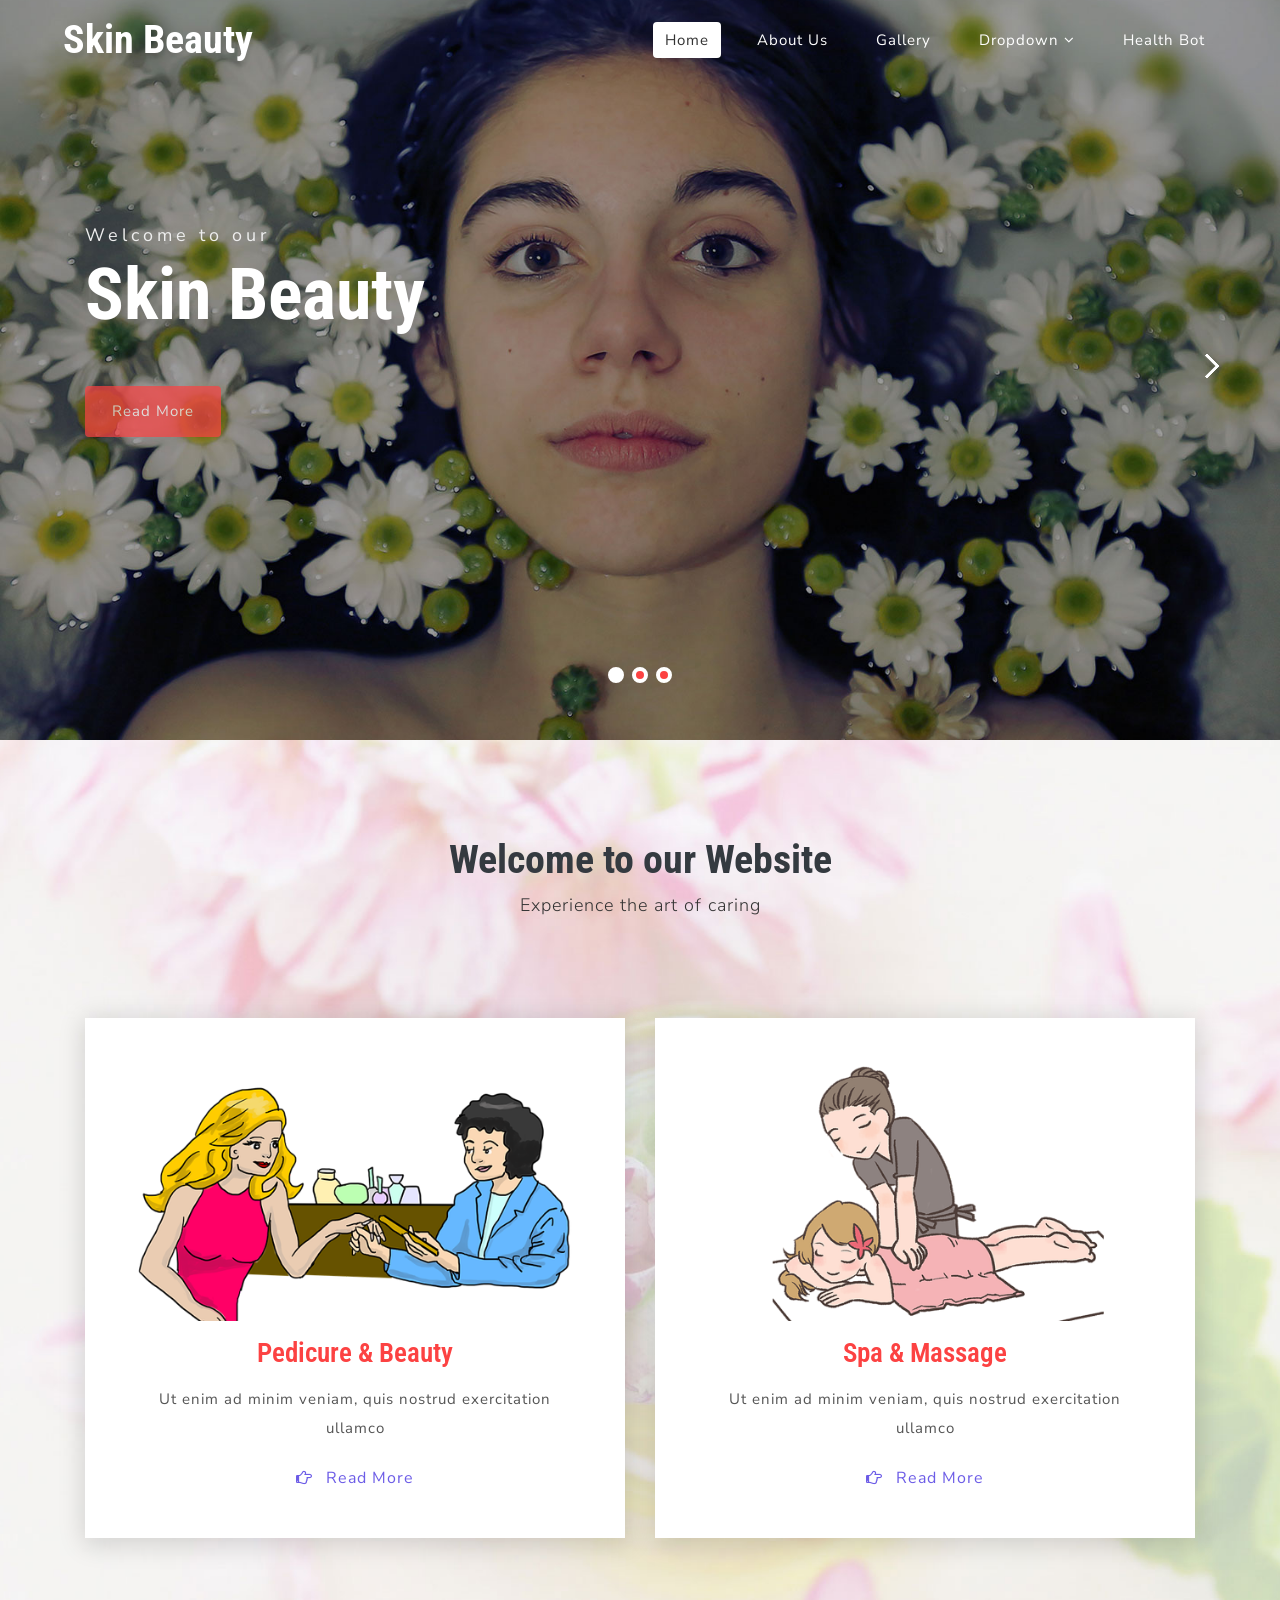
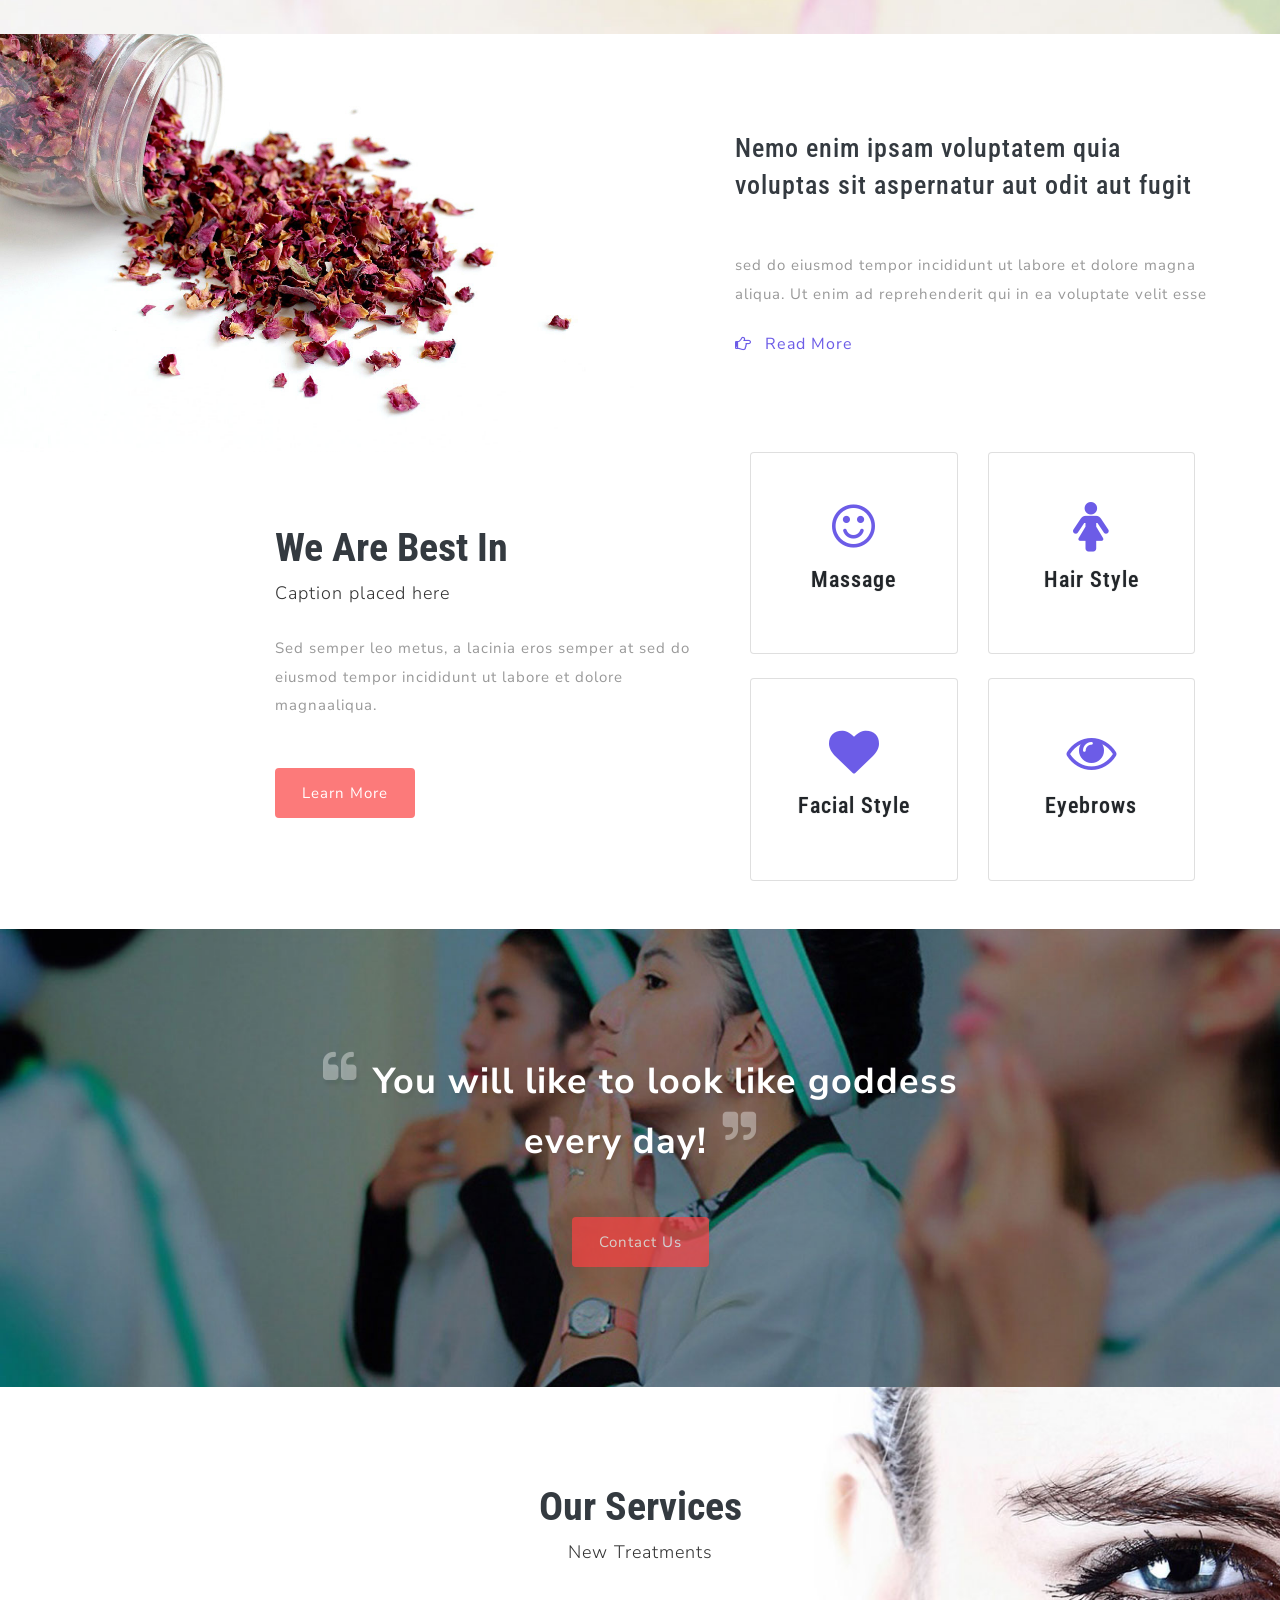
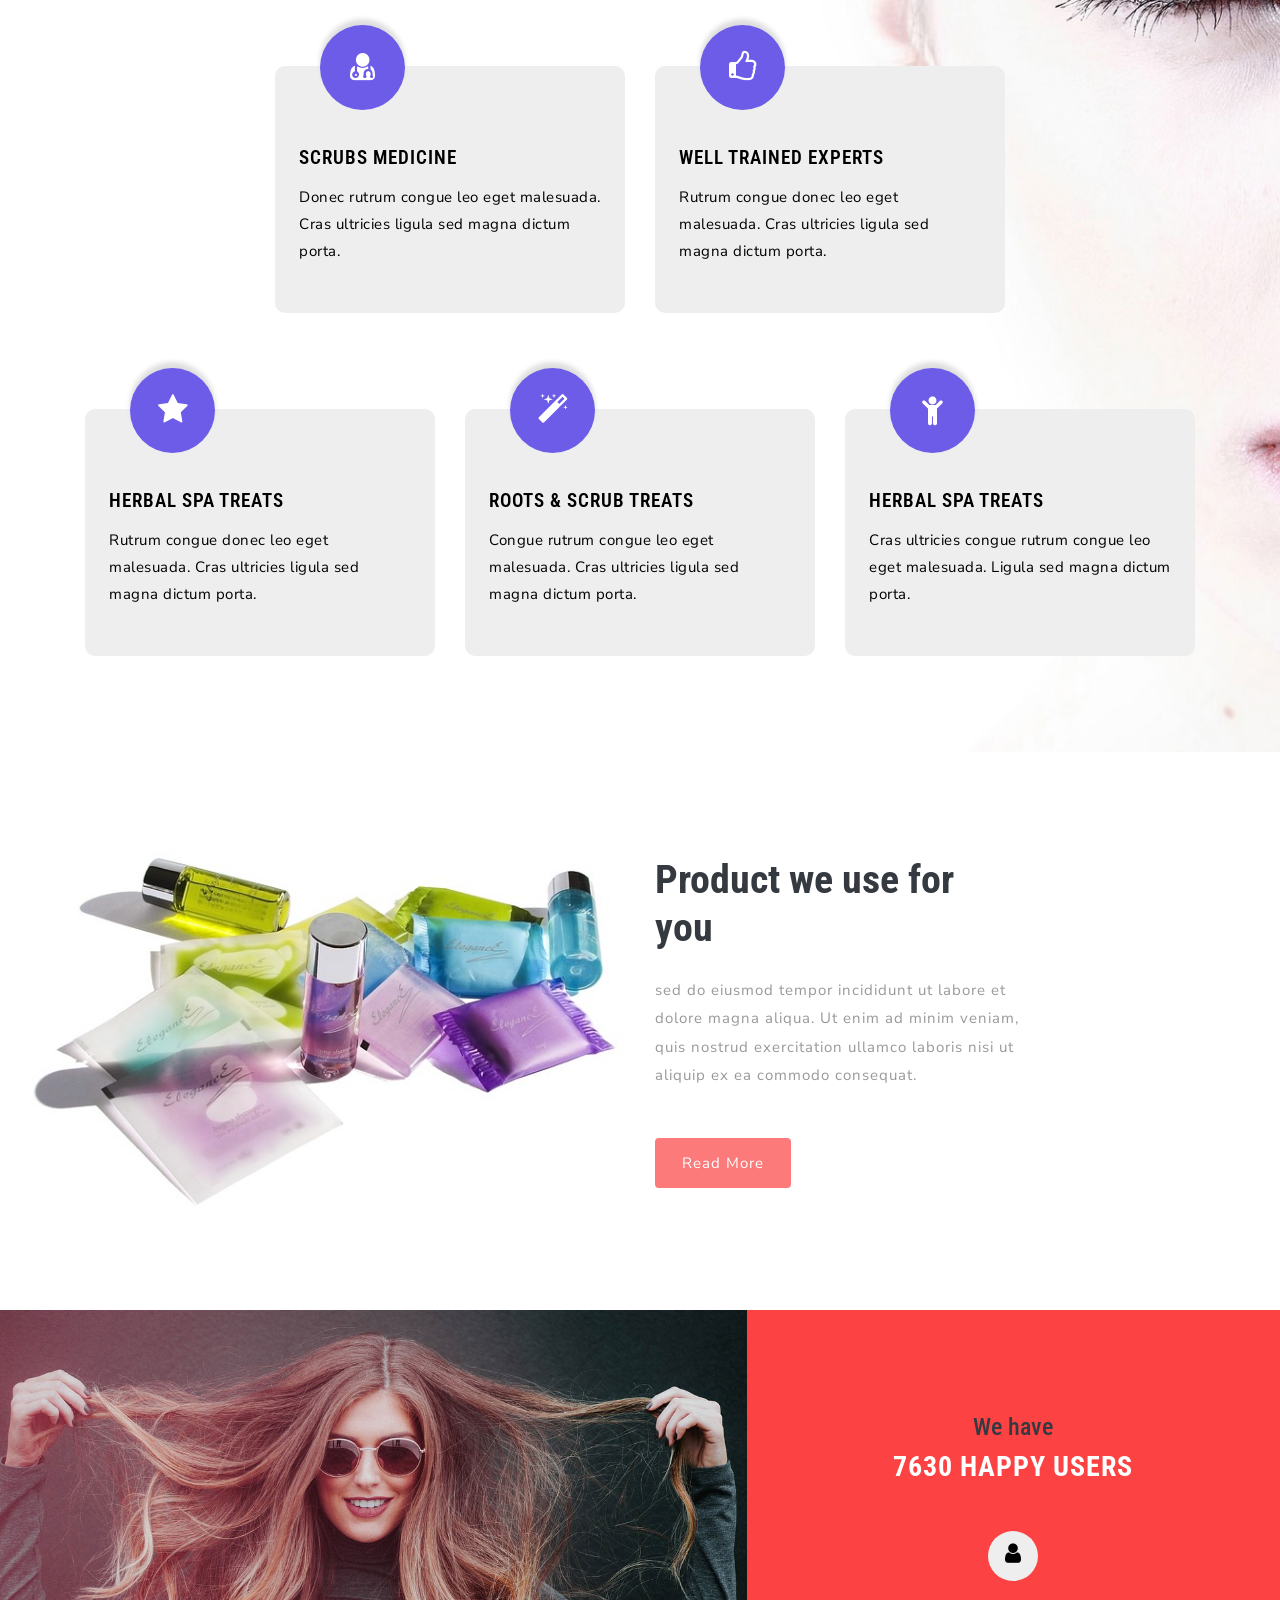
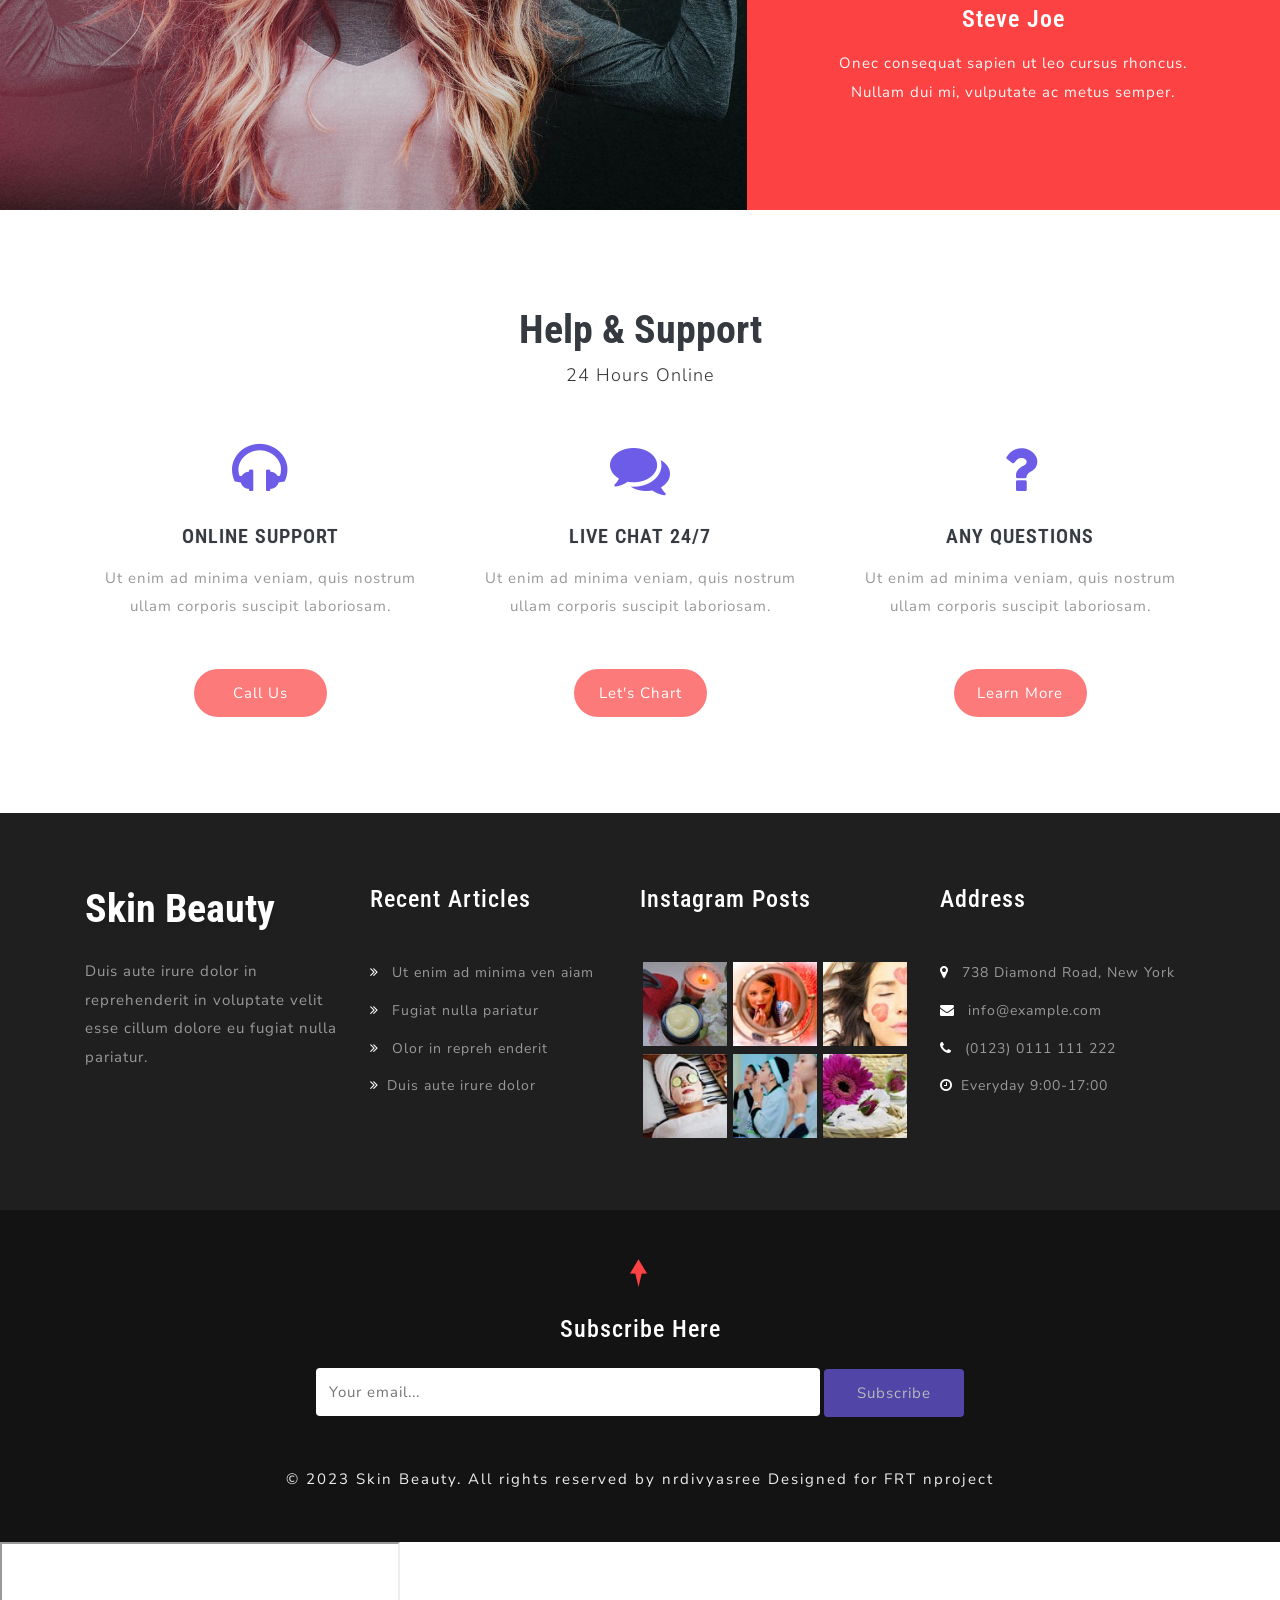
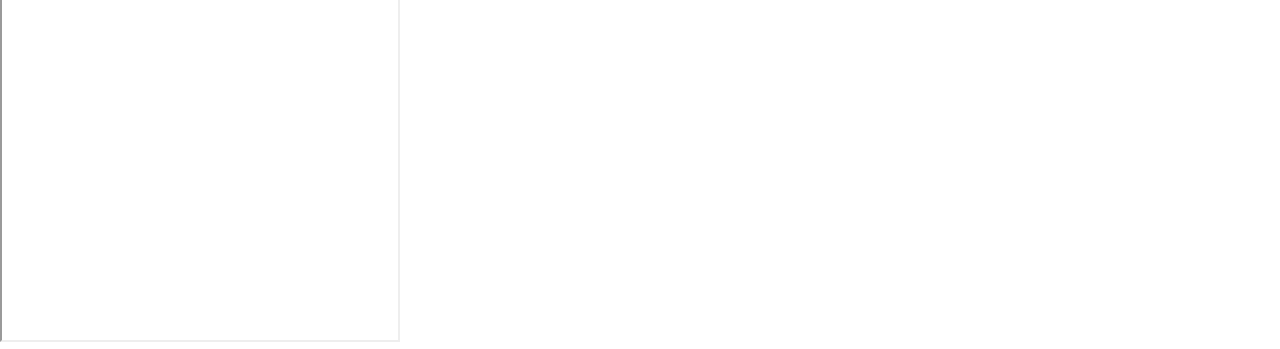
<file: index.html>
<!DOCTYPE html>
<html lang="zxx">

<head>
	<title>Skin Beauty Beauty & Spa Category Bootstrap Responsive Web Template | Home :: W3layouts</title>
	<!-- Meta tag Keywords -->
	<meta name="viewport" content="width=device-width, initial-scale=1">
	<meta charset="UTF-8" />
	<meta name="keywords" content="Skin Beauty Responsive web template, Bootstrap Web Templates, Flat Web Templates, Android Compatible web template, Smartphone Compatible web template, free webdesigns for Nokia, Samsung, LG, SonyEricsson, Motorola web design" />
	<script>
		addEventListener("load", function () {
			setTimeout(hideURLbar, 0);
		}, false);

		function hideURLbar() {
			window.scrollTo(0, 1);
		}
	</script>
	<!-- //Meta tag Keywords -->

	<!-- Custom-Files -->
	<link rel="stylesheet" href="css/bootstrap.css">
	<!-- Bootstrap-Core-CSS -->
	<link href="css/css_slider.css" type="text/css" rel="stylesheet" media="all">
	<!-- banner slider -->
	<link rel="stylesheet" href="css/style.css" type="text/css" media="all" />
	<!-- Style-CSS -->
	<link href="css/font-awesome.min.css" rel="stylesheet">
	<!-- Font-Awesome-Icons-CSS -->
	<!-- //Custom-Files -->

	<!-- Web-Fonts -->
	<link href="//fonts.googleapis.com/css?family=Nunito+Sans:200,200i,300,300i,400,400i,600,600i,700,700i,800,800i,900,900i&amp;subset=latin-ext,vietnamese"
	 rel="stylesheet">
	<link href="//fonts.googleapis.com/css?family=Roboto+Condensed:300,300i,400,400i,700,700i&amp;subset=cyrillic,cyrillic-ext,greek,greek-ext,latin-ext,vietnamese"
	 rel="stylesheet">
	<!-- //Web-Fonts -->
</head>

<body>
	<!-- main banner -->
	<div class="main-top" id="home">
		<!-- header -->
		<header>
			<div class="container-fluid">
				<div class="header d-md-flex justify-content-between align-items-center py-3 px-xl-5 px-lg-3 px-2">
					<!-- logo -->
					<div id="logo">
						<h1><a class="" href="index.html">Skin Beauty</a></h1>
					</div>
					<!-- //logo -->
					<!-- nav -->
					<div class="nav_w3ls">
						<nav>
							<label for="drop" class="toggle">Menu</label>
							<input type="checkbox" id="drop" />
							<ul class="menu">
								<li><a href="index.html" class="active">Home</a></li>
								<li class="mx-lg-4 mx-md-3 my-md-0 my-2"><a href="about.html">About Us</a></li>
								<li><a href="gallery.html">Gallery</a></li>
								<li class="mx-lg-4 mx-md-3 my-md-0 my-2">
									<!-- First Tier Drop Down -->
									<label for="drop-2" class="toggle toogle-2">Dropdown <span class="fa fa-angle-down" aria-hidden="true"></span>
									</label>
									<a href="#">Dropdown <span class="fa fa-angle-down" aria-hidden="true"></span></a>
									<input type="checkbox" id="drop-2" />
									<ul>
										<li><a href="#services" class="drop-text">Services</a></li>
										<li><a href="blog.html" class="drop-text">Blog</a></li>
										<li><a href="single.html" class="drop-text">Single Page</a></li>
										<li><a href="#testi" class="drop-text">Testimonials</a></li>
									</ul>
								</li>
								<li><a href="healthbot3.html">health bot</a></li>
							</ul>
						</nav>
					</div>
					<!-- //nav -->
				</div>
			</div>
		</header>
		<!-- //header -->

		<!-- banner -->
		<div class="banner_w3lspvt">
			<div class="csslider infinity" id="slider1">
				<input type="radio" name="slides" checked="checked" id="slides_1" />
				<input type="radio" name="slides" id="slides_2" />
				<input type="radio" name="slides" id="slides_3" />
				<ul class="banner_slide_bg">
					<li>
						<div class="container">
							<div class="w3ls_banner_txt">
								<p>Welcome to our</p>
								<h3 class="w3ls_pvt-title">Skin Beauty</h3>
								<a href="about.html" style="max-width: 150px;" class="btn button-style mt-sm-5 mt-4">Read More</a>
							</div>
						</div>
					</li>
					<li>
						<div class="container">
							<div class="w3ls_banner_txt text-center mx-auto">
								<p>We Are Full Service</p>
								<h3 class="w3ls_pvt-title">Beauty & Skin</h3>
								<a href="about.html" style="max-width: 150px;" class="btn button-style mt-sm-5 mt-4">Read More</a>
							</div>
						</div>
					</li>
					<li>
						<div class="container">
							<div class="w3ls_banner_txt text-right ml-auto">
								<p>We Have The Best</p>
								<h3 class="w3ls_pvt-title">Facial Spa</h3>
								<a href="about.html" style="max-width: 150px;" class="btn button-style mt-sm-5 mt-4">Read More</a>
							</div>
						</div>
					</li>
				</ul>
				<div class="arrows">
					<label for="slides_1"></label>
					<label for="slides_2"></label>
					<label for="slides_3"></label>
				</div>
				<div class="navigation">
					<div>
						<label for="slides_1"></label>
						<label for="slides_2"></label>
						<label for="slides_3"></label>
					</div>
				</div>
			</div>
		</div>
		<!-- //banner -->
	</div>
	<!-- //main banner -->

	<!-- about -->
	<div class="about py-5" id="about">
		<div class="container py-xl-5 py-lg-3">
			<h3 class="title text-center text-bl font-weight-bold mb-1">Welcome to our Website</h3>
			<p class="title-sub text-center mb-sm-5 mb-4">Experience the art of caring</p>
			<div class="row about-bottom-w3l text-center pt-xl-5">
				<div class="col-md-6">
					<div class="about-grid-main">
						<img src="images/a1.png" alt="" class="img-fluid">
						<h4 class="my-3">Pedicure & Beauty</h4>
						<p> Ut enim ad minim veniam, quis nostrud exercitation ullamco</p>
						<a href="about.html" class="button-w3ls mt-4"><span class="fa fa-hand-o-right mr-2" aria-hidden="true"></span>
							Read More
						</a>
					</div>
				</div>
				<div class="col-md-6 about-grid mt-md-0 mt-4">
					<div class="about-grid-main">
						<img src="images/a2.png" alt="" class="img-fluid">
						<h4 class="my-3">Spa & Massage</h4>
						<p>Ut enim ad minim veniam, quis nostrud exercitation ullamco</p>
						<a href="about.html" class="button-w3ls mt-4"><span class="fa fa-hand-o-right mr-2" aria-hidden="true"></span>
							Read More
						</a>
					</div>
				</div>
			</div>
		</div>
	</div>
	<!-- //about -->

	<!-- middle section one -->
	<div class="agile-wthree-works py-5" id="some">
		<div class="container py-xl-5 py-lg-3">
			<div class="row">
				<div class="grids-w3ls-right-2 offset-xl-7 offset-md-6">
					<h4 class="title text-dark mb-lg-5 mb-4">Nemo enim ipsam voluptatem quia voluptas sit aspernatur aut odit aut
						fugit</h4>
					<p class="mt-4">sed do eiusmod tempor incididunt ut labore et dolore magna aliqua. Ut enim ad reprehenderit qui in
						ea voluptate velit
						esse </p>
					<a href="blog.html" class="button-w3ls mt-4"><span class="fa fa-hand-o-right mr-2" aria-hidden="true"></span>
						Read More
					</a>
				</div>
			</div>
		</div>
	</div>
	<!-- //middle section one -->

	<!-- best in -->
	<div class="models-agile pb-5 py-xl-0 py-md-5">
		<div class="container pb-xl-5 pb-lg-3">
			<div class="row">
				<div class="offset-xl-2"></div>
				<div class="col-xl-5 col-md-6 left-models mt-lg-5 mt-md-3 pt-lg-4">
					<h3 class="title text-bl font-weight-bold mb-1">We Are Best In</h3>
					<p class="title-sub mb-sm-4 mb-3">Caption placed here</p>
					<p>Sed semper leo metus, a lacinia eros semper at sed do eiusmod tempor incididunt ut labore et dolore
						magnaaliqua.</p>
					<a href="about.html" style="max-width: 150px;" class="btn button-style button-style-3 mt-sm-5 mt-4">Learn More</a>
				</div>
				<div class="col-xl-5 col-md-6 right-models text-center mt-md-0 mt-5">
					<div class="row">
						<div class="col-6">
							<div class="card">
								<div class="card-body py-lg-5 py-4">
									<span class="fa fa-smile-o" aria-hidden="true"></span>
									<h5 class="card-title mt-3">Massage</h5>
								</div>
							</div>
						</div>
						<div class="col-6">
							<div class="card">
								<div class="card-body py-lg-5 py-4">
									<span class="fa fa-female" aria-hidden="true"></span>
									<h5 class="card-title mt-3">Hair Style</h5>
								</div>
							</div>
						</div>
					</div>
					<div class="row mt-4">
						<div class="col-6">
							<div class="card">
								<div class="card-body py-lg-5 py-4">
									<span class="fa fa-heart" aria-hidden="true"></span>
									<h5 class="card-title mt-3">Facial Style</h5>
								</div>
							</div>
						</div>
						<div class="col-6">
							<div class="card">
								<div class="card-body py-lg-5 py-4">
									<span class="fa fa-eye" aria-hidden="true"></span>
									<h5 class="card-title mt-3">Eyebrows</h5>
								</div>
							</div>
						</div>
					</div>
				</div>
			</div>
		</div>
	</div>
	<!-- //best in -->

	<!-- middle section two -->
	<div class="middle-w3l text-center py-5">
		<div class="container py-xl-5 py-lg-3">
			<div class="py-xl-4 py-lg-2">
				<p class="mx-auto font-weight-bold"><span class="fa fa-quote-left mr-3" aria-hidden="true"></span>You will like to
					look like goddess <br>every day!<span class="fa fa-quote-right ml-3" aria-hidden="true"></span></p>
				<a href="contact.html" style="max-width: 150px;" class="btn button-style mt-sm-5 mt-4">Contact Us</a>
			</div>
		</div>
	</div>
	<!-- //middle section two -->

	<!-- services -->
	<div class="services py-5" id="services">
		<div class="container py-xl-5 py-lg-3">
			<h3 class="title text-center text-bl font-weight-bold mb-1">Our Services</h3>
			<p class="title-sub text-center mb-sm-5 mb-4">New Treatments</p>
			<div class="ins-sec1">
				<div class="row">
					<div class="col-lg-8 mx-auto mt-lg-5">
						<div class="row">
							<div class="col-lg-6 my-lg-0 my-md-5">
								<div class="abt-block mt-sm-0">
									<div class="serv_abs  serv_bottom">
										<span class="fa fa-user-md"></span>
									</div>
									<h3>SCRUBS MEDICINE</h3>
									<p>Donec rutrum congue leo eget malesuada. Cras ultricies ligula sed magna
										dictum
										porta.
									</p>
								</div>
							</div>
							<div class="col-lg-6 mt-lg-0 mt-md-5">
								<div class="abt-block">
									<div class="serv_abs  serv_bottom">
										<span class="fa fa-thumbs-o-up"></span>
									</div>
									<h3>WELL TRAINED EXPERTS</h3>
									<p>Rutrum congue donec leo eget malesuada. Cras ultricies ligula sed magna
										dictum
										porta.
									</p>
								</div>
							</div>
						</div>
					</div>
				</div>
				<div class="row mt-md-5 pt-md-5">
					<div class="col-lg-4">
						<div class="abt-block mb-lg-0 mb-md-5">
							<div class="serv_abs serv_bottom">
								<span class="fa fa-star"></span>
							</div>
							<h3>HERBAL SPA TREATS</h3>
							<p>Rutrum congue donec leo eget malesuada. Cras ultricies ligula sed magna dictum
								porta.</p>
						</div>
					</div>
					<div class="col-lg-4 my-lg-0 my-md-5">
						<div class="abt-block">
							<div class="serv_abs serv_bottom">
								<span class="fa fa-magic"></span>
							</div>
							<h3>ROOTS & SCRUB TREATS</h3>
							<p>Congue rutrum congue leo eget malesuada. Cras ultricies ligula sed magna dictum
								porta.</p>
						</div>
					</div>
					<div class="col-lg-4 mt-lg-0 mt-md-5">
						<div class="abt-block">
							<div class="serv_abs serv_bottom">
								<span class="fa fa-child"></span>
							</div>
							<h3>HERBAL SPA TREATS</h3>
							<p>Cras ultricies congue rutrum congue leo eget malesuada. Ligula sed magna dictum
								porta.</p>
						</div>
					</div>
				</div>
			</div>
		</div>
	</div>
	<!-- //services -->

	<!-- product section -->
	<div class="product py-5" id="product">
		<div class="container-fluid py-xl-5 py-lg-3">
			<div class="row">
				<div class="col-lg-6 text-lg-left text-center mb-lg-0 mb-4">
					<img src="images/product.jpg" alt="" class="img-fluid">
				</div>
				<div class="col-xl-4 col-lg-6 mt-xl-2">
					<h3 class="title text-bl font-weight-bold mb-4">Product we use for <br>you</h3>
					<p>sed do eiusmod tempor incididunt ut labore et dolore magna aliqua.
						Ut enim ad minim veniam, quis nostrud exercitation ullamco laboris nisi ut aliquip ex ea commodo consequat.</p>
					<a href="about.html" style="max-width: 150px;" class="btn button-style button-style-3 mt-sm-5 mt-4">Read More</a>
				</div>
				<div class="col-xl-2"></div>
			</div>
		</div>
	</div>
	<!-- //product section -->

	<!-- testimonials -->
	<section id="testi">
		<div class="row no-gutters testi-bg-main">
			<div class="col-lg-7">
				<div class="testi-bg">
				</div>
			</div>
			<div class="col-lg-5 my-auto py-lg-0 py-5">
				<div class="title-section pb-lg-5 pb-4 text-center">
					<h4 class="text-bl mb-2">We have</h4>
					<h3 class="w3ls-title text-wh text-uppercase let font-weight-bold">7630 happy users</h3>
				</div>
				<div class="text-center  testi-cgrid">
					<div class="testi-icon">
						<span class="fa fa-user" aria-hidden="true"></span>
					</div>
					<h6 class="b-w3ltxt mt-4">Steve Joe</h6>
					<p class="mx-auto">Onec consequat sapien ut leo cursus
						rhoncus. Nullam dui mi, vulputate ac metus semper.</p>
				</div>
			</div>
		</div>
	</section>
	<!-- testimonials -->

	<!-- support -->
	<div class="serives-agile py-5" id="support">
		<div class="container py-xl-5 py-lg-3">
			<h3 class="title text-center text-bl font-weight-bold mb-1">Help & Support</h3>
			<p class="title-sub text-center mb-sm-5 mb-4">24 Hours Online</p>
			<div class="row support-bottom text-center">
				<div class="col-md-4 support-grid">
					<span class="fa fa-headphones"></span>
					<h5 class="text-dark text-uppercase mt-4 mb-3">Online Support</h5>
					<p>Ut enim ad minima veniam, quis nostrum ullam corporis suscipit laboriosam.</p>
					<a href="contact.html" class="btn button-style-2 mt-sm-5 mt-4">
						Call Us
					</a>
				</div>
				<div class="col-md-4 support-grid my-md-0 my-5">
					<span class="fa fa-comments"></span>
					<h5 class="text-dark text-uppercase mt-4 mb-3">Live Chat 24/7</h5>
					<p>Ut enim ad minima veniam, quis nostrum ullam corporis suscipit laboriosam.</p>
					<a href="contact.html" class="btn button-style-2 mt-sm-5 mt-4">
						Let's Chart
					</a>
				</div>
				<div class="col-md-4 support-grid">
					<span class="fa fa-question"></span>
					<h5 class="text-dark text-uppercase mt-4 mb-3">Any Questions</h5>
					<p>Ut enim ad minima veniam, quis nostrum ullam corporis suscipit laboriosam.</p>
					<a href="contact.html" class="btn button-style-2 mt-sm-5 mt-4">
						Learn More
					</a>
				</div>
			</div>
		</div>
	</div>
	<!-- support -->

	<!-- footer -->
	<footer class="footer-w3ls py-5">
		<div class="container py-sm-4">
			<div class="row">
				<div class="col-lg-3 col-sm-6 agileinfo_footer_grid">
					<!-- logo -->
					<div class="logo-2 mb-sm-4 mb-3">
						<h2><a href="index.html">Skin Beauty</a></h2>
					</div>
					<!-- //logo -->
					<p>Duis aute irure dolor in reprehenderit in voluptate velit esse cillum dolore eu fugiat nulla pariatur.</p>
				</div>
				<div class="col-lg-3 col-sm-6 agileinfo_footer_grid mt-sm-0 mt-5">
					<h4 class="mb-sm-5 mb-4">Recent Articles</h4>
					<ul class="list-unstyled">
						<li>
							<span class="fa fa-angle-double-right mr-2"></span> Ut enim ad minima ven aiam</li>
						<li>
							<span class="fa fa-angle-double-right mr-2"></span> Fugiat nulla pariatur
						</li>
						<li>
							<span class="fa fa-angle-double-right mr-2"></span> Olor in repreh enderit</li>
						<li>
							<span class="fa fa-angle-double-right mr-2"></span>Duis aute irure dolor</li>
					</ul>
				</div>
				<div class="col-lg-3 col-sm-6 agileinfo_footer_grid pl-lg-0 mt-lg-0 mt-5">
					<h4 class="mb-sm-5 mb-4">Instagram Posts</h4>
					<div class="d-flex">
						<div class="col-sm-4 col-3 agileinfo_footer_grid1">
							<a href="#">
								<img src="images/f1.jpg" alt=" " class="img-fluid">
							</a>
						</div>
						<div class="col-sm-4 col-3 agileinfo_footer_grid1">
							<a href="#">
								<img src="images/f2.jpg" alt=" " class="img-fluid">
							</a>
						</div>
						<div class="col-sm-4 col-3 agileinfo_footer_grid1">
							<a href="#">
								<img src="images/f3.jpg" alt=" " class="img-fluid">
							</a>
						</div>
					</div>
					<div class="d-flex mt-2">
						<div class="col-sm-4 col-3 agileinfo_footer_grid1">
							<a href="#">
								<img src="images/f4.jpg" alt=" " class="img-fluid">
							</a>
						</div>
						<div class="col-sm-4 col-3 agileinfo_footer_grid1">
							<a href="#">
								<img src="images/f5.jpg" alt=" " class="img-fluid">
							</a>
						</div>
						<div class="col-sm-4 col-3 agileinfo_footer_grid1">
							<a href="#">
								<img src="images/f6.jpg" alt=" " class="img-fluid">
							</a>
						</div>
					</div>
				</div>
				<div class="col-lg-3 col-sm-6 agileinfo_footer_grid mt-lg-0 mt-5">
					<h4 class="mb-sm-5 mb-4">Address</h4>
					<ul class="list-unstyled">
						<li>
							<span class="fa fa-map-marker mr-2"></span> 738 Diamond Road, New York</li>
						<li>
							<span class="fa fa-envelope mr-2"></span>
							<a href="mailto:info@example.com">info@example.com</a>
						</li>
						<li>
							<span class="fa fa-phone mr-2"></span> (0123) 0111 111 222</li>
						<li>
							<span class="fa fa-clock-o mr-2"></span>Everyday 9:00-17:00</li>
					</ul>
				</div>
			</div>
		</div>
	</footer>
	<!-- //footer -->

	<!-- footer last -->
	<div class="newsletter-main text-center py-md-5 py-4">
		<div class="container">
			<a href="#home" class="move-top text-center"></a>
			<!-- newsletter -->
			<div class="agileinfo_footer_grid mt-3">
				<h4 class="mb-4">Subscribe Here</h4>
				<form action="#" method="post" class="newsletter">
					<input class="email" type="email" name="email" placeholder="Your email..." required>
					<button type="submit" class="btn">Subscribe</button>
				</form>
				<div class="clearfix"> </div>
			</div>
			<!-- //newsletter -->
			<!-- copyright -->
			<div class="w3agile_footer_copy mt-sm-5 mt-4">
				<p>© 2023 Skin Beauty. All rights reserved by nrdivyasree Designed for FRT nproject
				</a></p>
			</div>
			<!-- //copyright -->
		</div>
	</div>
	<iframe src="https://webchat.botframework.com/embed/healthbot3-u6myipc?t=dKPupeCPuq0.2HyUvjtve8aKKkCHgwkPM1tEoNm-kxNu_xT6sMBIg0A" style="width: 400px; height: 400px;"></iframe>
	<!-- //footer last -->

</body>

</html>
</file>
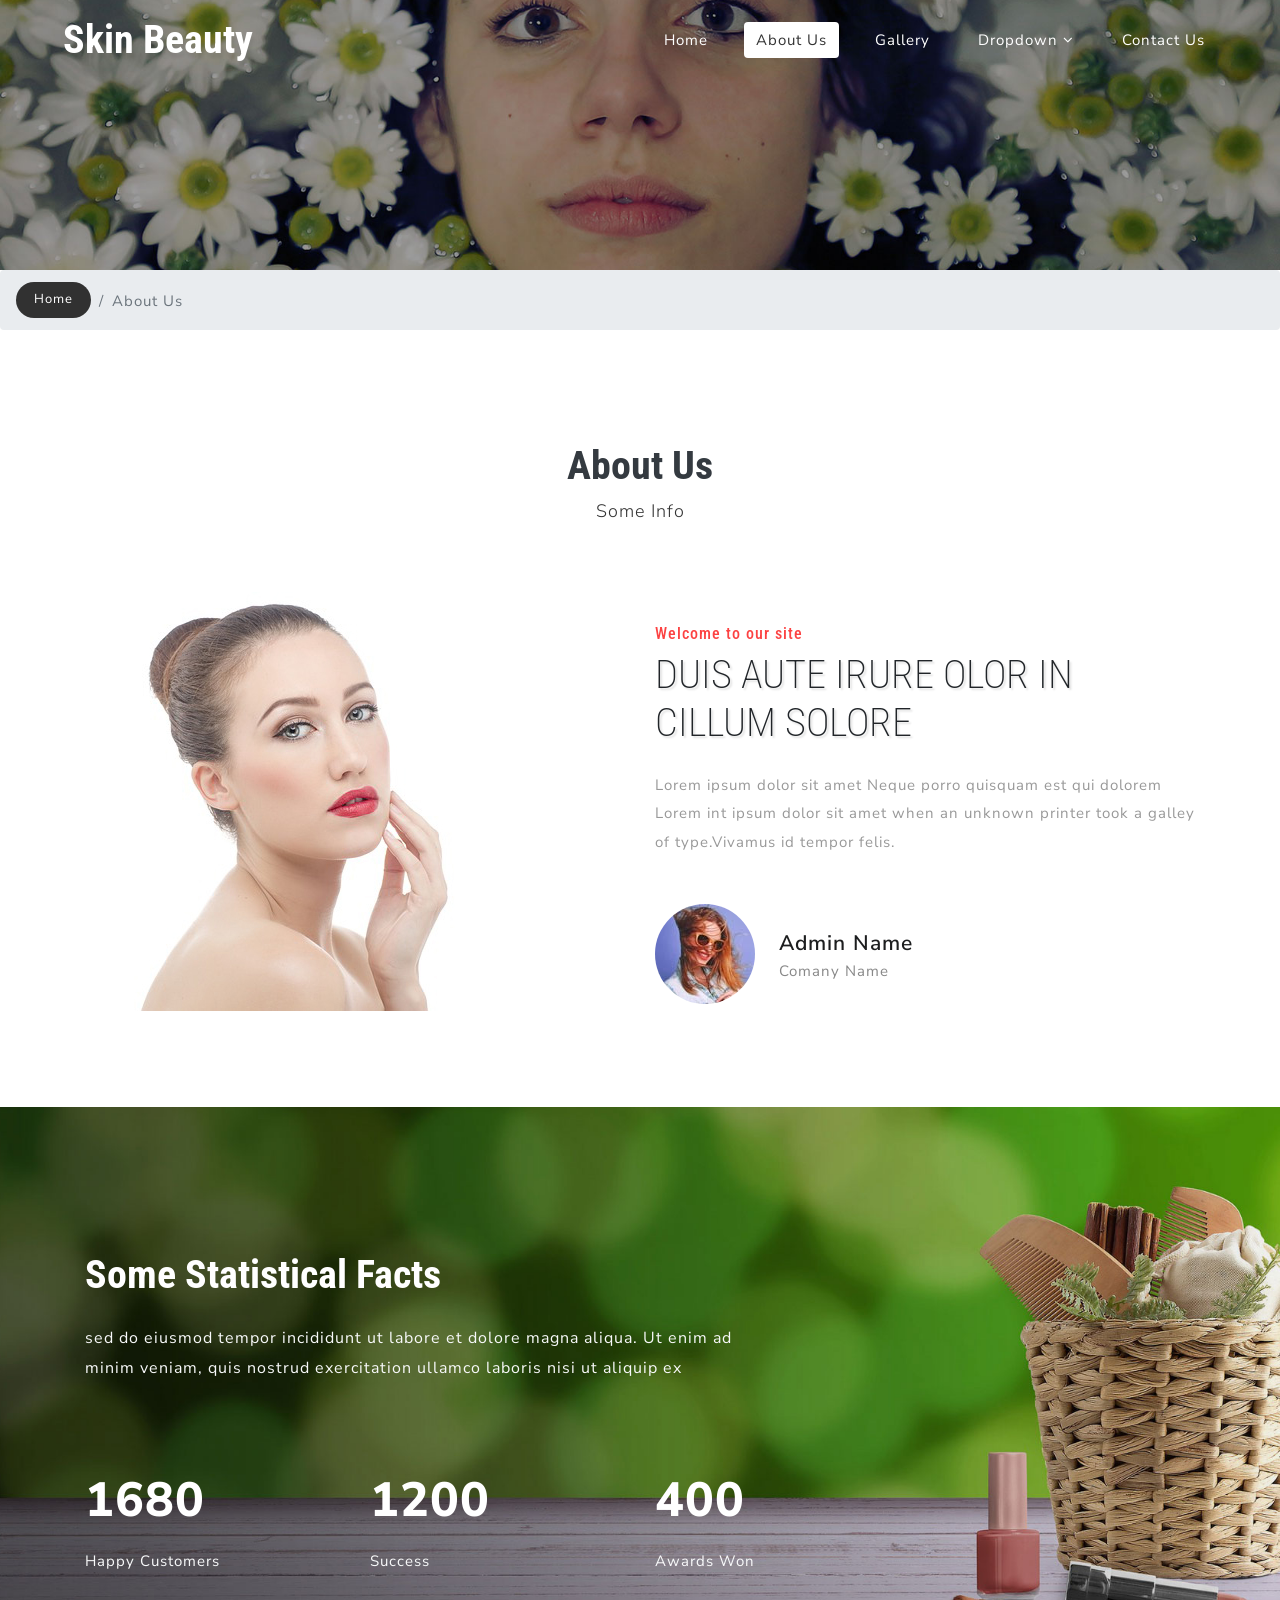
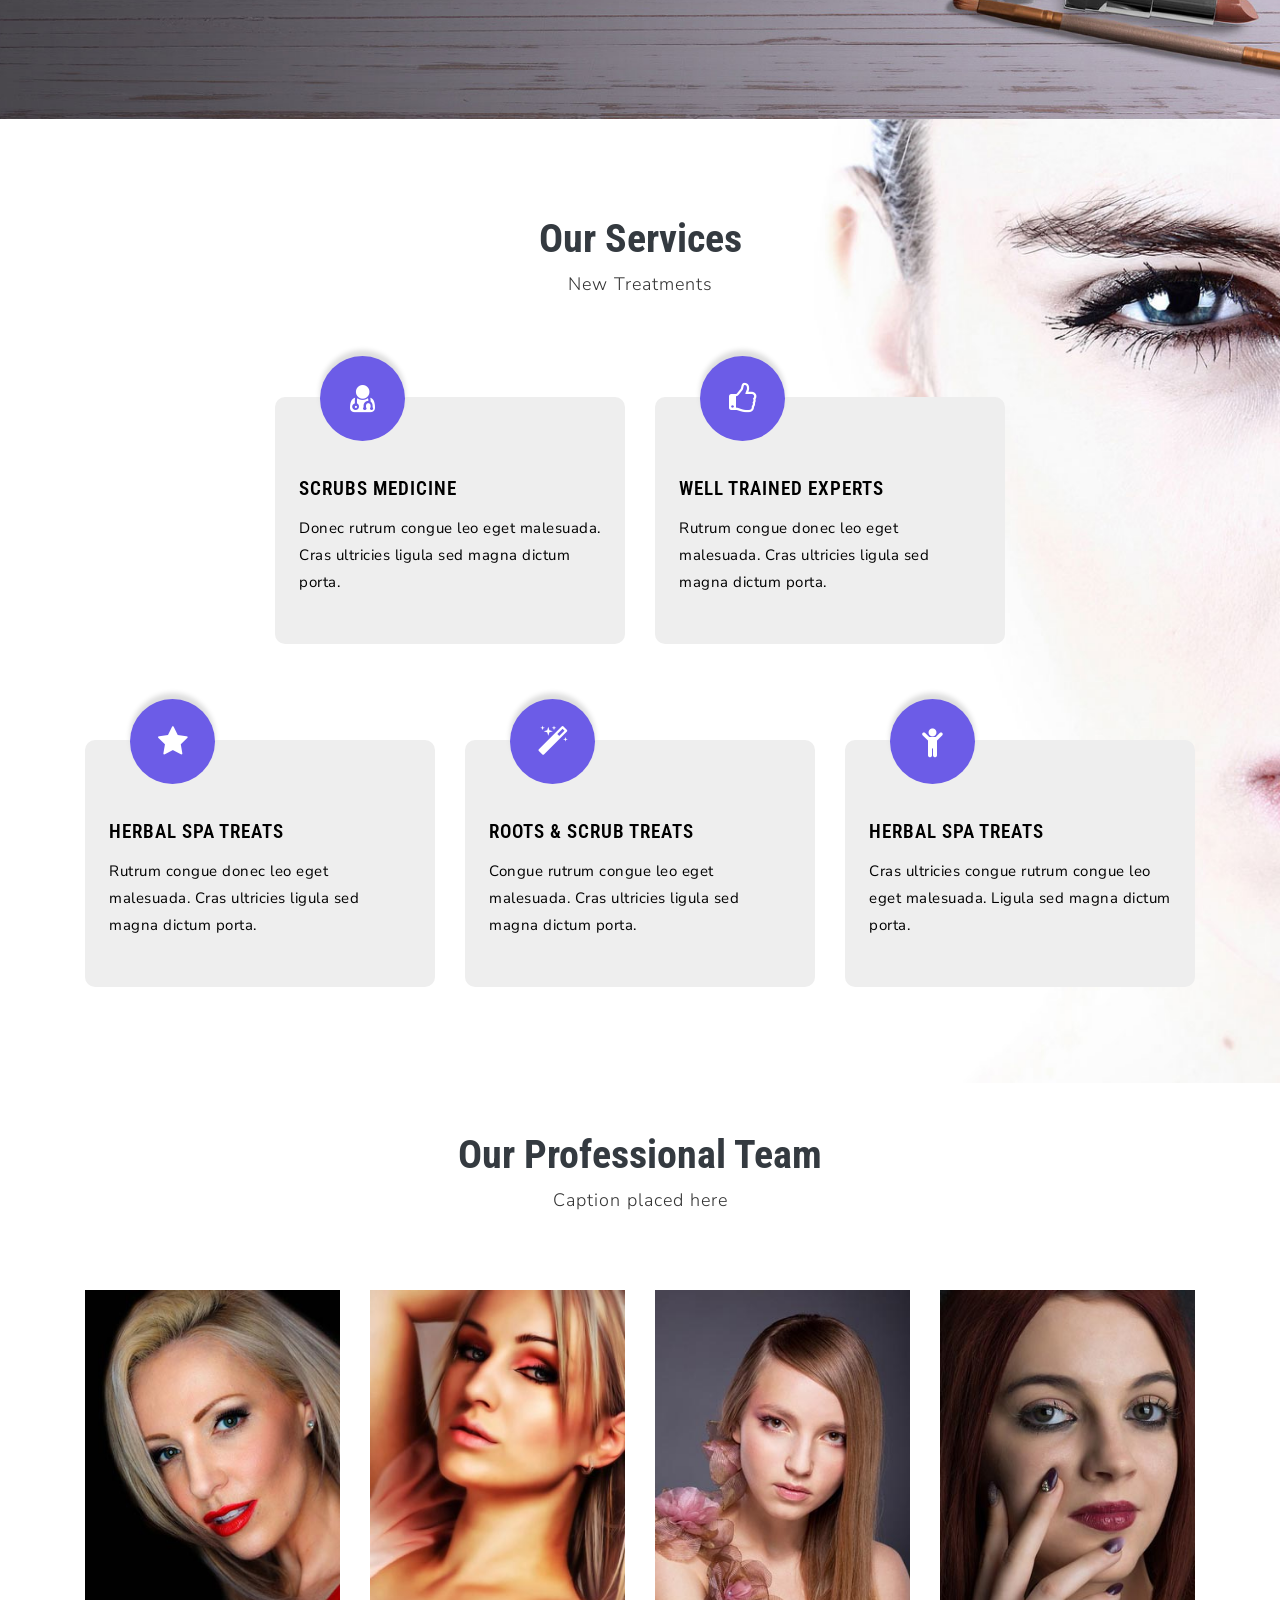
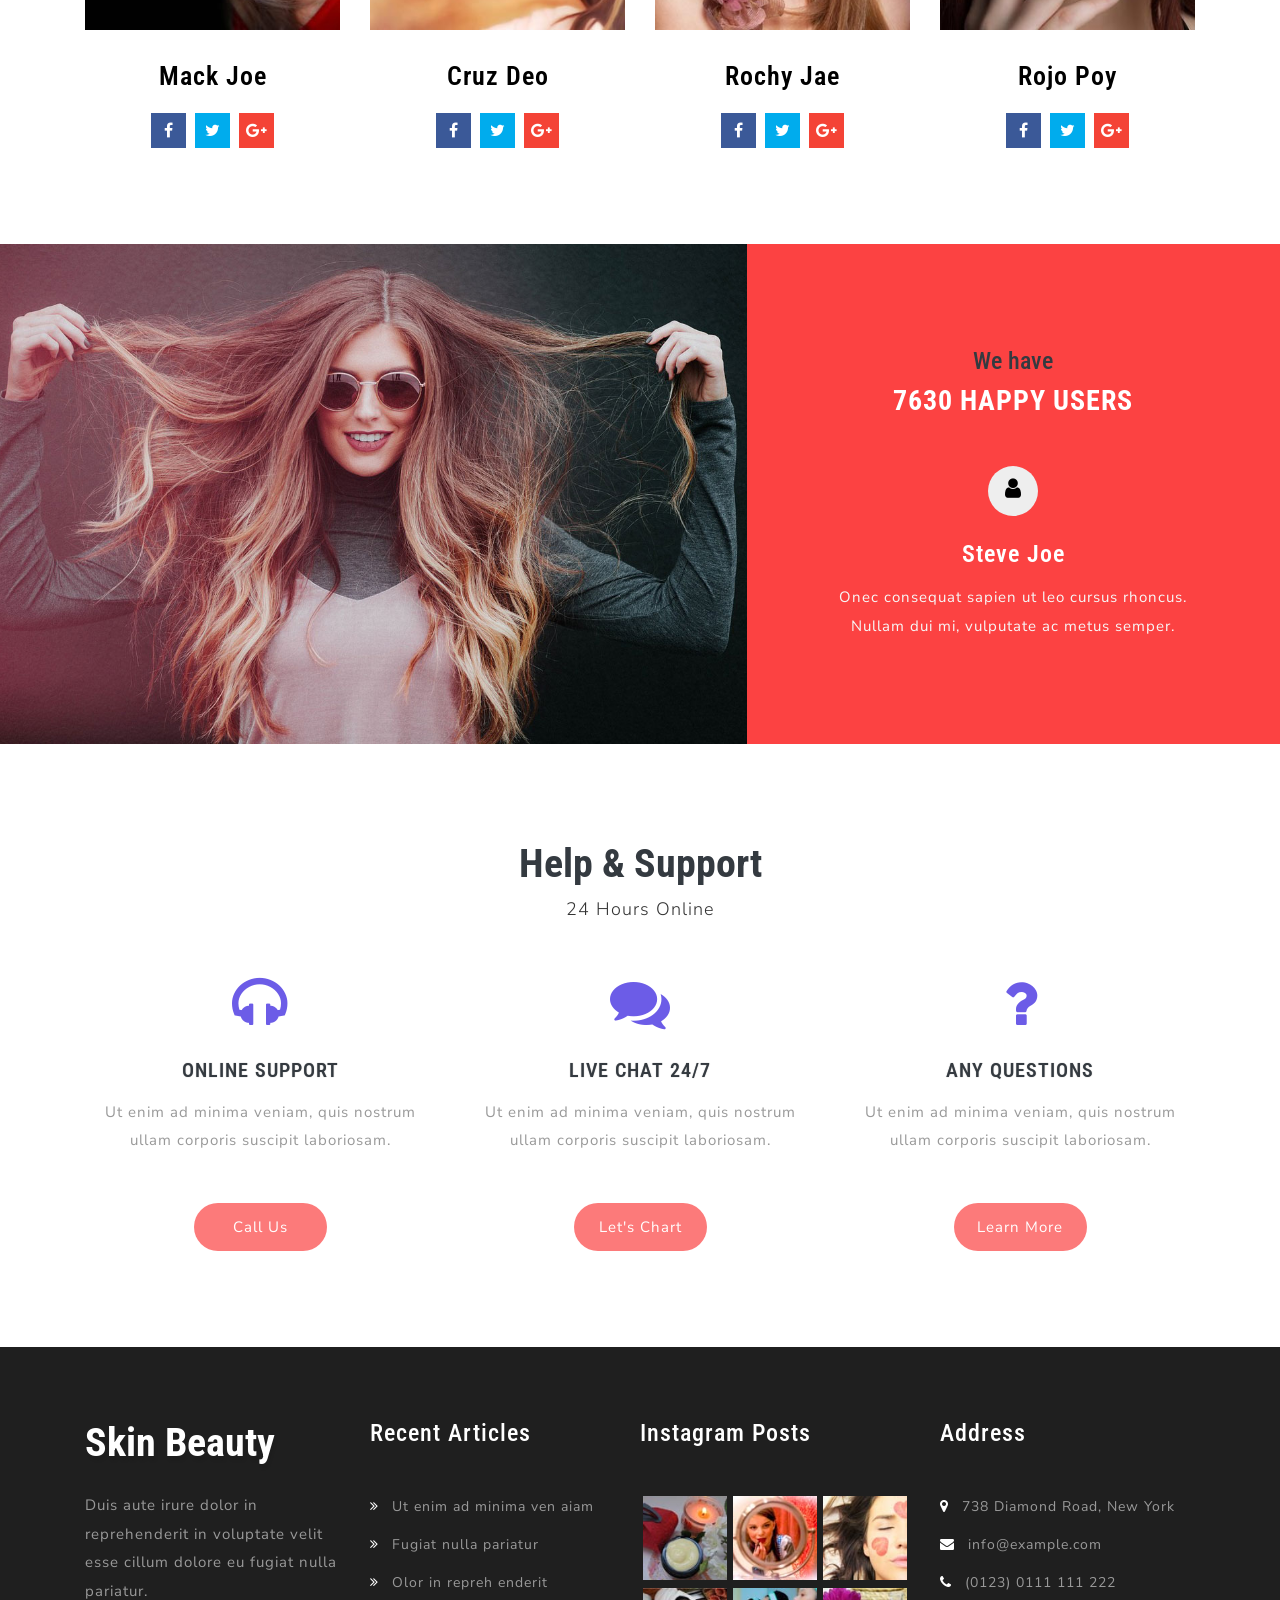
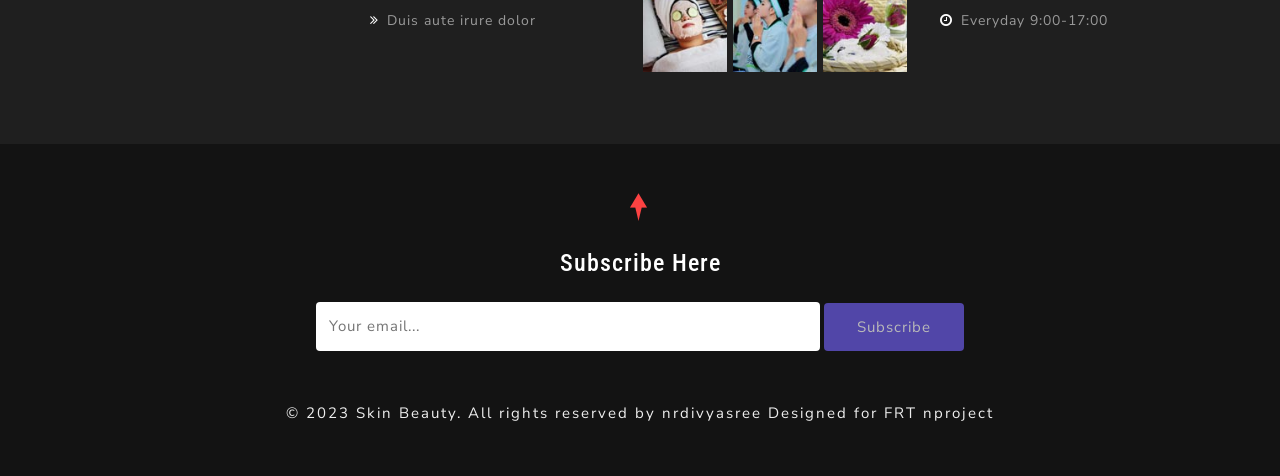
<file: about.html>
<!DOCTYPE html>
<html lang="zxx">

<head>
	<title>Skin Beauty Beauty & Spa Category Bootstrap Responsive Web Template | About Us :: W3layouts</title>
	<!-- Meta tag Keywords -->
	<meta name="viewport" content="width=device-width, initial-scale=1">
	<meta charset="UTF-8" />
	<meta name="keywords" content="Skin Beauty Responsive web template, Bootstrap Web Templates, Flat Web Templates, Android Compatible web template, Smartphone Compatible web template, free webdesigns for Nokia, Samsung, LG, SonyEricsson, Motorola web design" />
	<script>
		addEventListener("load", function () {
			setTimeout(hideURLbar, 0);
		}, false);

		function hideURLbar() {
			window.scrollTo(0, 1);
		}
	</script>
	<!-- //Meta tag Keywords -->

	<!-- Custom-Files -->
	<link rel="stylesheet" href="css/bootstrap.css">
	<!-- Bootstrap-Core-CSS -->
	<link rel="stylesheet" href="css/style.css" type="text/css" media="all" />
	<!-- Style-CSS -->
	<link href="css/font-awesome.min.css" rel="stylesheet">
	<!-- Font-Awesome-Icons-CSS -->
	<!-- //Custom-Files -->

	<!-- Web-Fonts -->
	<link href="//fonts.googleapis.com/css?family=Nunito+Sans:200,200i,300,300i,400,400i,600,600i,700,700i,800,800i,900,900i&amp;subset=latin-ext,vietnamese"
	 rel="stylesheet">
	<link href="//fonts.googleapis.com/css?family=Roboto+Condensed:300,300i,400,400i,700,700i&amp;subset=cyrillic,cyrillic-ext,greek,greek-ext,latin-ext,vietnamese"
	 rel="stylesheet">
	<!-- //Web-Fonts -->
</head>

<body>
	<!-- main banner -->
	<div class="main-top" id="home">
		<!-- header -->
		<header>
			<div class="container-fluid">
				<div class="header d-md-flex justify-content-between align-items-center py-3 px-xl-5 px-lg-3 px-2">
					<!-- logo -->
					<div id="logo">
						<h1><a class="" href="index.html">Skin Beauty</a></h1>
					</div>
					<!-- //logo -->
					<!-- nav -->
					<div class="nav_w3ls">
						<nav>
							<label for="drop" class="toggle">Menu</label>
							<input type="checkbox" id="drop" />
							<ul class="menu">
								<li><a href="index.html">Home</a></li>
								<li class="mx-lg-4 mx-md-3 my-md-0 my-2"><a href="about.html" class="active">About Us</a></li>
								<li><a href="gallery.html">Gallery</a></li>
								<li class="mx-lg-4 mx-md-3 my-md-0 my-2">
									<!-- First Tier Drop Down -->
									<label for="drop-2" class="toggle toogle-2">Dropdown <span class="fa fa-angle-down" aria-hidden="true"></span>
									</label>
									<a href="#">Dropdown <span class="fa fa-angle-down" aria-hidden="true"></span></a>
									<input type="checkbox" id="drop-2" />
									<ul>
										<li><a href="index.html" class="drop-text">Services</a></li>
										<li><a href="blog.html" class="drop-text">Blog</a></li>
										<li><a href="single.html" class="drop-text">Single Page</a></li>
										<li><a href="#testi" class="drop-text">Testimonials</a></li>
									</ul>
								</li>
								<li><a href="contact.html">Contact Us</a></li>
							</ul>
						</nav>
					</div>
					<!-- //nav -->
				</div>
			</div>
		</header>
		<!-- //header -->

		<!-- banner -->
		<div class="banner_w3lspvt-2">

		</div>
		<!-- //banner -->
	</div>
	<!-- //main banner -->
	<!-- page details -->
	<div class="breadcrumb-agile">
		<ol class="breadcrumb">
			<li class="breadcrumb-item">
				<a href="index.html">Home</a>
			</li>
			<li class="breadcrumb-item active" aria-current="page">About Us</li>
		</ol>
	</div>
	<!-- //page details -->

	<!-- about -->
	<section class="about-w3ls py-5" id="about">
		<div class="container py-xl-5 py-lg-3">
			<h3 class="title text-center text-bl font-weight-bold mb-1">About Us</h3>
			<p class="title-sub text-center mb-sm-5 mb-4">Some Info</p>
			<div class="row">
				<div class="col-lg-6 about-left-w3pvt">
					<div class="main-img">
						<img src="images/ab.jpg" alt="" class="img-fluid pos-aboimg2">
					</div>
				</div>
				<div class="col-lg-6 about-right pt-5">
					<h4 class="sub-tittle-w3layouts let">Welcome to our site</h4>
					<h3 class="tittle-w3layouts text-uppercase pr-lg-5 mt-2">Duis aute irure olor in cillum solore</h3>
					<p class="mt-4 mb-5">Lorem ipsum dolor sit amet Neque porro quisquam est qui dolorem Lorem int ipsum dolor sit
						amet
						when an unknown printer took a galley of type.Vivamus id tempor felis.</p>
					<ul class="author list-unstyled d-flex">
						<li><img class="img-fluid rounded-circle" src="images/te1.jpg" alt=""></li>
						<li class="ml-4 mt-4"><span>Admin Name</span>Comany Name</li>
					</ul>
				</div>
			</div>
		</div>
	</section>
	<!-- //about -->

	<!-- stats section -->
	<div class="middlesection-w3pvt py-5" id="facts">
		<div class="container py-xl-5 py-lg-3">
			<div class="py-xl-5">
				<h3 class="title text-wh font-weight-bold mb-sm-4 mb-3">Some Statistical Facts</h3>
				<p class="title-sub-2 text-li mb-sm-5 mb-4">sed do eiusmod tempor incididunt ut labore et dolore magna aliqua. Ut
					enim ad minim veniam, quis nostrud exercitation ullamco laboris nisi ut aliquip ex</p>
				<div class="row pt-xl-4">
					<div class="col-md-3 col-sm-4 w3layouts_stats_left w3_counter_grid">
						<p class="counter">1680</p>
						<p class="para-text-w3ls text-li">Happy Customers</p>
					</div>
					<div class="col-md-3 col-sm-4 w3layouts_stats_left w3_counter_grid2 my-sm-0 my-2">
						<p class="counter">1200</p>
						<p class="para-text-w3ls text-li">Success</p>
					</div>
					<div class="col-md-3 col-sm-4 w3layouts_stats_left w3_counter_grid1">
						<p class="counter">400</p>
						<p class="para-text-w3ls text-li">Awards Won</p>
					</div>
					<div class="col-md-3 w3layouts_stats_left w3_counter_grid1"></div>
				</div>
			</div>
		</div>
	</div>
	<!-- //stats section -->

	<!-- services -->
	<div class="services py-5" id="services">
		<div class="container py-xl-5 py-lg-3">
			<h3 class="title text-center text-bl font-weight-bold mb-1">Our Services</h3>
			<p class="title-sub text-center mb-sm-5 mb-4">New Treatments</p>
			<div class="ins-sec1">
				<div class="row">
					<div class="col-lg-8 mx-auto mt-lg-5">
						<div class="row">
							<div class="col-lg-6 my-lg-0 my-md-5">
								<div class="abt-block mt-sm-0">
									<div class="serv_abs  serv_bottom">
										<span class="fa fa-user-md"></span>
									</div>
									<h3>SCRUBS MEDICINE</h3>
									<p>Donec rutrum congue leo eget malesuada. Cras ultricies ligula sed magna
										dictum
										porta.
									</p>
								</div>
							</div>
							<div class="col-lg-6 mt-lg-0 mt-md-5">
								<div class="abt-block">
									<div class="serv_abs  serv_bottom">
										<span class="fa fa-thumbs-o-up"></span>
									</div>
									<h3>WELL TRAINED EXPERTS</h3>
									<p>Rutrum congue donec leo eget malesuada. Cras ultricies ligula sed magna
										dictum
										porta.
									</p>
								</div>
							</div>
						</div>
					</div>
				</div>
				<div class="row mt-md-5 pt-md-5">
					<div class="col-lg-4">
						<div class="abt-block mb-lg-0 mb-md-5">
							<div class="serv_abs serv_bottom">
								<span class="fa fa-star"></span>
							</div>
							<h3>HERBAL SPA TREATS</h3>
							<p>Rutrum congue donec leo eget malesuada. Cras ultricies ligula sed magna dictum
								porta.</p>
						</div>
					</div>
					<div class="col-lg-4 my-lg-0 my-md-5">
						<div class="abt-block">
							<div class="serv_abs serv_bottom">
								<span class="fa fa-magic"></span>
							</div>
							<h3>ROOTS & SCRUB TREATS</h3>
							<p>Congue rutrum congue leo eget malesuada. Cras ultricies ligula sed magna dictum
								porta.</p>
						</div>
					</div>
					<div class="col-lg-4 mt-lg-0 mt-md-5">
						<div class="abt-block">
							<div class="serv_abs serv_bottom">
								<span class="fa fa-child"></span>
							</div>
							<h3>HERBAL SPA TREATS</h3>
							<p>Cras ultricies congue rutrum congue leo eget malesuada. Ligula sed magna dictum
								porta.</p>
						</div>
					</div>
				</div>
			</div>
		</div>
	</div>
	<!-- //services -->

	<!-- team -->
	<div class="team py-5" id="team">
		<div class="container pb-xl-5 pb-lg-3">
			<h3 class="title text-center text-bl font-weight-bold mb-1">Our Professional Team</h3>
			<p class="title-sub text-center mb-sm-5 mb-4">Caption placed here</p>
			<div class="row team-bottom pt-4">
				<div class="col-lg-3 col-6 team-grid">
					<img src="images/t1.jpg" class="img-fluid" alt="">
					<div class="caption">
						<div class="team-text">
							<h4>Mack Joe</h4>
						</div>
						<ul>
							<li>
								<a href="#">
									<i class="fa fa-facebook f1" aria-hidden="true"></i>
								</a>
							</li>
							<li>
								<a href="#">
									<i class="fa fa-twitter f2" aria-hidden="true"></i>
								</a>
							</li>
							<li>
								<a href="#">
									<i class="fa fa-google-plus f3" aria-hidden="true"></i>
								</a>
							</li>
						</ul>
					</div>
				</div>
				<div class="col-lg-3 col-6 team-grid">
					<img src="images/t3.jpg" class="img-fluid" alt="">
					<div class="caption">
						<div class="team-text">
							<h4>Cruz Deo</h4>
						</div>
						<ul>
							<li>
								<a href="#">
									<i class="fa fa-facebook f1" aria-hidden="true"></i>
								</a>
							</li>
							<li>
								<a href="#">
									<i class="fa fa-twitter f2" aria-hidden="true"></i>
								</a>
							</li>
							<li>
								<a href="#">
									<i class="fa fa-google-plus f3" aria-hidden="true"></i>
								</a>
							</li>
						</ul>
					</div>
				</div>
				<div class="col-lg-3 col-6 team-grid mt-lg-0 mt-4">
					<img src="images/t2.jpg" class="img-fluid" alt="">
					<div class="caption">
						<div class="team-text">
							<h4>Rochy Jae</h4>
						</div>
						<ul>
							<li>
								<a href="#">
									<i class="fa fa-facebook f1" aria-hidden="true"></i>
								</a>
							</li>
							<li>
								<a href="#">
									<i class="fa fa-twitter f2" aria-hidden="true"></i>
								</a>
							</li>
							<li>
								<a href="#">
									<i class="fa fa-google-plus f3" aria-hidden="true"></i>
								</a>
							</li>
						</ul>
					</div>
				</div>
				<div class="col-lg-3 col-6 team-grid  mt-lg-0 mt-4">
					<img src="images/t4.jpg" class="img-fluid" alt="">
					<div class="caption">
						<div class="team-text">
							<h4>Rojo Poy</h4>
						</div>
						<ul>
							<li>
								<a href="#">
									<i class="fa fa-facebook f1" aria-hidden="true"></i>
								</a>
							</li>
							<li>
								<a href="#">
									<i class="fa fa-twitter f2" aria-hidden="true"></i>
								</a>
							</li>
							<li>
								<a href="#">
									<i class="fa fa-google-plus f3" aria-hidden="true"></i>
								</a>
							</li>
						</ul>
					</div>
				</div>
			</div>
		</div>
	</div>
	<!-- //team -->

	<!-- testimonials -->
	<section id="testi">
		<div class="row no-gutters testi-bg-main">
			<div class="col-lg-7">
				<div class="testi-bg">
				</div>
			</div>
			<div class="col-lg-5 my-auto py-lg-0 py-5">
				<div class="title-section pb-lg-5 pb-4 text-center">
					<h4 class="text-bl mb-2">We have</h4>
					<h3 class="w3ls-title text-wh text-uppercase let font-weight-bold">7630 happy users</h3>
				</div>
				<div class="text-center  testi-cgrid">
					<div class="testi-icon">
						<span class="fa fa-user" aria-hidden="true"></span>
					</div>
					<h6 class="b-w3ltxt mt-4">Steve Joe</h6>
					<p class="mx-auto">Onec consequat sapien ut leo cursus
						rhoncus. Nullam dui mi, vulputate ac metus semper.</p>
				</div>
			</div>
		</div>
	</section>
	<!-- testimonials -->

	<!-- support -->
	<div class="serives-agile py-5" id="support">
		<div class="container py-xl-5 py-lg-3">
			<h3 class="title text-center text-bl font-weight-bold mb-1">Help & Support</h3>
			<p class="title-sub text-center mb-sm-5 mb-4">24 Hours Online</p>
			<div class="row support-bottom text-center">
				<div class="col-md-4 support-grid">
					<span class="fa fa-headphones"></span>
					<h5 class="text-dark text-uppercase mt-4 mb-3">Online Support</h5>
					<p>Ut enim ad minima veniam, quis nostrum ullam corporis suscipit laboriosam.</p>
					<a href="contact.html" class="btn button-style-2 mt-sm-5 mt-4">
						Call Us
					</a>
				</div>
				<div class="col-md-4 support-grid my-md-0 my-5">
					<span class="fa fa-comments"></span>
					<h5 class="text-dark text-uppercase mt-4 mb-3">Live Chat 24/7</h5>
					<p>Ut enim ad minima veniam, quis nostrum ullam corporis suscipit laboriosam.</p>
					<a href="contact.html" class="btn button-style-2 mt-sm-5 mt-4">
						Let's Chart
					</a>
				</div>
				<div class="col-md-4 support-grid">
					<span class="fa fa-question"></span>
					<h5 class="text-dark text-uppercase mt-4 mb-3">Any Questions</h5>
					<p>Ut enim ad minima veniam, quis nostrum ullam corporis suscipit laboriosam.</p>
					<a href="contact.html" class="btn button-style-2 mt-sm-5 mt-4">
						Learn More
					</a>
				</div>
			</div>
		</div>
	</div>
	<!-- support -->

	<!-- footer -->
	<footer class="footer-w3ls py-5">
		<div class="container py-sm-4">
			<div class="row">
				<div class="col-lg-3 col-sm-6 agileinfo_footer_grid">
					<!-- logo -->
					<div class="logo-2 mb-sm-4 mb-3">
						<h2><a href="index.html">Skin Beauty</a></h2>
					</div>
					<!-- //logo -->
					<p>Duis aute irure dolor in reprehenderit in voluptate velit esse cillum dolore eu fugiat nulla pariatur.</p>
				</div>
				<div class="col-lg-3 col-sm-6 agileinfo_footer_grid mt-sm-0 mt-5">
					<h4 class="mb-sm-5 mb-4">Recent Articles</h4>
					<ul class="list-unstyled">
						<li>
							<span class="fa fa-angle-double-right mr-2"></span> Ut enim ad minima ven aiam</li>
						<li>
							<span class="fa fa-angle-double-right mr-2"></span> Fugiat nulla pariatur
						</li>
						<li>
							<span class="fa fa-angle-double-right mr-2"></span> Olor in repreh enderit</li>
						<li>
							<span class="fa fa-angle-double-right mr-2"></span>Duis aute irure dolor</li>
					</ul>
				</div>
				<div class="col-lg-3 col-sm-6 agileinfo_footer_grid pl-lg-0 mt-lg-0 mt-5">
					<h4 class="mb-sm-5 mb-4">Instagram Posts</h4>
					<div class="d-flex">
						<div class="col-sm-4 col-3 agileinfo_footer_grid1">
							<a href="#">
								<img src="images/f1.jpg" alt=" " class="img-fluid">
							</a>
						</div>
						<div class="col-sm-4 col-3 agileinfo_footer_grid1">
							<a href="#">
								<img src="images/f2.jpg" alt=" " class="img-fluid">
							</a>
						</div>
						<div class="col-sm-4 col-3 agileinfo_footer_grid1">
							<a href="#">
								<img src="images/f3.jpg" alt=" " class="img-fluid">
							</a>
						</div>
					</div>
					<div class="d-flex mt-2">
						<div class="col-sm-4 col-3 agileinfo_footer_grid1">
							<a href="#">
								<img src="images/f4.jpg" alt=" " class="img-fluid">
							</a>
						</div>
						<div class="col-sm-4 col-3 agileinfo_footer_grid1">
							<a href="#">
								<img src="images/f5.jpg" alt=" " class="img-fluid">
							</a>
						</div>
						<div class="col-sm-4 col-3 agileinfo_footer_grid1">
							<a href="#">
								<img src="images/f6.jpg" alt=" " class="img-fluid">
							</a>
						</div>
					</div>
				</div>
				<div class="col-lg-3 col-sm-6 agileinfo_footer_grid mt-lg-0 mt-5">
					<h4 class="mb-sm-5 mb-4">Address</h4>
					<ul class="list-unstyled">
						<li>
							<span class="fa fa-map-marker mr-2"></span> 738 Diamond Road, New York</li>
						<li>
							<span class="fa fa-envelope mr-2"></span>
							<a href="mailto:info@example.com">info@example.com</a>
						</li>
						<li>
							<span class="fa fa-phone mr-2"></span> (0123) 0111 111 222</li>
						<li>
							<span class="fa fa-clock-o mr-2"></span>Everyday 9:00-17:00</li>
					</ul>
				</div>
			</div>
		</div>
	</footer>
	<!-- //footer -->

	<!-- footer last -->
	<div class="newsletter-main text-center py-md-5 py-4">
		<div class="container">
			<a href="#home" class="move-top text-center"></a>
			<!-- newsletter -->
			<div class="agileinfo_footer_grid mt-3">
				<h4 class="mb-4">Subscribe Here</h4>
				<form action="#" method="post" class="newsletter">
					<input class="email" type="email" name="email" placeholder="Your email..." required>
					<button type="submit" class="btn">Subscribe</button>
				</form>
				<div class="clearfix"> </div>
			</div>
			<!-- //newsletter -->
			<!-- copyright -->
			<div class="w3agile_footer_copy mt-sm-5 mt-4">
				<p>© 2023 Skin Beauty. All rights reserved by nrdivyasree Designed for FRT nproject
					</a></p>
			</div>
			<!-- //copyright -->
		</div>
	</div>
	<!-- //footer last -->

</body>

</html>
</file>
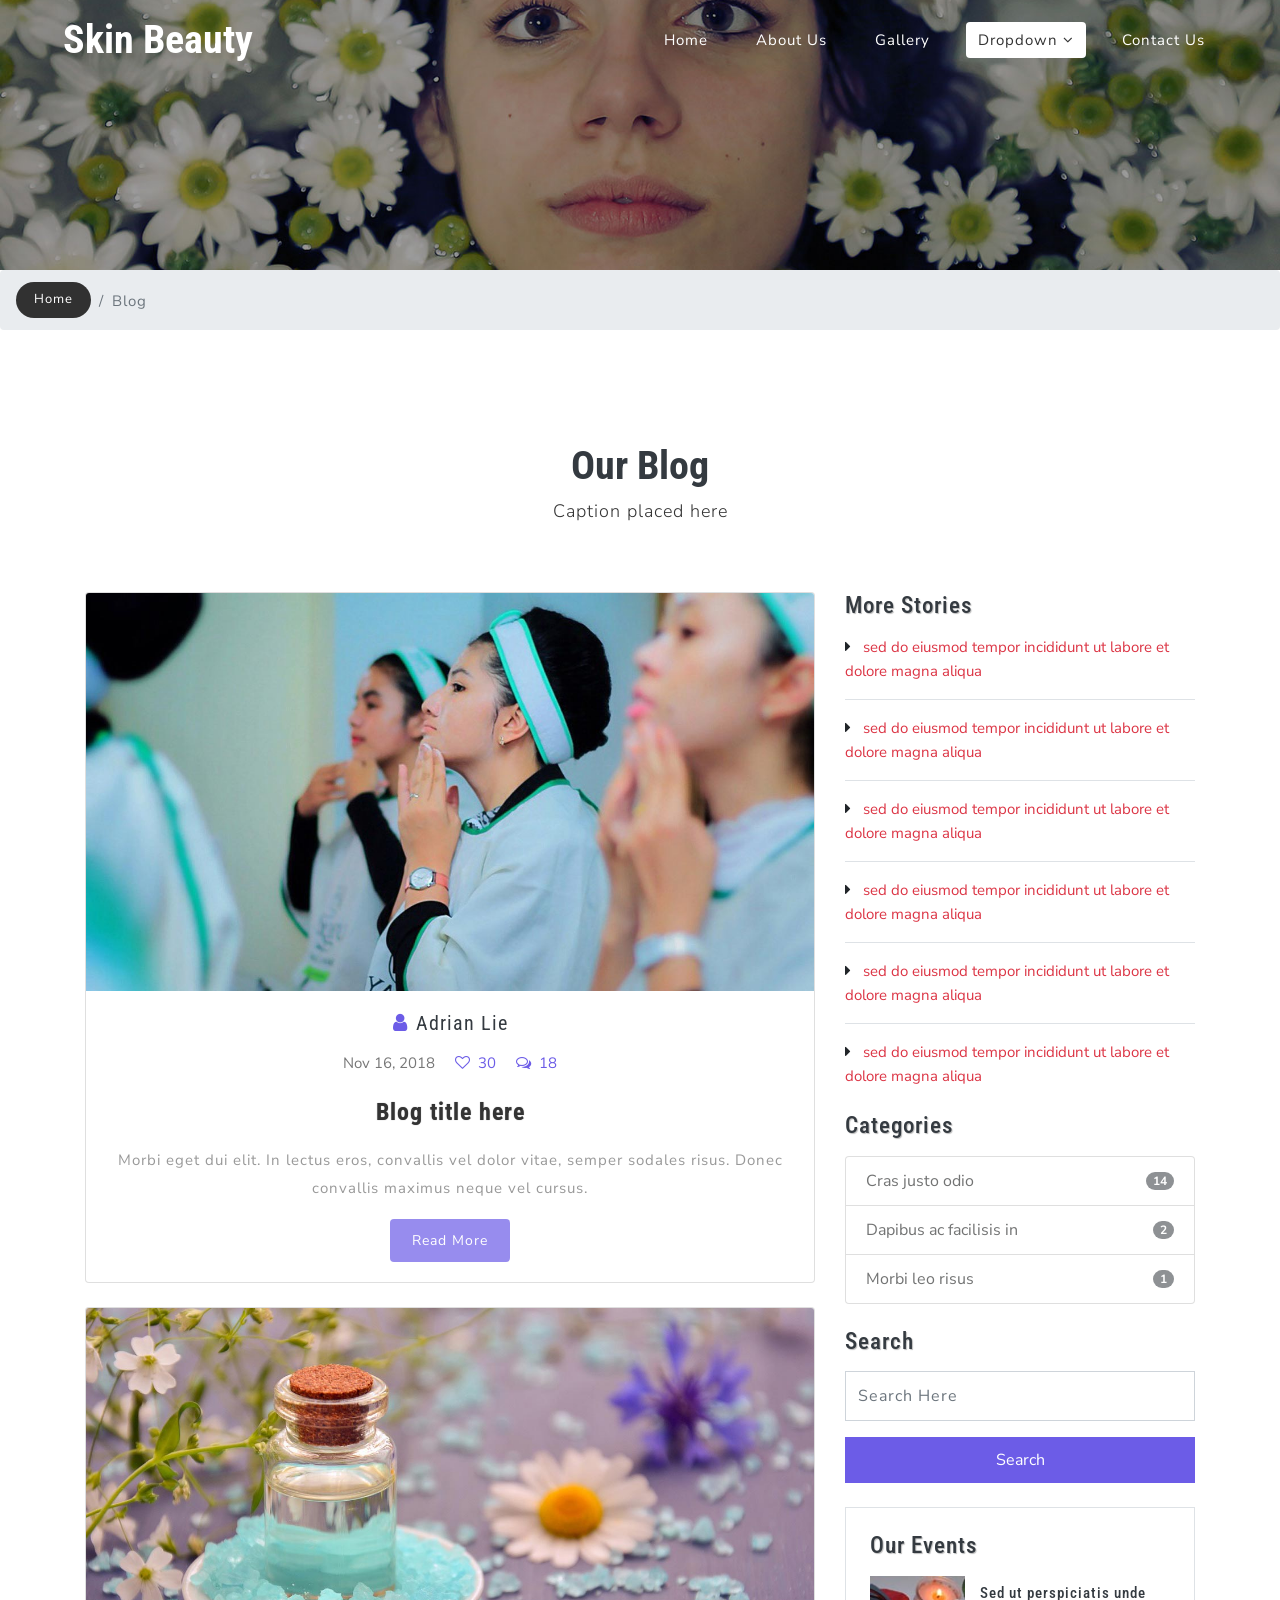
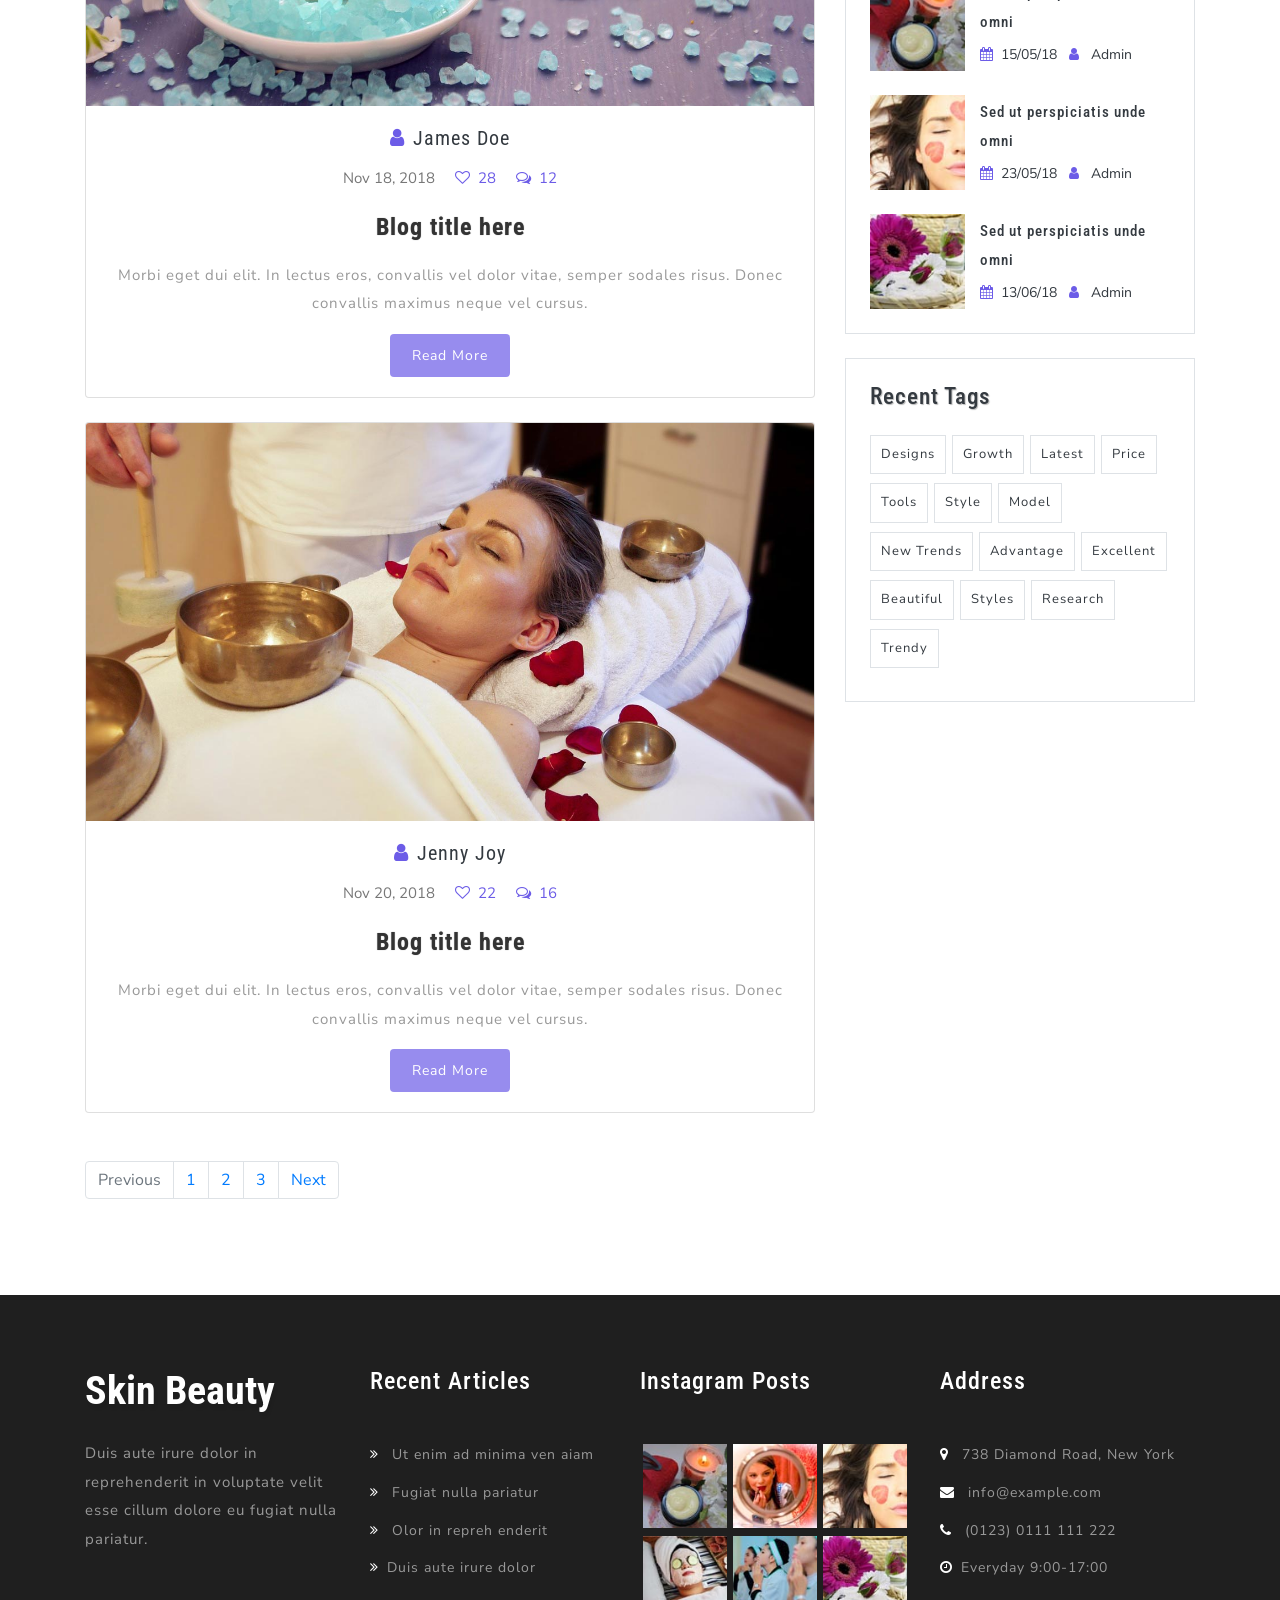
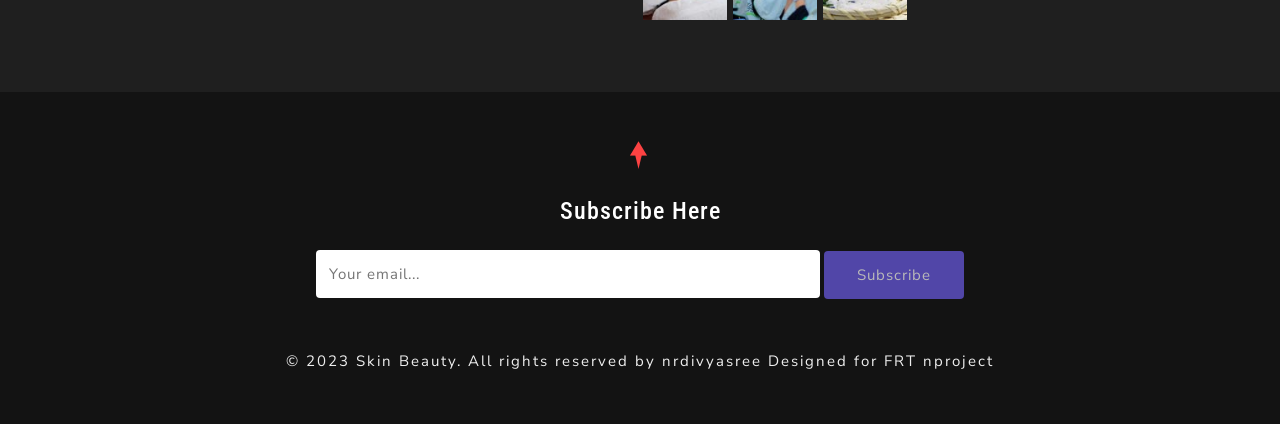
<file: blog.html>
<!DOCTYPE html>
<html lang="zxx">

<head>
	<title>Skin Beauty Beauty & Spa Category Bootstrap Responsive Web Template | Blog :: W3layouts</title>
	<!-- Meta tag Keywords -->
	<meta name="viewport" content="width=device-width, initial-scale=1">
	<meta charset="UTF-8" />
	<meta name="keywords" content="Skin Beauty Responsive web template, Bootstrap Web Templates, Flat Web Templates, Android Compatible web template, Smartphone Compatible web template, free webdesigns for Nokia, Samsung, LG, SonyEricsson, Motorola web design" />
	<script>
		addEventListener("load", function () {
			setTimeout(hideURLbar, 0);
		}, false);

		function hideURLbar() {
			window.scrollTo(0, 1);
		}
	</script>
	<!-- //Meta tag Keywords -->

	<!-- Custom-Files -->
	<link rel="stylesheet" href="css/bootstrap.css">
	<!-- Bootstrap-Core-CSS -->
	<link rel="stylesheet" href="css/blog.css" type="text/css" media="all" />
	<!-- Blog-CSS -->
	<link rel="stylesheet" href="css/style.css" type="text/css" media="all" />
	<!-- Style-CSS -->
	<link href="css/font-awesome.min.css" rel="stylesheet">
	<!-- Font-Awesome-Icons-CSS -->
	<!-- //Custom-Files -->

	<!-- Web-Fonts -->
	<link href="//fonts.googleapis.com/css?family=Nunito+Sans:200,200i,300,300i,400,400i,600,600i,700,700i,800,800i,900,900i&amp;subset=latin-ext,vietnamese"
	 rel="stylesheet">
	<link href="//fonts.googleapis.com/css?family=Roboto+Condensed:300,300i,400,400i,700,700i&amp;subset=cyrillic,cyrillic-ext,greek,greek-ext,latin-ext,vietnamese"
	 rel="stylesheet">
	<!-- //Web-Fonts -->
</head>

<body>
	<!-- main banner -->
	<div class="main-top" id="home">
		<!-- header -->
		<header>
			<div class="container-fluid">
				<div class="header d-md-flex justify-content-between align-items-center py-3 px-xl-5 px-lg-3 px-2">
					<!-- logo -->
					<div id="logo">
						<h1><a class="" href="index.html">Skin Beauty</a></h1>
					</div>
					<!-- //logo -->
					<!-- nav -->
					<div class="nav_w3ls">
						<nav>
							<label for="drop" class="toggle">Menu</label>
							<input type="checkbox" id="drop" />
							<ul class="menu">
								<li><a href="index.html">Home</a></li>
								<li class="mx-lg-4 mx-md-3 my-md-0 my-2"><a href="about.html">About Us</a></li>
								<li><a href="gallery.html">Gallery</a></li>
								<li class="mx-lg-4 mx-md-3 my-md-0 my-2">
									<!-- First Tier Drop Down -->
									<label for="drop-2" class="toggle toogle-2">Dropdown <span class="fa fa-angle-down" aria-hidden="true"></span>
									</label>
									<a href="#" class="active">Dropdown <span class="fa fa-angle-down" aria-hidden="true"></span></a>
									<input type="checkbox" id="drop-2" />
									<ul>
										<li><a href="index.html" class="drop-text">Services</a></li>
										<li><a href="blog.html" class="drop-text active">Blog</a></li>
										<li><a href="single.html" class="drop-text">Single Page</a></li>
										<li><a href="about.html" class="drop-text">Testimonials</a></li>
									</ul>
								</li>
								<li><a href="contact.html">Contact Us</a></li>
							</ul>
						</nav>
					</div>
					<!-- //nav -->
				</div>
			</div>
		</header>
		<!-- //header -->

		<!-- banner -->
		<div class="banner_w3lspvt-2">

		</div>
		<!-- //banner -->
	</div>
	<!-- //main banner -->
	<!-- page details -->
	<div class="breadcrumb-agile">
		<ol class="breadcrumb">
			<li class="breadcrumb-item">
				<a href="index.html">Home</a>
			</li>
			<li class="breadcrumb-item active" aria-current="page">Blog</li>
		</ol>
	</div>
	<!-- //page details -->

	<!-- blog -->
	<div class="blog-w3l py-5">
		<div class="container py-xl-5 py-lg-3">
			<h3 class="title text-center text-bl font-weight-bold mb-1">Our Blog</h3>
			<p class="title-sub text-center mb-sm-5 mb-4">Caption placed here</p>
			<div class="row blog-content pt-lg-3">
				<!-- left side -->
				<div class="col-lg-8 blog_section">
					<div class="card">
						<img class="card-img-top" src="images/blog2.jpg" alt="">
						<div class="card-body text-center">
							<h6 class="blog-first text-bl">
								<i class="fa fa-user mr-2"></i>Adrian Lie
							</h6>
							<ul class="blog_list my-3">
								<li>Nov 16, 2018</li>
								<li class="mx-3">
									<a href="#">
										<i class="fa fa-heart-o mr-1"></i>
										30</a>
								</li>
								<li>
									<a href="#">
										<i class="fa fa-comments-o mr-1"></i>
										18</a>
								</li>
							</ul>
							<h5 class="card-title">
								<a href="single.html" class="text-bl">Blog title here</a>
							</h5>
							<p class="card-text">Morbi eget dui elit. In lectus eros, convallis vel dolor vitae, semper sodales risus. Donec
								convallis maximus neque
								vel cursus.</p>
							<a href="single.html" class="btn btn-primary blog-button mt-3">Read More</a>
						</div>
					</div>
					<div class="card my-4">
						<img class="card-img-top" src="images/blog1.jpg" alt="">
						<div class="card-body text-center">
							<h6 class="blog-first text-bl">
								<i class="fa fa-user mr-2"></i>James Doe
							</h6>
							<ul class="blog_list my-3">
								<li>Nov 18, 2018</li>
								<li class="mx-3">
									<a href="#">
										<i class="fa fa-heart-o mr-1"></i>
										28</a>
								</li>
								<li>
									<a href="#">
										<i class="fa fa-comments-o mr-1"></i>
										12</a>
								</li>
							</ul>
							<h5 class="card-title">
								<a href="single.html" class="text-bl">Blog title here</a>
							</h5>
							<p class="card-text">Morbi eget dui elit. In lectus eros, convallis vel dolor vitae, semper sodales risus. Donec
								convallis maximus neque
								vel cursus.</p>
							<a href="single.html" class="btn btn-primary blog-button mt-3">Read More</a>
						</div>
					</div>
					<div class="card my-4">
						<img class="card-img-top" src="images/blog3.jpg" alt="">
						<div class="card-body text-center">
							<h6 class="blog-first text-bl">
								<i class="fa fa-user mr-2"></i>Jenny Joy
							</h6>
							<ul class="blog_list my-3">
								<li>Nov 20, 2018</li>
								<li class="mx-3">
									<a href="#">
										<i class="fa fa-heart-o mr-1"></i>
										22</a>
								</li>
								<li>
									<a href="#">
										<i class="fa fa-comments-o mr-1"></i>
										16</a>
								</li>
							</ul>
							<h5 class="card-title">
								<a href="single.html" class="text-bl">Blog title here</a>
							</h5>
							<p class="card-text">Morbi eget dui elit. In lectus eros, convallis vel dolor vitae, semper sodales risus. Donec
								convallis maximus neque
								vel cursus.</p>
							<a href="single.html" class="btn btn-primary blog-button mt-3">Read More</a>
						</div>
					</div>
					<div aria-label="Page navigation example">
						<ul class="pagination mt-5">
							<li class="page-item disabled">
								<a class="page-link" href="#" tabindex="-1">Previous</a>
							</li>
							<li class="page-item">
								<a class="page-link" href="#">1</a>
							</li>
							<li class="page-item">
								<a class="page-link" href="#">2</a>
							</li>
							<li class="page-item">
								<a class="page-link" href="#">3</a>
							</li>
							<li class="page-item">
								<a class="page-link" href="#">Next</a>
							</li>
						</ul>
					</div>
					<!-- //left side -->
				</div>
				<!-- right side -->
				<div class="col-lg-4 event-right mt-lg-0 mt-sm-5 mt-4">
					<div class="event-right1">
						<div class="category-story tech-btm">
							<h3 class="blog-title text-bl mb-3">More Stories</h3>
							<ul class="list-unstyled">
								<li class="border-bottom mb-3 pb-3">
									<i class="fa fa-caret-right mr-2"></i>
									<a href="#" class="text-danger">sed do eiusmod tempor incididunt ut labore et dolore magna aliqua</a>
								</li>
								<li class="border-bottom mb-3 pb-3">
									<i class="fa fa-caret-right mr-2"></i>
									<a href="#" class="text-danger">sed do eiusmod tempor incididunt ut labore et dolore magna aliqua</a>
								</li>
								<li class="border-bottom mb-3 pb-3">
									<i class="fa fa-caret-right mr-2"></i>
									<a href="#" class="text-danger">sed do eiusmod tempor incididunt ut labore et dolore magna aliqua</a>
								</li>
								<li class="border-bottom mb-3 pb-3">
									<i class="fa fa-caret-right mr-2"></i>
									<a href="#" class="text-danger">sed do eiusmod tempor incididunt ut labore et dolore magna aliqua</a>
								</li>
								<li class="border-bottom mb-3 pb-3">
									<i class="fa fa-caret-right mr-2"></i>
									<a href="#" class="text-danger">sed do eiusmod tempor incididunt ut labore et dolore magna aliqua</a>
								</li>
								<li>
									<i class="fa fa-caret-right mr-2"></i>
									<a href="#" class="text-danger">sed do eiusmod tempor incididunt ut labore et dolore magna aliqua</a>
								</li>

							</ul>
						</div>
						<div class="categories my-4">
							<h3 class="blog-title text-bl mb-3">Categories</h3>
							<ul class="list-group single">
								<li class="list-group-item d-flex justify-content-between align-items-center">
									Cras justo odio
									<span class="badge badge-primary badge-pill">14</span>
								</li>
								<li class="list-group-item d-flex justify-content-between align-items-center">
									Dapibus ac facilisis in
									<span class="badge badge-primary badge-pill">2</span>
								</li>
								<li class="list-group-item d-flex justify-content-between align-items-center">
									Morbi leo risus
									<span class="badge badge-primary badge-pill">1</span>
								</li>
							</ul>
						</div>
						<div class="search1">
							<h3 class="blog-title text-bl mb-3">Search</h3>
							<form class="form-inline" action="#" method="post">
								<input class="form-control rounded-0 mr-sm-2" type="search" placeholder="Search Here" name="Search"
								 required>
								<button class="btn text-wh rounded-0 mt-3" type="submit">Search</button>
							</form>
						</div>
						<div class="posts p-4 border my-4">
							<h3 class="blog-title text-bl mb-3">Our Events</h3>
							<div class="posts-grids">
								<div class="row posts-grid">
									<div class="col-lg-4 col-md-3 col-4 posts-grid-left pr-0">
										<a href="single.html">
											<img src="images/f1.jpg" alt=" " class="img-fluid" />
										</a>
									</div>
									<div class="col-lg-8 col-md-7 col-8 posts-grid-right">
										<h4>
											<a href="single.html" class="text-bl">Sed ut perspiciatis unde omni</a>
										</h4>
										<ul class="wthree_blog_events_list mt-2">
											<li class="mr-2 text-bl">
												<i class="fa fa-calendar mr-2" aria-hidden="true"></i>15/05/18</li>
											<li>
												<i class="fa fa-user" aria-hidden="true"></i>
												<a href="single.html" class="text-bl ml-2">Admin</a>
											</li>
										</ul>
									</div>
								</div>
								<div class="row posts-grid mt-4">
									<div class="col-lg-4 col-md-3 col-4 posts-grid-left pr-0">
										<a href="single.html">
											<img src="images/f3.jpg" alt=" " class="img-fluid" />
										</a>
									</div>
									<div class="col-lg-8 col-md-7 col-8 posts-grid-right">
										<h4>
											<a href="single.html" class="text-bl">Sed ut perspiciatis unde omni</a>
										</h4>
										<ul class="wthree_blog_events_list mt-2">
											<li class="mr-2 text-bl">
												<i class="fa fa-calendar mr-2" aria-hidden="true"></i>23/05/18</li>
											<li>
												<i class="fa fa-user" aria-hidden="true"></i>
												<a href="single.html" class="text-bl ml-2">Admin</a>
											</li>
										</ul>
									</div>
								</div>
								<div class="row posts-grid mt-4">
									<div class="col-lg-4 col-md-3 col-4 posts-grid-left pr-0">
										<a href="single.html">
											<img src="images/f6.jpg" alt=" " class="img-fluid" />
										</a>
									</div>
									<div class="col-lg-8 col-md-7 col-8 posts-grid-right">
										<h4>
											<a href="single.html" class="text-bl">Sed ut perspiciatis unde omni</a>
										</h4>
										<ul class="wthree_blog_events_list mt-2">
											<li class="mr-2 text-bl">
												<i class="fa fa-calendar mr-2" aria-hidden="true"></i>13/06/18</li>
											<li>
												<i class="fa fa-user" aria-hidden="true"></i>
												<a href="single.html" class="text-bl ml-2">Admin</a>
											</li>
										</ul>
									</div>
								</div>
							</div>
						</div>
						<div class="tags p-4 border">
							<h3 class="blog-title text-bl">Recent Tags</h3>
							<ul class="mt-4">
								<li>
									<a href="single.html" class="text-bl border">Designs</a>
								</li>
								<li>
									<a href="single.html" class="text-bl border">Growth</a>
								</li>
								<li>
									<a href="single.html" class="text-bl border">Latest</a>
								</li>
								<li>
									<a href="single.html" class="text-bl border">Price</a>
								</li>
								<li>
									<a href="single.html" class="text-bl border">Tools</a>
								</li>
								<li>
									<a href="single.html" class="text-bl border">Style</a>
								</li>
								<li>
									<a href="single.html" class="text-bl border">Model</a>
								</li>
								<li>
									<a href="single.html" class="text-bl border">New Trends</a>
								</li>
								<li>
									<a href="single.html" class="text-bl border">Advantage</a>
								</li>
								<li>
									<a href="single.html" class="text-bl border">Excellent</a>
								</li>
								<li>
									<a href="single.html" class="text-bl border">Beautiful</a>
								</li>
								<li>
									<a href="single.html" class="text-bl border">Styles</a>
								</li>
								<li>
									<a href="single.html" class="text-bl border">Research</a>
								</li>
								<li>
									<a href="single.html" class="text-bl border">Trendy</a>
								</li>
							</ul>
						</div>
					</div>
				</div>
				<!-- //right side -->
			</div>
		</div>
	</div>
	<!-- //blog -->

	<!-- footer -->
	<footer class="footer-w3ls py-5">
		<div class="container py-sm-4">
			<div class="row">
				<div class="col-lg-3 col-sm-6 agileinfo_footer_grid">
					<!-- logo -->
					<div class="logo-2 mb-sm-4 mb-3">
						<h2><a href="index.html">Skin Beauty</a></h2>
					</div>
					<!-- //logo -->
					<p>Duis aute irure dolor in reprehenderit in voluptate velit esse cillum dolore eu fugiat nulla pariatur.</p>
				</div>
				<div class="col-lg-3 col-sm-6 agileinfo_footer_grid mt-sm-0 mt-5">
					<h4 class="mb-sm-5 mb-4">Recent Articles</h4>
					<ul class="list-unstyled">
						<li>
							<span class="fa fa-angle-double-right mr-2"></span> Ut enim ad minima ven aiam</li>
						<li>
							<span class="fa fa-angle-double-right mr-2"></span> Fugiat nulla pariatur
						</li>
						<li>
							<span class="fa fa-angle-double-right mr-2"></span> Olor in repreh enderit</li>
						<li>
							<span class="fa fa-angle-double-right mr-2"></span>Duis aute irure dolor</li>
					</ul>
				</div>
				<div class="col-lg-3 col-sm-6 agileinfo_footer_grid pl-lg-0 mt-lg-0 mt-5">
					<h4 class="mb-sm-5 mb-4">Instagram Posts</h4>
					<div class="d-flex">
						<div class="col-sm-4 col-3 agileinfo_footer_grid1">
							<a href="#">
								<img src="images/f1.jpg" alt=" " class="img-fluid">
							</a>
						</div>
						<div class="col-sm-4 col-3 agileinfo_footer_grid1">
							<a href="#">
								<img src="images/f2.jpg" alt=" " class="img-fluid">
							</a>
						</div>
						<div class="col-sm-4 col-3 agileinfo_footer_grid1">
							<a href="#">
								<img src="images/f3.jpg" alt=" " class="img-fluid">
							</a>
						</div>
					</div>
					<div class="d-flex mt-2">
						<div class="col-sm-4 col-3 agileinfo_footer_grid1">
							<a href="#">
								<img src="images/f4.jpg" alt=" " class="img-fluid">
							</a>
						</div>
						<div class="col-sm-4 col-3 agileinfo_footer_grid1">
							<a href="#">
								<img src="images/f5.jpg" alt=" " class="img-fluid">
							</a>
						</div>
						<div class="col-sm-4 col-3 agileinfo_footer_grid1">
							<a href="#">
								<img src="images/f6.jpg" alt=" " class="img-fluid">
							</a>
						</div>
					</div>
				</div>
				<div class="col-lg-3 col-sm-6 agileinfo_footer_grid mt-lg-0 mt-5">
					<h4 class="mb-sm-5 mb-4">Address</h4>
					<ul class="list-unstyled">
						<li>
							<span class="fa fa-map-marker mr-2"></span> 738 Diamond Road, New York</li>
						<li>
							<span class="fa fa-envelope mr-2"></span>
							<a href="mailto:info@example.com">info@example.com</a>
						</li>
						<li>
							<span class="fa fa-phone mr-2"></span> (0123) 0111 111 222</li>
						<li>
							<span class="fa fa-clock-o mr-2"></span>Everyday 9:00-17:00</li>
					</ul>
				</div>
			</div>
		</div>
	</footer>
	<!-- //footer -->

	<!-- footer last -->
	<div class="newsletter-main text-center py-md-5 py-4">
		<div class="container">
			<a href="#home" class="move-top text-center"></a>
			<!-- newsletter -->
			<div class="agileinfo_footer_grid mt-3">
				<h4 class="mb-4">Subscribe Here</h4>
				<form action="#" method="post" class="newsletter">
					<input class="email" type="email" name="email" placeholder="Your email..." required>
					<button type="submit" class="btn">Subscribe</button>
				</form>
				<div class="clearfix"> </div>
			</div>
			<!-- //newsletter -->
			<!-- copyright -->
			<div class="w3agile_footer_copy mt-sm-5 mt-4">
				<p>© 2023 Skin Beauty. All rights reserved by nrdivyasree Designed for FRT nproject
				</a></p>
			</div>
			<!-- //copyright -->
		</div>
	</div>
	<!-- //footer last -->

</body>

</html>
</file>
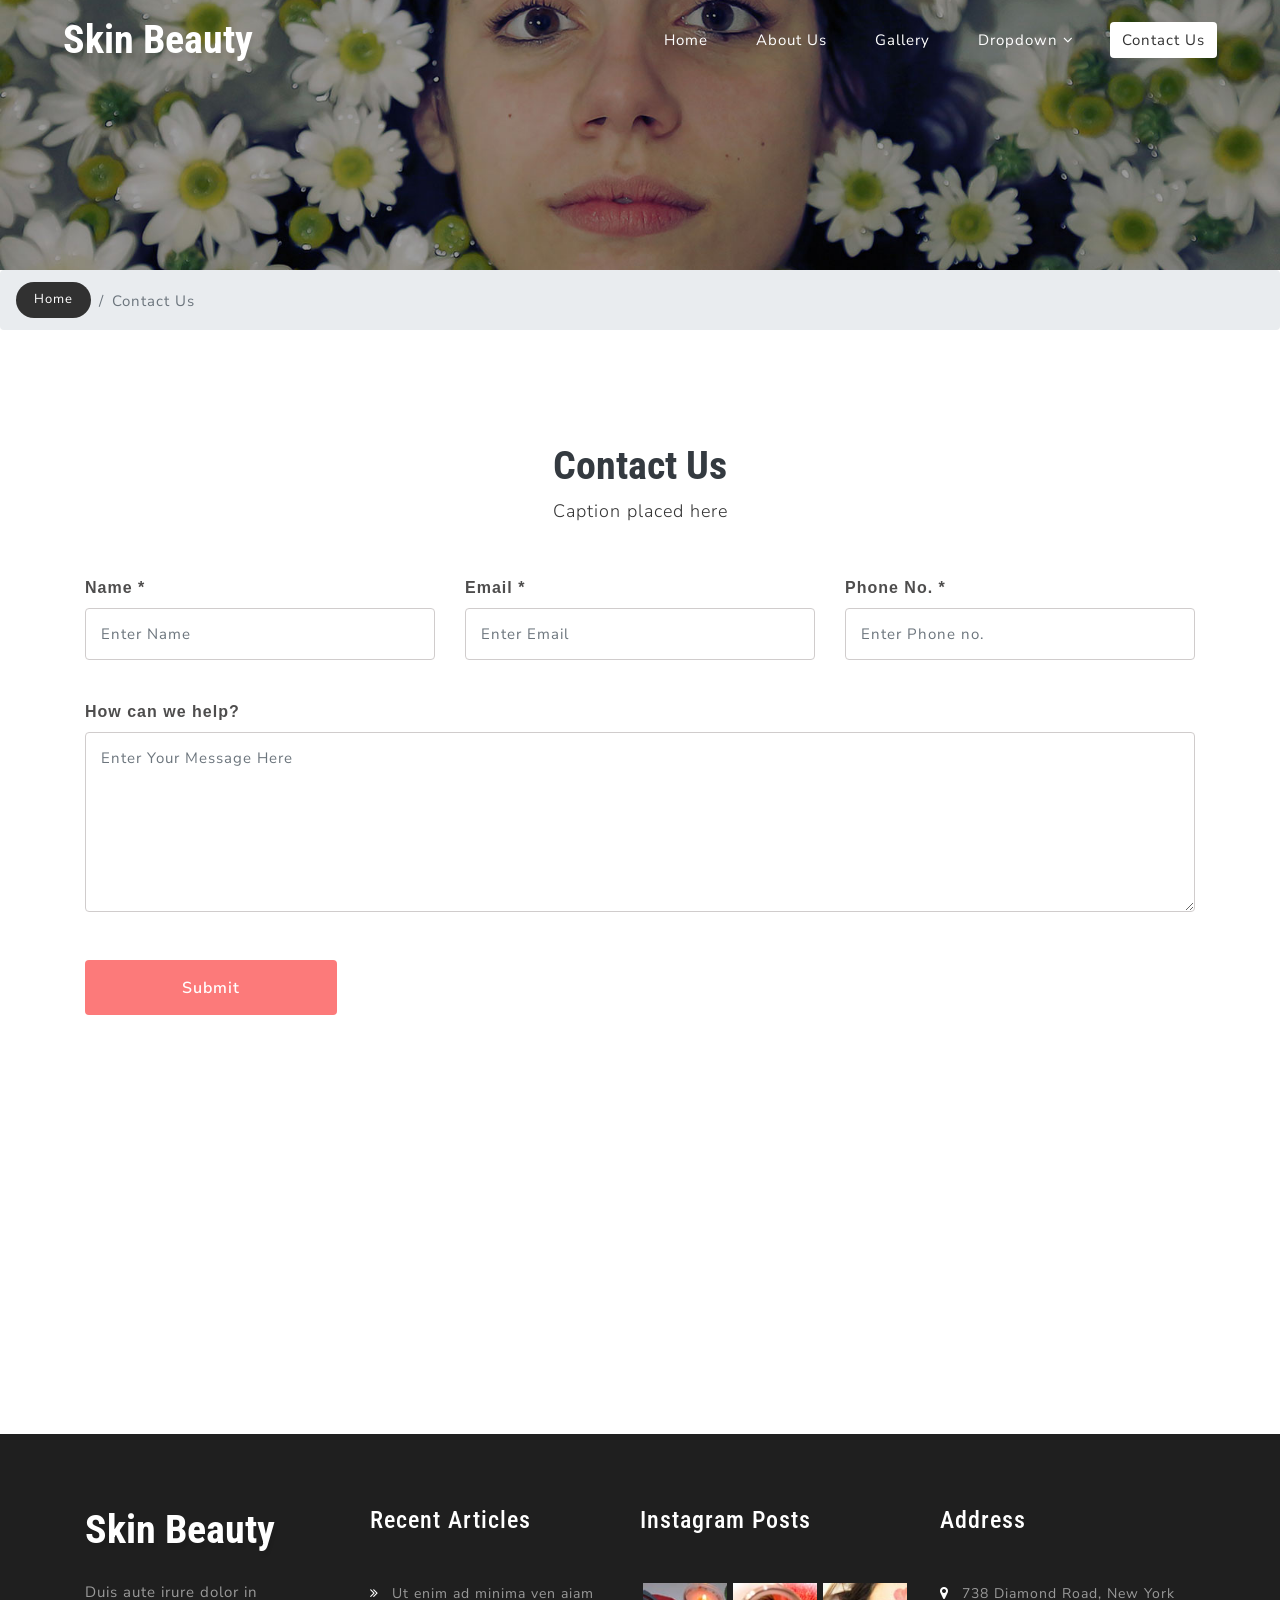
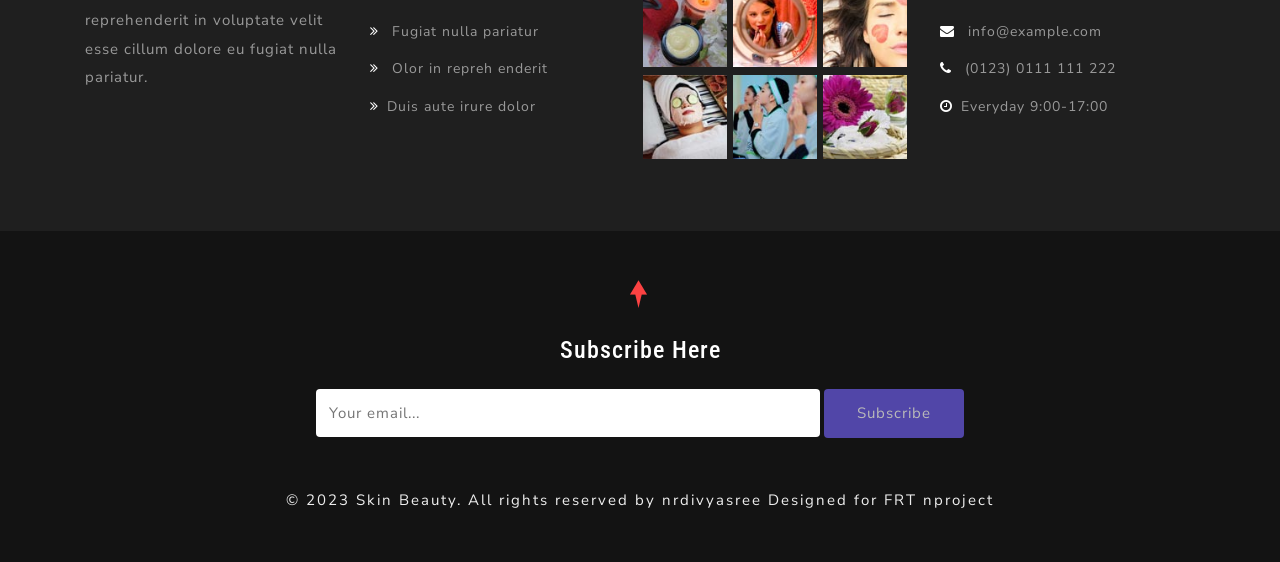
<file: contact.html>
<!DOCTYPE html>
<html lang="zxx">

<head>
	<title>Skin Beauty Beauty & Spa Category Bootstrap Responsive Web Template | Contact Us :: W3layouts</title>
	<!-- Meta tag Keywords -->
	<meta name="viewport" content="width=device-width, initial-scale=1">
	<meta charset="UTF-8" />
	<meta name="keywords" content="Skin Beauty Responsive web template, Bootstrap Web Templates, Flat Web Templates, Android Compatible web template, Smartphone Compatible web template, free webdesigns for Nokia, Samsung, LG, SonyEricsson, Motorola web design" />
	<script>
		addEventListener("load", function () {
			setTimeout(hideURLbar, 0);
		}, false);

		function hideURLbar() {
			window.scrollTo(0, 1);
		}
	</script>
	<!-- //Meta tag Keywords -->

	<!-- Custom-Files -->
	<link rel="stylesheet" href="css/bootstrap.css">
	<!-- Bootstrap-Core-CSS -->
	<link rel="stylesheet" href="css/style.css" type="text/css" media="all" />
	<!-- Style-CSS -->
	<link href="css/font-awesome.min.css" rel="stylesheet">
	<!-- Font-Awesome-Icons-CSS -->
	<!-- //Custom-Files -->

	<!-- Web-Fonts -->
	<link href="//fonts.googleapis.com/css?family=Nunito+Sans:200,200i,300,300i,400,400i,600,600i,700,700i,800,800i,900,900i&amp;subset=latin-ext,vietnamese"
	 rel="stylesheet">
	<link href="//fonts.googleapis.com/css?family=Roboto+Condensed:300,300i,400,400i,700,700i&amp;subset=cyrillic,cyrillic-ext,greek,greek-ext,latin-ext,vietnamese"
	 rel="stylesheet">
	<!-- //Web-Fonts -->
</head>

<body>
	<!-- main banner -->
	<div class="main-top" id="home">
		<!-- header -->
		<header>
			<div class="container-fluid">
				<div class="header d-md-flex justify-content-between align-items-center py-3 px-xl-5 px-lg-3 px-2">
					<!-- logo -->
					<div id="logo">
						<h1><a class="" href="index.html">Skin Beauty</a></h1>
					</div>
					<!-- //logo -->
					<!-- nav -->
					<div class="nav_w3ls">
						<nav>
							<label for="drop" class="toggle">Menu</label>
							<input type="checkbox" id="drop" />
							<ul class="menu">
								<li><a href="index.html">Home</a></li>
								<li class="mx-lg-4 mx-md-3 my-md-0 my-2"><a href="about.html">About Us</a></li>
								<li><a href="gallery.html">Gallery</a></li>
								<li class="mx-lg-4 mx-md-3 my-md-0 my-2">
									<!-- First Tier Drop Down -->
									<label for="drop-2" class="toggle toogle-2">Dropdown <span class="fa fa-angle-down" aria-hidden="true"></span>
									</label>
									<a href="#">Dropdown <span class="fa fa-angle-down" aria-hidden="true"></span></a>
									<input type="checkbox" id="drop-2" />
									<ul>
										<li><a href="index.html" class="drop-text">Services</a></li>
										<li><a href="blog.html" class="drop-text">Blog</a></li>
										<li><a href="single.html" class="drop-text">Single Page</a></li>
										<li><a href="about.html" class="drop-text">Testimonials</a></li>
									</ul>
								</li>
								<li><a href="contact.html" class="active">Contact Us</a></li>
							</ul>
						</nav>
					</div>
					<!-- //nav -->
				</div>
			</div>
		</header>
		<!-- //header -->

		<!-- banner -->
		<div class="banner_w3lspvt-2">

		</div>
		<!-- //banner -->
	</div>
	<!-- //main banner -->
	<!-- page details -->
	<div class="breadcrumb-agile">
		<ol class="breadcrumb">
			<li class="breadcrumb-item">
				<a href="index.html">Home</a>
			</li>
			<li class="breadcrumb-item active" aria-current="page">Contact Us</li>
		</ol>
	</div>
	<!-- //page details -->

	<!-- contact -->
	<section class="contact py-5">
		<div class="container py-xl-5 py-lg-3">
			<h3 class="title text-center text-bl font-weight-bold mb-1">Contact Us</h3>
			<p class="title-sub text-center mb-sm-5 mb-4">Caption placed here</p>
			<div class="contact-form mx-auto text-left">
				<form method="post" action="#">
					<div class="row">
						<div class="col-lg-4 con-gd">
							<div class="form-group">
								<label>Name *</label>
								<input type="text" class="form-control" placeholder="Enter Name" name="name" required>
							</div>
						</div>
						<div class="col-lg-4 con-gd">
							<div class="form-group">
								<label>Email *</label>
								<input type="email" class="form-control" placeholder="Enter Email" name="email" required>
							</div>
						</div>
						<div class="col-lg-4 con-gd">
							<div class="form-group">
								<label>Phone No. *</label>
								<input type="text" class="form-control" placeholder="Enter Phone no." name="phone" required>
							</div>
						</div>
					</div>
					<div class="form-group mt-4 mb-5">
						<label>How can we help?</label>
						<textarea name="message" class="form-control" placeholder="Enter Your Message Here" required></textarea>
					</div>
					<div class="contact-page">
						<button type="submit" class="btn btn-default">Submit</button>
					</div>
				</form>
			</div>
		</div>
	</section>
	<!-- //contact -->

	<!-- map -->
	<div class="map p-2">
		<iframe src="https://www.google.com/maps/embed?pb=!1m18!1m12!1m3!1d100949.24429313939!2d-122.44206553967531!3d37.75102885910819!2m3!1f0!2f0!3f0!3m2!1i1024!2i768!4f13.1!3m3!1m2!1s0x80859a6d00690021%3A0x4a501367f076adff!2sSan+Francisco%2C+CA%2C+USA!5e0!3m2!1sen!2sin!4v1472190196783"
		 class="map" style="border:0" allowfullscreen=""></iframe>
	</div>
	<!-- //map -->

	<!-- footer -->
	<footer class="footer-w3ls py-5">
		<div class="container py-sm-4">
			<div class="row">
				<div class="col-lg-3 col-sm-6 agileinfo_footer_grid">
					<!-- logo -->
					<div class="logo-2 mb-sm-4 mb-3">
						<h2><a href="index.html">Skin Beauty</a></h2>
					</div>
					<!-- //logo -->
					<p>Duis aute irure dolor in reprehenderit in voluptate velit esse cillum dolore eu fugiat nulla pariatur.</p>
				</div>
				<div class="col-lg-3 col-sm-6 agileinfo_footer_grid mt-sm-0 mt-5">
					<h4 class="mb-sm-5 mb-4">Recent Articles</h4>
					<ul class="list-unstyled">
						<li>
							<span class="fa fa-angle-double-right mr-2"></span> Ut enim ad minima ven aiam</li>
						<li>
							<span class="fa fa-angle-double-right mr-2"></span> Fugiat nulla pariatur
						</li>
						<li>
							<span class="fa fa-angle-double-right mr-2"></span> Olor in repreh enderit</li>
						<li>
							<span class="fa fa-angle-double-right mr-2"></span>Duis aute irure dolor</li>
					</ul>
				</div>
				<div class="col-lg-3 col-sm-6 agileinfo_footer_grid pl-lg-0 mt-lg-0 mt-5">
					<h4 class="mb-sm-5 mb-4">Instagram Posts</h4>
					<div class="d-flex">
						<div class="col-sm-4 col-3 agileinfo_footer_grid1">
							<a href="#">
								<img src="images/f1.jpg" alt=" " class="img-fluid">
							</a>
						</div>
						<div class="col-sm-4 col-3 agileinfo_footer_grid1">
							<a href="#">
								<img src="images/f2.jpg" alt=" " class="img-fluid">
							</a>
						</div>
						<div class="col-sm-4 col-3 agileinfo_footer_grid1">
							<a href="#">
								<img src="images/f3.jpg" alt=" " class="img-fluid">
							</a>
						</div>
					</div>
					<div class="d-flex mt-2">
						<div class="col-sm-4 col-3 agileinfo_footer_grid1">
							<a href="#">
								<img src="images/f4.jpg" alt=" " class="img-fluid">
							</a>
						</div>
						<div class="col-sm-4 col-3 agileinfo_footer_grid1">
							<a href="#">
								<img src="images/f5.jpg" alt=" " class="img-fluid">
							</a>
						</div>
						<div class="col-sm-4 col-3 agileinfo_footer_grid1">
							<a href="#">
								<img src="images/f6.jpg" alt=" " class="img-fluid">
							</a>
						</div>
					</div>
				</div>
				<div class="col-lg-3 col-sm-6 agileinfo_footer_grid mt-lg-0 mt-5">
					<h4 class="mb-sm-5 mb-4">Address</h4>
					<ul class="list-unstyled">
						<li>
							<span class="fa fa-map-marker mr-2"></span> 738 Diamond Road, New York</li>
						<li>
							<span class="fa fa-envelope mr-2"></span>
							<a href="mailto:info@example.com">info@example.com</a>
						</li>
						<li>
							<span class="fa fa-phone mr-2"></span> (0123) 0111 111 222</li>
						<li>
							<span class="fa fa-clock-o mr-2"></span>Everyday 9:00-17:00</li>
					</ul>
				</div>
			</div>
		</div>
	</footer>
	<!-- //footer -->

	<!-- footer last -->
	<div class="newsletter-main text-center py-md-5 py-4">
		<div class="container">
			<a href="#home" class="move-top text-center"></a>
			<!-- newsletter -->
			<div class="agileinfo_footer_grid mt-3">
				<h4 class="mb-4">Subscribe Here</h4>
				<form action="#" method="post" class="newsletter">
					<input class="email" type="email" name="email" placeholder="Your email..." required>
					<button type="submit" class="btn">Subscribe</button>
				</form>
				<div class="clearfix"> </div>
			</div>
			<!-- //newsletter -->
			<!-- copyright -->
			<div class="w3agile_footer_copy mt-sm-5 mt-4">
				<p>© 2023 Skin Beauty. All rights reserved by nrdivyasree Designed for FRT nproject
				</a></p>
			</div>
			<!-- //copyright -->
		</div>
	</div>
	<!-- //footer last -->

</body>

</html>
</file>
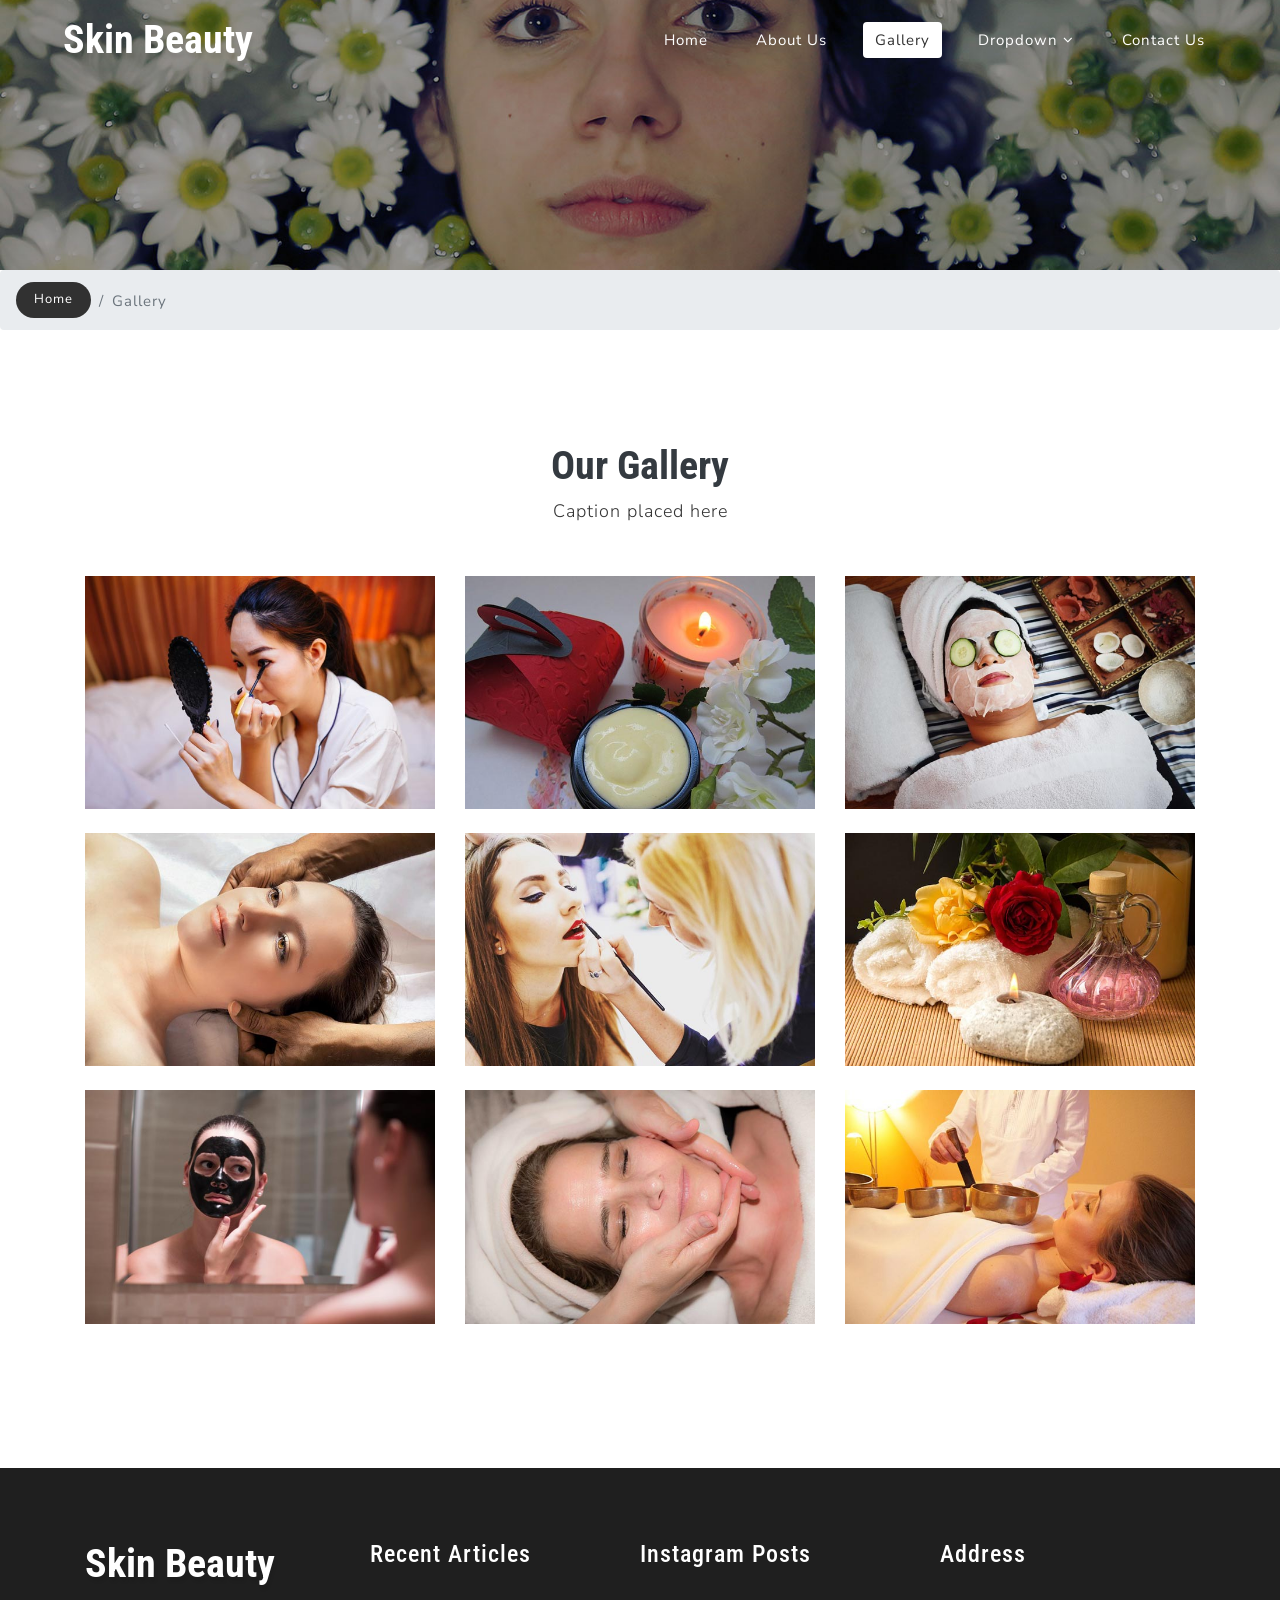
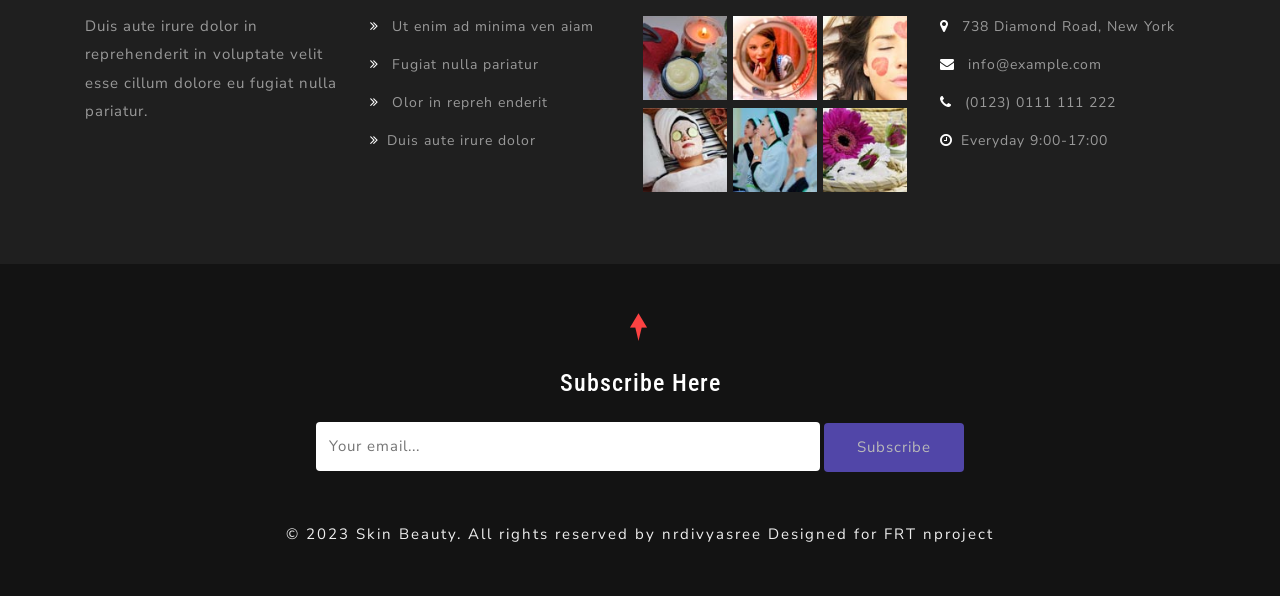
<file: gallery.html>
<!DOCTYPE html>
<html lang="zxx">

<head>
	<title>Skin Beauty Beauty & Spa Category Bootstrap Responsive Web Template | Gallery :: W3layouts</title>
	<!-- Meta tag Keywords -->
	<meta name="viewport" content="width=device-width, initial-scale=1">
	<meta charset="UTF-8" />
	<meta name="keywords" content="Skin Beauty Responsive web template, Bootstrap Web Templates, Flat Web Templates, Android Compatible web template, Smartphone Compatible web template, free webdesigns for Nokia, Samsung, LG, SonyEricsson, Motorola web design" />
	<script>
		addEventListener("load", function () {
			setTimeout(hideURLbar, 0);
		}, false);

		function hideURLbar() {
			window.scrollTo(0, 1);
		}
	</script>
	<!-- //Meta tag Keywords -->

	<!-- Custom-Files -->
	<link rel="stylesheet" href="css/bootstrap.css">
	<!-- Bootstrap-Core-CSS -->
	<link rel="stylesheet" href="css/style.css" type="text/css" media="all" />
	<!-- Style-CSS -->
	<link href="css/font-awesome.min.css" rel="stylesheet">
	<!-- Font-Awesome-Icons-CSS -->
	<!-- //Custom-Files -->

	<!-- Web-Fonts -->
	<link href="//fonts.googleapis.com/css?family=Nunito+Sans:200,200i,300,300i,400,400i,600,600i,700,700i,800,800i,900,900i&amp;subset=latin-ext,vietnamese"
	 rel="stylesheet">
	<link href="//fonts.googleapis.com/css?family=Roboto+Condensed:300,300i,400,400i,700,700i&amp;subset=cyrillic,cyrillic-ext,greek,greek-ext,latin-ext,vietnamese"
	 rel="stylesheet">
	<!-- //Web-Fonts -->
</head>

<body>
	<!-- main banner -->
	<div class="main-top" id="home">
		<!-- header -->
		<header>
			<div class="container-fluid">
				<div class="header d-md-flex justify-content-between align-items-center py-3 px-xl-5 px-lg-3 px-2">
					<!-- logo -->
					<div id="logo">
						<h1><a class="" href="index.html">Skin Beauty</a></h1>
					</div>
					<!-- //logo -->
					<!-- nav -->
					<div class="nav_w3ls">
						<nav>
							<label for="drop" class="toggle">Menu</label>
							<input type="checkbox" id="drop" />
							<ul class="menu">
								<li><a href="index.html">Home</a></li>
								<li class="mx-lg-4 mx-md-3 my-md-0 my-2"><a href="about.html">About Us</a></li>
								<li><a href="gallery.html" class="active">Gallery</a></li>
								<li class="mx-lg-4 mx-md-3 my-md-0 my-2">
									<!-- First Tier Drop Down -->
									<label for="drop-2" class="toggle toogle-2">Dropdown <span class="fa fa-angle-down" aria-hidden="true"></span>
									</label>
									<a href="#">Dropdown <span class="fa fa-angle-down" aria-hidden="true"></span></a>
									<input type="checkbox" id="drop-2" />
									<ul>
										<li><a href="index.html" class="drop-text">Services</a></li>
										<li><a href="blog.html" class="drop-text">Blog</a></li>
										<li><a href="single.html" class="drop-text">Single Page</a></li>
										<li><a href="about.html" class="drop-text">Testimonials</a></li>
									</ul>
								</li>
								<li><a href="contact.html">Contact Us</a></li>
							</ul>
						</nav>
					</div>
					<!-- //nav -->
				</div>
			</div>
		</header>
		<!-- //header -->

		<!-- banner -->
		<div class="banner_w3lspvt-2">

		</div>
		<!-- //banner -->
	</div>
	<!-- //main banner -->
	<!-- page details -->
	<div class="breadcrumb-agile">
		<ol class="breadcrumb">
			<li class="breadcrumb-item">
				<a href="index.html">Home</a>
			</li>
			<li class="breadcrumb-item active" aria-current="page">Gallery</li>
		</ol>
	</div>
	<!-- //page details -->

	<!-- gallery -->
	<div class="gallery py-5" id="gallery">
		<div class="container py-lg-5">
			<h3 class="title text-center text-bl font-weight-bold mb-1">Our Gallery</h3>
			<p class="title-sub text-center mb-sm-5 mb-4">Caption placed here</p>
			<div class="news-grids pb-lg-5 text-center">
				<div class="row">
					<div class="col-md-4 gal-img">
						<a href="#gal1"><img src="images/g1.jpg" alt="news image" class="img-fluid"></a>
					</div>
					<div class="col-md-4 gal-img my-md-0 my-4">
						<a href="#gal2"><img src="images/g2.jpg" alt="news image" class="img-fluid"></a>
					</div>
					<div class="col-md-4 gal-img">
						<a href="#gal3"><img src="images/g3.jpg" alt="news image" class="img-fluid"></a>
					</div>
				</div>
				<div class="row my-4">
					<div class="col-md-4 gal-img">
						<a href="#gal4"><img src="images/g4.jpg" alt="news image" class="img-fluid"></a>
					</div>
					<div class="col-md-4 gal-img my-md-0 my-4">
						<a href="#gal5"><img src="images/g5.jpg" alt="news image" class="img-fluid"></a>
					</div>
					<div class="col-md-4 gal-img">
						<a href="#gal6"><img src="images/g6.jpg" alt="news image" class="img-fluid"></a>
					</div>
				</div>
				<div class="row my-md-0 my-4">
					<div class="col-md-4 gal-img">
						<a href="#gal7"><img src="images/g7.jpg" alt="news image" class="img-fluid"></a>
					</div>
					<div class="col-md-4 gal-img my-md-0 my-4">
						<a href="#gal8"><img src="images/g8.jpg" alt="news image" class="img-fluid"></a>
					</div>
					<div class="col-md-4 gal-img">
						<a href="#gal9"><img src="images/g9.jpg" alt="news image" class="img-fluid"></a>
					</div>
				</div>
			</div>
		</div>
	</div>
	<!-- popup-->
	<div id="gal1" class="popup-effect animate">
		<div class="popup">
			<img src="images/g1.jpg" alt="Popup Image" class="img-fluid" />
			<p class="mt-4">Nulla viverra pharetra se, eget pulvinar neque pharetra ac int. placerat placerat dolor.</p>
			<a class="close" href="#gallery">&times;</a>
		</div>
	</div>
	<!-- //popup -->
	<!-- popup-->
	<div id="gal2" class="popup-effect animate">
		<div class="popup">
			<img src="images/g2.jpg" alt="Popup Image" class="img-fluid" />
			<p class="mt-4">Nulla viverra pharetra se, eget pulvinar neque pharetra ac int. placerat placerat dolor.</p>
			<a class="close" href="#gallery">&times;</a>
		</div>
	</div>
	<!-- //popup -->
	<!-- popup-->
	<div id="gal3" class="popup-effect animate">
		<div class="popup">
			<img src="images/g3.jpg" alt="Popup Image" class="img-fluid" />
			<p class="mt-4">Nulla viverra pharetra se, eget pulvinar neque pharetra ac int. placerat placerat dolor.</p>
			<a class="close" href="#gallery">&times;</a>
		</div>
	</div>
	<!-- //popup3 -->
	<!-- popup-->
	<div id="gal4" class="popup-effect animate">
		<div class="popup">
			<img src="images/g4.jpg" alt="Popup Image" class="img-fluid" />
			<p class="mt-4">Nulla viverra pharetra se, eget pulvinar neque pharetra ac int. placerat placerat dolor.</p>
			<a class="close" href="#gallery">&times;</a>
		</div>
	</div>
	<!-- //popup -->
	<!-- popup-->
	<div id="gal5" class="popup-effect animate">
		<div class="popup">
			<img src="images/g5.jpg" alt="Popup Image" class="img-fluid" />
			<p class="mt-4">Nulla viverra pharetra se, eget pulvinar neque pharetra ac int. placerat placerat dolor.</p>
			<a class="close" href="#gallery">&times;</a>
		</div>
	</div>
	<!-- //popup -->
	<!-- popup-->
	<div id="gal6" class="popup-effect animate">
		<div class="popup">
			<img src="images/g6.jpg" alt="Popup Image" class="img-fluid" />
			<p class="mt-4">Nulla viverra pharetra se, eget pulvinar neque pharetra ac int. placerat placerat dolor.</p>
			<a class="close" href="#gallery">&times;</a>
		</div>
	</div>
	<!-- //popup -->
	<!-- popup-->
	<div id="gal7" class="popup-effect animate">
		<div class="popup">
			<img src="images/g7.jpg" alt="Popup Image" class="img-fluid" />
			<p class="mt-4">Nulla viverra pharetra se, eget pulvinar neque pharetra ac int. placerat placerat dolor.</p>
			<a class="close" href="#gallery">&times;</a>
		</div>
	</div>
	<!-- //popup -->
	<!-- popup-->
	<div id="gal8" class="popup-effect animate">
		<div class="popup">
			<img src="images/g8.jpg" alt="Popup Image" class="img-fluid" />
			<p class="mt-4">Nulla viverra pharetra se, eget pulvinar neque pharetra ac int. placerat placerat dolor.</p>
			<a class="close" href="#gallery">&times;</a>
		</div>
	</div>
	<!-- //popup -->
	<!-- popup-->
	<div id="gal9" class="popup-effect animate">
		<div class="popup">
			<img src="images/g9.jpg" alt="Popup Image" class="img-fluid" />
			<p class="mt-4">Nulla viverra pharetra se, eget pulvinar neque pharetra ac int. placerat placerat dolor.</p>
			<a class="close" href="#gallery">&times;</a>
		</div>
	</div>
	<!-- //popup -->
	<!-- //gallery -->

	<!-- footer -->
	<footer class="footer-w3ls py-5">
		<div class="container py-sm-4">
			<div class="row">
				<div class="col-lg-3 col-sm-6 agileinfo_footer_grid">
					<!-- logo -->
					<div class="logo-2 mb-sm-4 mb-3">
						<h2><a href="index.html">Skin Beauty</a></h2>
					</div>
					<!-- //logo -->
					<p>Duis aute irure dolor in reprehenderit in voluptate velit esse cillum dolore eu fugiat nulla pariatur.</p>
				</div>
				<div class="col-lg-3 col-sm-6 agileinfo_footer_grid mt-sm-0 mt-5">
					<h4 class="mb-sm-5 mb-4">Recent Articles</h4>
					<ul class="list-unstyled">
						<li>
							<span class="fa fa-angle-double-right mr-2"></span> Ut enim ad minima ven aiam</li>
						<li>
							<span class="fa fa-angle-double-right mr-2"></span> Fugiat nulla pariatur
						</li>
						<li>
							<span class="fa fa-angle-double-right mr-2"></span> Olor in repreh enderit</li>
						<li>
							<span class="fa fa-angle-double-right mr-2"></span>Duis aute irure dolor</li>
					</ul>
				</div>
				<div class="col-lg-3 col-sm-6 agileinfo_footer_grid pl-lg-0 mt-lg-0 mt-5">
					<h4 class="mb-sm-5 mb-4">Instagram Posts</h4>
					<div class="d-flex">
						<div class="col-sm-4 col-3 agileinfo_footer_grid1">
							<a href="#">
								<img src="images/f1.jpg" alt=" " class="img-fluid">
							</a>
						</div>
						<div class="col-sm-4 col-3 agileinfo_footer_grid1">
							<a href="#">
								<img src="images/f2.jpg" alt=" " class="img-fluid">
							</a>
						</div>
						<div class="col-sm-4 col-3 agileinfo_footer_grid1">
							<a href="#">
								<img src="images/f3.jpg" alt=" " class="img-fluid">
							</a>
						</div>
					</div>
					<div class="d-flex mt-2">
						<div class="col-sm-4 col-3 agileinfo_footer_grid1">
							<a href="#">
								<img src="images/f4.jpg" alt=" " class="img-fluid">
							</a>
						</div>
						<div class="col-sm-4 col-3 agileinfo_footer_grid1">
							<a href="#">
								<img src="images/f5.jpg" alt=" " class="img-fluid">
							</a>
						</div>
						<div class="col-sm-4 col-3 agileinfo_footer_grid1">
							<a href="#">
								<img src="images/f6.jpg" alt=" " class="img-fluid">
							</a>
						</div>
					</div>
				</div>
				<div class="col-lg-3 col-sm-6 agileinfo_footer_grid mt-lg-0 mt-5">
					<h4 class="mb-sm-5 mb-4">Address</h4>
					<ul class="list-unstyled">
						<li>
							<span class="fa fa-map-marker mr-2"></span> 738 Diamond Road, New York</li>
						<li>
							<span class="fa fa-envelope mr-2"></span>
							<a href="mailto:info@example.com">info@example.com</a>
						</li>
						<li>
							<span class="fa fa-phone mr-2"></span> (0123) 0111 111 222</li>
						<li>
							<span class="fa fa-clock-o mr-2"></span>Everyday 9:00-17:00</li>
					</ul>
				</div>
			</div>
		</div>
	</footer>
	<!-- //footer -->

	<!-- footer last -->
	<div class="newsletter-main text-center py-md-5 py-4">
		<div class="container">
			<a href="#home" class="move-top text-center"></a>
			<!-- newsletter -->
			<div class="agileinfo_footer_grid mt-3">
				<h4 class="mb-4">Subscribe Here</h4>
				<form action="#" method="post" class="newsletter">
					<input class="email" type="email" name="email" placeholder="Your email..." required>
					<button type="submit" class="btn">Subscribe</button>
				</form>
				<div class="clearfix"> </div>
			</div>
			<!-- //newsletter -->
			<!-- copyright -->
			<div class="w3agile_footer_copy mt-sm-5 mt-4">
				<p>© 2023 Skin Beauty. All rights reserved by nrdivyasree Designed for FRT nproject
				</a></p>
			</div>
			<!-- //copyright -->
		</div>
	</div>
	<!-- //footer last -->

</body>

</html>
</file>
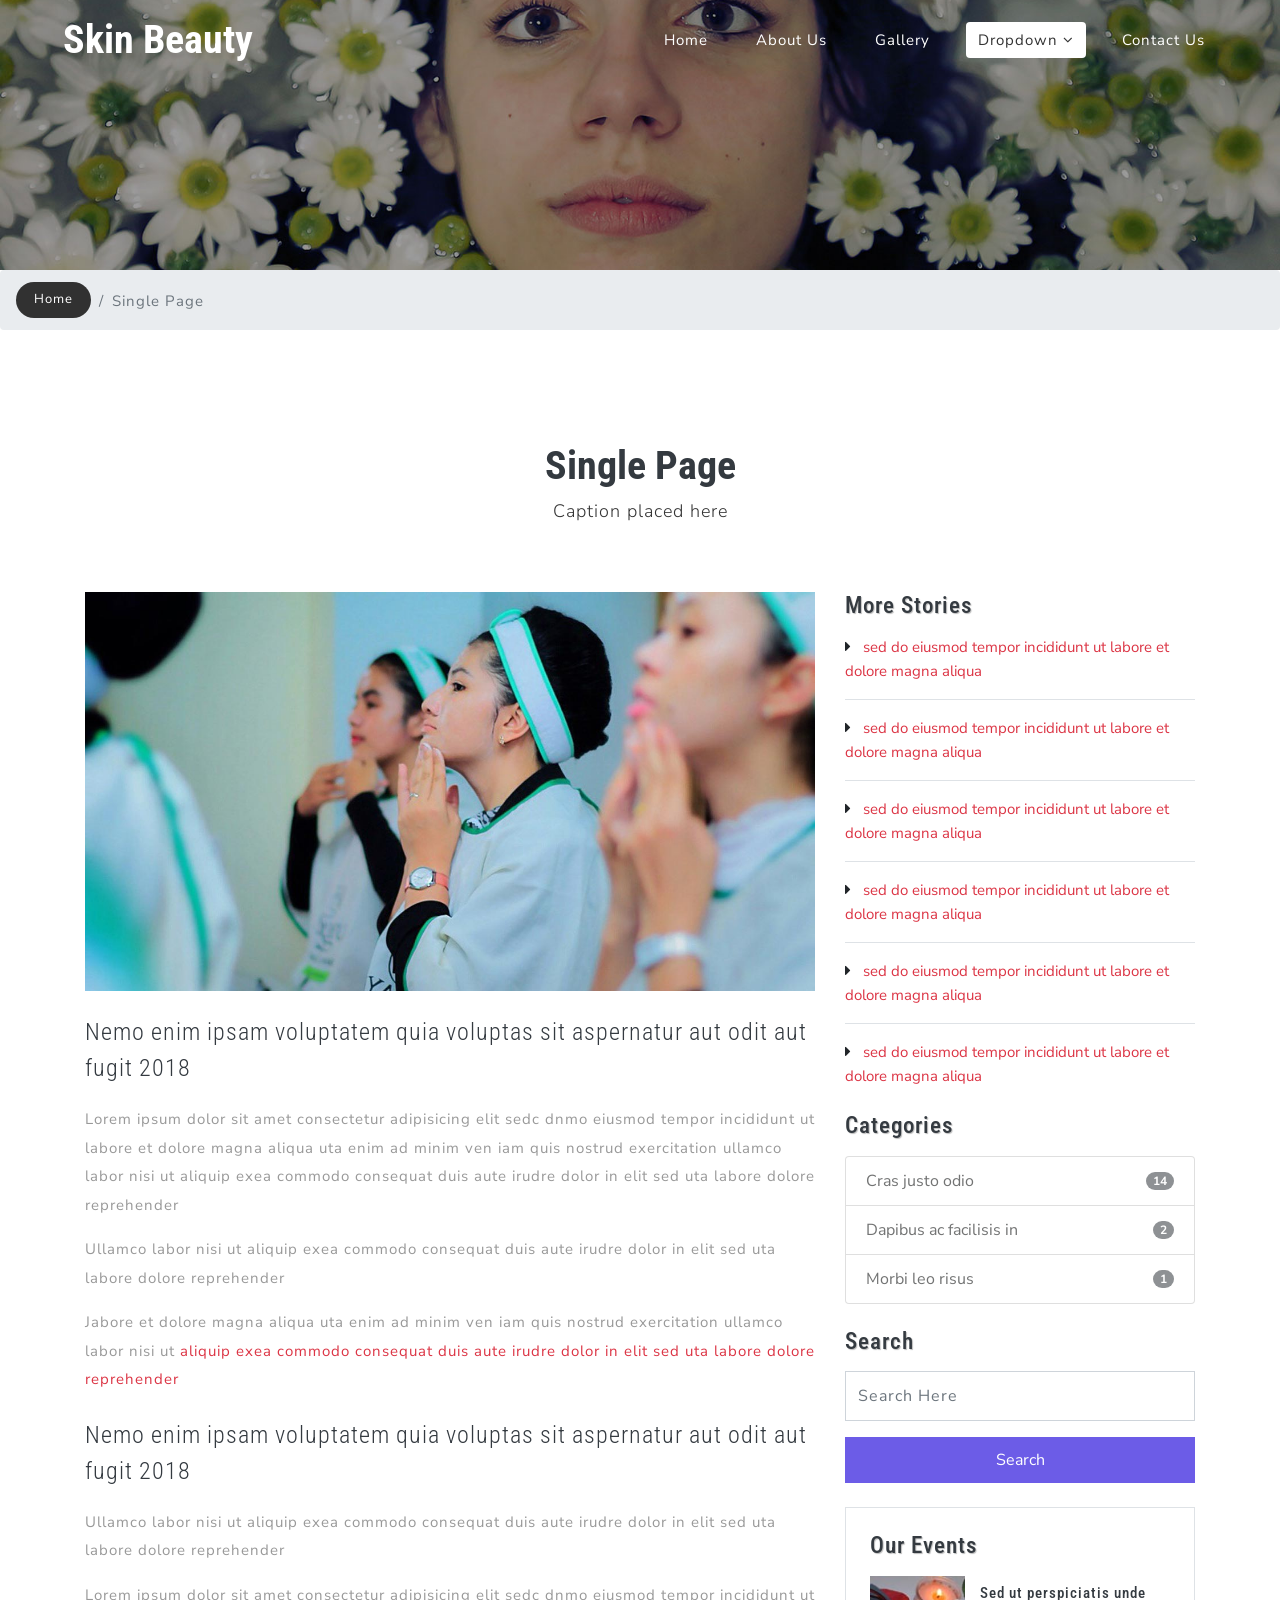
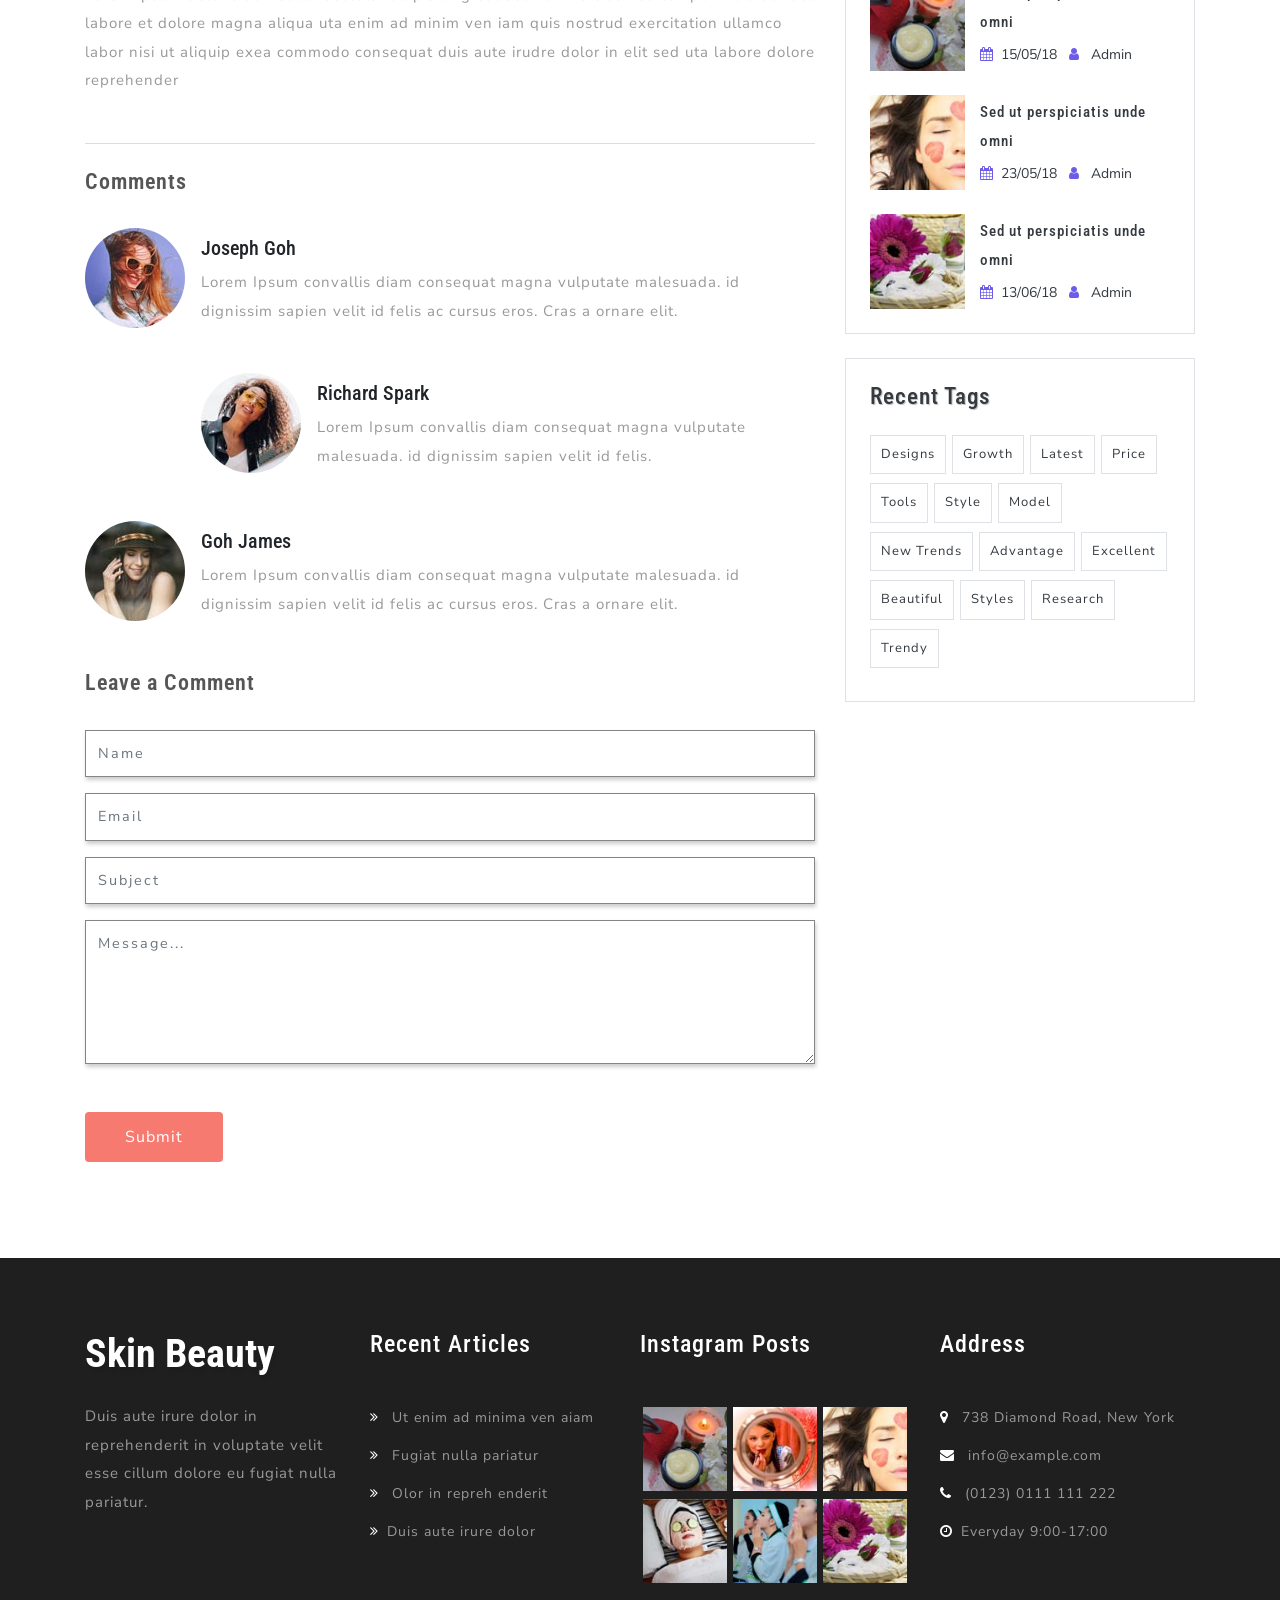
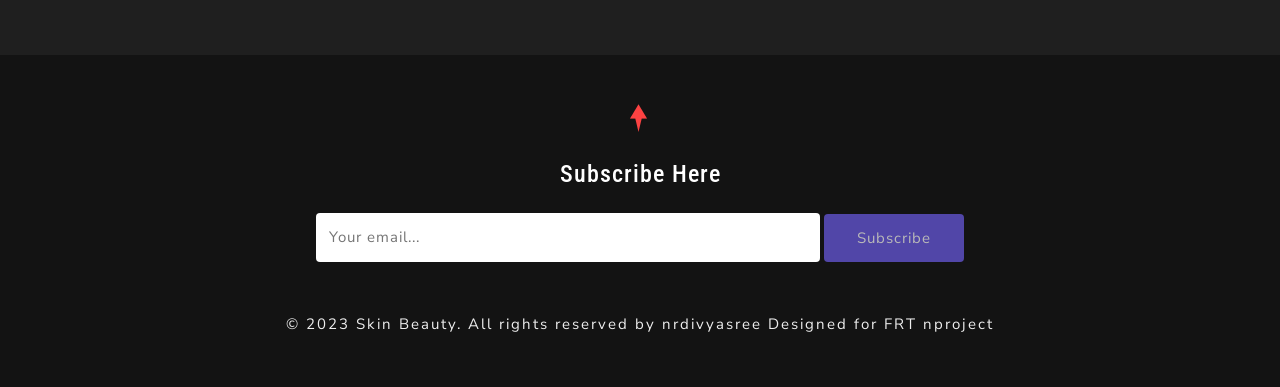
<file: single.html>
<!DOCTYPE html>
<html lang="zxx">

<head>
	<title>Skin Beauty Beauty & Spa Category Bootstrap Responsive Web Template | Single Page :: W3layouts</title>
	<!-- Meta tag Keywords -->
	<meta name="viewport" content="width=device-width, initial-scale=1">
	<meta charset="UTF-8" />
	<meta name="keywords" content="Skin Beauty Responsive web template, Bootstrap Web Templates, Flat Web Templates, Android Compatible web template, Smartphone Compatible web template, free webdesigns for Nokia, Samsung, LG, SonyEricsson, Motorola web design" />
	<script>
		addEventListener("load", function () {
			setTimeout(hideURLbar, 0);
		}, false);

		function hideURLbar() {
			window.scrollTo(0, 1);
		}
	</script>
	<!-- //Meta tag Keywords -->

	<!-- Custom-Files -->
	<link rel="stylesheet" href="css/bootstrap.css">
	<!-- Bootstrap-Core-CSS -->
	<link rel="stylesheet" href="css/blog.css" type="text/css" media="all" />
	<!-- Blog-CSS -->
	<link rel="stylesheet" href="css/style.css" type="text/css" media="all" />
	<!-- Style-CSS -->
	<link href="css/font-awesome.min.css" rel="stylesheet">
	<!-- Font-Awesome-Icons-CSS -->
	<!-- //Custom-Files -->

	<!-- Web-Fonts -->
	<link href="//fonts.googleapis.com/css?family=Nunito+Sans:200,200i,300,300i,400,400i,600,600i,700,700i,800,800i,900,900i&amp;subset=latin-ext,vietnamese"
	 rel="stylesheet">
	<link href="//fonts.googleapis.com/css?family=Roboto+Condensed:300,300i,400,400i,700,700i&amp;subset=cyrillic,cyrillic-ext,greek,greek-ext,latin-ext,vietnamese"
	 rel="stylesheet">
	<!-- //Web-Fonts -->
</head>

<body>
	<!-- main banner -->
	<div class="main-top" id="home">
		<!-- header -->
		<header>
			<div class="container-fluid">
				<div class="header d-md-flex justify-content-between align-items-center py-3 px-xl-5 px-lg-3 px-2">
					<!-- logo -->
					<div id="logo">
						<h1><a class="" href="index.html">Skin Beauty</a></h1>
					</div>
					<!-- //logo -->
					<!-- nav -->
					<div class="nav_w3ls">
						<nav>
							<label for="drop" class="toggle">Menu</label>
							<input type="checkbox" id="drop" />
							<ul class="menu">
								<li><a href="index.html">Home</a></li>
								<li class="mx-lg-4 mx-md-3 my-md-0 my-2"><a href="about.html">About Us</a></li>
								<li><a href="gallery.html">Gallery</a></li>
								<li class="mx-lg-4 mx-md-3 my-md-0 my-2">
									<!-- First Tier Drop Down -->
									<label for="drop-2" class="toggle toogle-2">Dropdown <span class="fa fa-angle-down" aria-hidden="true"></span>
									</label>
									<a href="#" class="active">Dropdown <span class="fa fa-angle-down" aria-hidden="true"></span></a>
									<input type="checkbox" id="drop-2" />
									<ul>
										<li><a href="index.html" class="drop-text">Services</a></li>
										<li><a href="blog.html" class="drop-text">Blog</a></li>
										<li><a href="single.html" class="drop-text active">Single Page</a></li>
										<li><a href="about.html" class="drop-text">Testimonials</a></li>
									</ul>
								</li>
								<li><a href="contact.html">Contact Us</a></li>
							</ul>
						</nav>
					</div>
					<!-- //nav -->
				</div>
			</div>
		</header>
		<!-- //header -->

		<!-- banner -->
		<div class="banner_w3lspvt-2">

		</div>
		<!-- //banner -->
	</div>
	<!-- //main banner -->
	<!-- page details -->
	<div class="breadcrumb-agile">
		<ol class="breadcrumb">
			<li class="breadcrumb-item">
				<a href="index.html">Home</a>
			</li>
			<li class="breadcrumb-item active" aria-current="page">Single Page</li>
		</ol>
	</div>
	<!-- //page details -->

	<!-- single -->
	<div class="blog-w3l py-5">
		<div class="container py-xl-5 py-lg-3">
			<h3 class="title text-center text-bl font-weight-bold mb-1">Single Page</h3>
			<p class="title-sub text-center mb-sm-5 mb-4">Caption placed here</p>
			<div class="row blog-content pt-lg-3">
				<!-- left side -->
				<div class="col-lg-8 left-blog-info text-left">
					<div class="blog-grid-top">
						<div class="b-grid-top">
							<div class="blog_info_left_grid">
								<a href="single.html">
									<img src="images/blog2.jpg" class="img-fluid" alt="">
								</a>
							</div>
						</div>
						<h3>
							<a href="single.html" class="single-text text-dark font-weight-light">Nemo enim ipsam voluptatem quia
								voluptas
								sit aspernatur aut odit aut fugit 2018</a>
						</h3>
						<p>Lorem ipsum dolor sit amet consectetur adipisicing elit sedc dnmo eiusmod tempor incididunt ut labore et
							dolore magna
							aliqua uta enim ad minim ven iam quis nostrud exercitation ullamco labor nisi ut aliquip exea commodo
							consequat
							duis
							aute irudre dolor in elit sed uta labore dolore reprehender</p>
						<p class="my-3">Ullamco labor nisi ut aliquip exea commodo consequat duis aute irudre dolor in elit sed uta
							labore dolore reprehender</p>
						<p>Jabore et dolore magna aliqua uta enim ad minim ven iam quis nostrud exercitation ullamco labor nisi ut
							<span class="text-danger">aliquip exea commodo consequat duis aute irudre dolor in elit sed uta labore dolore
								reprehender</span>
						</p>
						<h3>
							<a href="single.html" class="single-text text-dark font-weight-light">Nemo enim ipsam voluptatem quia
								voluptas
								sit aspernatur aut odit aut fugit 2018</a>
						</h3>
						<p class="my-3">Ullamco labor nisi ut aliquip exea commodo consequat duis aute irudre dolor in elit sed uta
							labore dolore reprehender</p>
						<p>Lorem ipsum dolor sit amet consectetur adipisicing elit sedc dnmo eiusmod tempor incididunt ut labore et
							dolore magna
							aliqua uta enim ad minim ven iam quis nostrud exercitation ullamco labor nisi ut aliquip exea commodo
							consequat
							duis
							aute irudre dolor in elit sed uta labore dolore reprehender</p>
					</div>
					<div class="comment-top mt-4">
						<h4>Comments</h4>
						<div class="media">
							<img src="images/te1.jpg" alt="" class="img-fluid" />
							<div class="media-body pt-xl-2 pl-3">
								<h5 class="mb-2">Joseph Goh</h5>
								<p>Lorem Ipsum convallis diam consequat magna vulputate malesuada. id dignissim sapien velit id felis ac
									cursus eros.
									Cras a ornare elit.</p>

								<div class="media my-5">
									<a class="d-flex pr-3" href="#">
										<img src="images/te2.jpg" alt="" class="img-fluid" />
									</a>
									<div class="media-body pt-xl-2">
										<h5 class="mb-2">Richard Spark</h5>
										<p>Lorem Ipsum convallis diam consequat magna vulputate malesuada. id dignissim sapien velit id felis.</p>
									</div>
								</div>
							</div>
						</div>
						<div class="media">
							<img src="images/te3.jpg" alt="" class="img-fluid" />
							<div class="media-body  pt-xl-2 pl-3">
								<h5 class="mb-2">Goh James</h5>
								<p>Lorem Ipsum convallis diam consequat magna vulputate malesuada. id dignissim sapien velit id felis ac
									cursus eros.
									Cras a ornare elit.</p>
							</div>
						</div>
					</div>
					<div class="comment-top mt-5">
						<h4>Leave a Comment</h4>
						<div class="comment-bottom">
							<form action="#" method="post">
								<div class="form-group">
									<input class="form-control" type="text" name="Name" placeholder="Name" required="">
								</div>
								<div class="form-group">
									<input class="form-control" type="email" name="Email" placeholder="Email" required="">
								</div>
								<div class="form-group">
									<input class="form-control" type="text" name="Subject" placeholder="Subject" required="">
								</div>
								<div class="form-group">
									<textarea class="form-control" name="Message" placeholder="Message..." required=""></textarea>
								</div>
								<button type="submit" class="btn btn-primary submit">Submit</button>
							</form>
						</div>
					</div>
				</div>
				<!-- //left side -->
				<!-- right side -->
				<div class="col-lg-4 event-right mt-lg-0 mt-sm-5 mt-4">
					<div class="event-right1">
						<div class="category-story tech-btm">
							<h3 class="blog-title text-bl mb-3">More Stories</h3>
							<ul class="list-unstyled">
								<li class="border-bottom mb-3 pb-3">
									<i class="fa fa-caret-right mr-2"></i>
									<a href="#" class="text-danger">sed do eiusmod tempor incididunt ut labore et dolore magna aliqua</a>
								</li>
								<li class="border-bottom mb-3 pb-3">
									<i class="fa fa-caret-right mr-2"></i>
									<a href="#" class="text-danger">sed do eiusmod tempor incididunt ut labore et dolore magna aliqua</a>
								</li>
								<li class="border-bottom mb-3 pb-3">
									<i class="fa fa-caret-right mr-2"></i>
									<a href="#" class="text-danger">sed do eiusmod tempor incididunt ut labore et dolore magna aliqua</a>
								</li>
								<li class="border-bottom mb-3 pb-3">
									<i class="fa fa-caret-right mr-2"></i>
									<a href="#" class="text-danger">sed do eiusmod tempor incididunt ut labore et dolore magna aliqua</a>
								</li>
								<li class="border-bottom mb-3 pb-3">
									<i class="fa fa-caret-right mr-2"></i>
									<a href="#" class="text-danger">sed do eiusmod tempor incididunt ut labore et dolore magna aliqua</a>
								</li>
								<li>
									<i class="fa fa-caret-right mr-2"></i>
									<a href="#" class="text-danger">sed do eiusmod tempor incididunt ut labore et dolore magna aliqua</a>
								</li>

							</ul>
						</div>
						<div class="categories my-4">
							<h3 class="blog-title text-bl mb-3">Categories</h3>
							<ul class="list-group single">
								<li class="list-group-item d-flex justify-content-between align-items-center">
									Cras justo odio
									<span class="badge badge-primary badge-pill">14</span>
								</li>
								<li class="list-group-item d-flex justify-content-between align-items-center">
									Dapibus ac facilisis in
									<span class="badge badge-primary badge-pill">2</span>
								</li>
								<li class="list-group-item d-flex justify-content-between align-items-center">
									Morbi leo risus
									<span class="badge badge-primary badge-pill">1</span>
								</li>
							</ul>
						</div>
						<div class="search1">
							<h3 class="blog-title text-bl mb-3">Search</h3>
							<form class="form-inline" action="#" method="post">
								<input class="form-control rounded-0 mr-sm-2" type="search" placeholder="Search Here" name="Search"
								 required>
								<button class="btn text-wh rounded-0 mt-3" type="submit">Search</button>
							</form>
						</div>
						<div class="posts p-4 border my-4">
							<h3 class="blog-title text-bl mb-3">Our Events</h3>
							<div class="posts-grids">
								<div class="row posts-grid">
									<div class="col-lg-4 col-md-3 col-4 posts-grid-left pr-0">
										<a href="single.html">
											<img src="images/f1.jpg" alt=" " class="img-fluid" />
										</a>
									</div>
									<div class="col-lg-8 col-md-7 col-8 posts-grid-right">
										<h4>
											<a href="single.html" class="text-bl">Sed ut perspiciatis unde omni</a>
										</h4>
										<ul class="wthree_blog_events_list mt-2">
											<li class="mr-2 text-bl">
												<i class="fa fa-calendar mr-2" aria-hidden="true"></i>15/05/18</li>
											<li>
												<i class="fa fa-user" aria-hidden="true"></i>
												<a href="single.html" class="text-bl ml-2">Admin</a>
											</li>
										</ul>
									</div>
								</div>
								<div class="row posts-grid mt-4">
									<div class="col-lg-4 col-md-3 col-4 posts-grid-left pr-0">
										<a href="single.html">
											<img src="images/f3.jpg" alt=" " class="img-fluid" />
										</a>
									</div>
									<div class="col-lg-8 col-md-7 col-8 posts-grid-right">
										<h4>
											<a href="single.html" class="text-bl">Sed ut perspiciatis unde omni</a>
										</h4>
										<ul class="wthree_blog_events_list mt-2">
											<li class="mr-2 text-bl">
												<i class="fa fa-calendar mr-2" aria-hidden="true"></i>23/05/18</li>
											<li>
												<i class="fa fa-user" aria-hidden="true"></i>
												<a href="single.html" class="text-bl ml-2">Admin</a>
											</li>
										</ul>
									</div>
								</div>
								<div class="row posts-grid mt-4">
									<div class="col-lg-4 col-md-3 col-4 posts-grid-left pr-0">
										<a href="single.html">
											<img src="images/f6.jpg" alt=" " class="img-fluid" />
										</a>
									</div>
									<div class="col-lg-8 col-md-7 col-8 posts-grid-right">
										<h4>
											<a href="single.html" class="text-bl">Sed ut perspiciatis unde omni</a>
										</h4>
										<ul class="wthree_blog_events_list mt-2">
											<li class="mr-2 text-bl">
												<i class="fa fa-calendar mr-2" aria-hidden="true"></i>13/06/18</li>
											<li>
												<i class="fa fa-user" aria-hidden="true"></i>
												<a href="single.html" class="text-bl ml-2">Admin</a>
											</li>
										</ul>
									</div>
								</div>
							</div>
						</div>
						<div class="tags p-4 border">
							<h3 class="blog-title text-bl">Recent Tags</h3>
							<ul class="mt-4">
								<li>
									<a href="single.html" class="text-bl border">Designs</a>
								</li>
								<li>
									<a href="single.html" class="text-bl border">Growth</a>
								</li>
								<li>
									<a href="single.html" class="text-bl border">Latest</a>
								</li>
								<li>
									<a href="single.html" class="text-bl border">Price</a>
								</li>
								<li>
									<a href="single.html" class="text-bl border">Tools</a>
								</li>
								<li>
									<a href="single.html" class="text-bl border">Style</a>
								</li>
								<li>
									<a href="single.html" class="text-bl border">Model</a>
								</li>
								<li>
									<a href="single.html" class="text-bl border">New Trends</a>
								</li>
								<li>
									<a href="single.html" class="text-bl border">Advantage</a>
								</li>
								<li>
									<a href="single.html" class="text-bl border">Excellent</a>
								</li>
								<li>
									<a href="single.html" class="text-bl border">Beautiful</a>
								</li>
								<li>
									<a href="single.html" class="text-bl border">Styles</a>
								</li>
								<li>
									<a href="single.html" class="text-bl border">Research</a>
								</li>
								<li>
									<a href="single.html" class="text-bl border">Trendy</a>
								</li>
							</ul>
						</div>
					</div>
				</div>
				<!-- //right side -->
			</div>
		</div>
	</div>
	<!-- //single -->

	<!-- footer -->
	<footer class="footer-w3ls py-5">
		<div class="container py-sm-4">
			<div class="row">
				<div class="col-lg-3 col-sm-6 agileinfo_footer_grid">
					<!-- logo -->
					<div class="logo-2 mb-sm-4 mb-3">
						<h2><a href="index.html">Skin Beauty</a></h2>
					</div>
					<!-- //logo -->
					<p>Duis aute irure dolor in reprehenderit in voluptate velit esse cillum dolore eu fugiat nulla pariatur.</p>
				</div>
				<div class="col-lg-3 col-sm-6 agileinfo_footer_grid mt-sm-0 mt-5">
					<h4 class="mb-sm-5 mb-4">Recent Articles</h4>
					<ul class="list-unstyled">
						<li>
							<span class="fa fa-angle-double-right mr-2"></span> Ut enim ad minima ven aiam</li>
						<li>
							<span class="fa fa-angle-double-right mr-2"></span> Fugiat nulla pariatur
						</li>
						<li>
							<span class="fa fa-angle-double-right mr-2"></span> Olor in repreh enderit</li>
						<li>
							<span class="fa fa-angle-double-right mr-2"></span>Duis aute irure dolor</li>
					</ul>
				</div>
				<div class="col-lg-3 col-sm-6 agileinfo_footer_grid pl-lg-0 mt-lg-0 mt-5">
					<h4 class="mb-sm-5 mb-4">Instagram Posts</h4>
					<div class="d-flex">
						<div class="col-sm-4 col-3 agileinfo_footer_grid1">
							<a href="#">
								<img src="images/f1.jpg" alt=" " class="img-fluid">
							</a>
						</div>
						<div class="col-sm-4 col-3 agileinfo_footer_grid1">
							<a href="#">
								<img src="images/f2.jpg" alt=" " class="img-fluid">
							</a>
						</div>
						<div class="col-sm-4 col-3 agileinfo_footer_grid1">
							<a href="#">
								<img src="images/f3.jpg" alt=" " class="img-fluid">
							</a>
						</div>
					</div>
					<div class="d-flex mt-2">
						<div class="col-sm-4 col-3 agileinfo_footer_grid1">
							<a href="#">
								<img src="images/f4.jpg" alt=" " class="img-fluid">
							</a>
						</div>
						<div class="col-sm-4 col-3 agileinfo_footer_grid1">
							<a href="#">
								<img src="images/f5.jpg" alt=" " class="img-fluid">
							</a>
						</div>
						<div class="col-sm-4 col-3 agileinfo_footer_grid1">
							<a href="#">
								<img src="images/f6.jpg" alt=" " class="img-fluid">
							</a>
						</div>
					</div>
				</div>
				<div class="col-lg-3 col-sm-6 agileinfo_footer_grid mt-lg-0 mt-5">
					<h4 class="mb-sm-5 mb-4">Address</h4>
					<ul class="list-unstyled">
						<li>
							<span class="fa fa-map-marker mr-2"></span> 738 Diamond Road, New York</li>
						<li>
							<span class="fa fa-envelope mr-2"></span>
							<a href="mailto:info@example.com">info@example.com</a>
						</li>
						<li>
							<span class="fa fa-phone mr-2"></span> (0123) 0111 111 222</li>
						<li>
							<span class="fa fa-clock-o mr-2"></span>Everyday 9:00-17:00</li>
					</ul>
				</div>
			</div>
		</div>
	</footer>
	<!-- //footer -->

	<!-- footer last -->
	<div class="newsletter-main text-center py-md-5 py-4">
		<div class="container">
			<a href="#home" class="move-top text-center"></a>
			<!-- newsletter -->
			<div class="agileinfo_footer_grid mt-3">
				<h4 class="mb-4">Subscribe Here</h4>
				<form action="#" method="post" class="newsletter">
					<input class="email" type="email" name="email" placeholder="Your email..." required>
					<button type="submit" class="btn">Subscribe</button>
				</form>
				<div class="clearfix"> </div>
			</div>
			<!-- //newsletter -->
			<!-- copyright -->
			<div class="w3agile_footer_copy mt-sm-5 mt-4">
				<p>© 2023 Skin Beauty. All rights reserved by nrdivyasree Designed for FRT nproject
				</a></p>
			</div>
			<!-- //copyright -->
		</div>
	</div>
	<!-- //footer last -->

</body>

</html>
</file>
<file: css/css_slider.css>
.csslider {
    position: relative;
}

.csslider>input {
    display: none;
}

.csslider>input:nth-of-type(3):checked~ul li:first-of-type {
    margin-left: -200%;
}

.csslider>input:nth-of-type(2):checked~ul li:first-of-type {
    margin-left: -100%;
}

.csslider>input:nth-of-type(1):checked~ul li:first-of-type {
    margin-left: 0%;
}

.csslider>ul {
    position: relative;
    font-size: 0;
    line-height: 0;
    margin: 0 auto;
    padding: 0;
    overflow: hidden;
    white-space: nowrap;
    -moz-box-sizing: border-box;
    -webkit-box-sizing: border-box;
    box-sizing: border-box;
}

.csslider>ul>li {
    position: relative;
    display: inline-block;
    width: 100%;
    height: 100%;
    overflow: visible;
    font-size: 15px;
    font-size: initial;
    line-height: normal;
    -moz-transition: all 0.5s cubic-bezier(0.4, 1.3, 0.65, 1);
    -o-transition: all 0.5s ease-out;
    -webkit-transition: all 0.5s cubic-bezier(0.4, 1.3, 0.65, 1);
    transition: all 0.5s cubic-bezier(0.4, 1.3, 0.65, 1);
    vertical-align: top;
    -moz-box-sizing: border-box;
    -webkit-box-sizing: border-box;
    box-sizing: border-box;
    white-space: normal;
}

.csslider>.navigation {
    position: absolute;
    bottom: 9%;
    left: 50%;
    z-index: 10;
    margin-bottom: -10px;
    font-size: 0;
    line-height: 0;
    text-align: center;
    -webkit-touch-callout: none;
    -webkit-user-select: none;
    -khtml-user-select: none;
    -moz-user-select: none;
    -ms-user-select: none;
    user-select: none;
}

.csslider>.navigation>div {
    margin-left: -100%;
}

.csslider>.navigation label {
    position: relative;
    display: inline-block;
    cursor: pointer;
    border-radius: 50%;
    margin: 0 4px;
    padding: 4px;
    background: #fc4242;
    border: 4px solid #fff;
}

.csslider>.navigation label:hover:after {
    opacity: 1;
}

.csslider>.navigation label:after {
    content: '';
    position: absolute;
    left: 50%;
    top: 50%;
    margin-left: -6px;
    margin-top: -6px;
    background: #fff;
    border-radius: 50%;
    padding: 6px;
    opacity: 0;
}

.csslider.inside .navigation {
    bottom: 10px;
    margin-bottom: 10px;
}

.csslider.inside .navigation label {
    border: 1px solid #7e7e7e;
}

.csslider>input:nth-of-type(1):checked~.navigation label:nth-of-type(1):after,
.csslider>input:nth-of-type(2):checked~.navigation label:nth-of-type(2):after,
.csslider>input:nth-of-type(3):checked~.navigation label:nth-of-type(3):after {
    opacity: 1;
}

.csslider.infinity>input:first-of-type:checked~.arrows label.goto-last,
.csslider>input:nth-of-type(1):checked~.arrows>label:nth-of-type(0),
.csslider>input:nth-of-type(2):checked~.arrows>label:nth-of-type(1),
.csslider>input:nth-of-type(3):checked~.arrows>label:nth-of-type(2) {
    display: block;
    left: 0;
    right: auto;
    -moz-transform: rotate(45deg);
    -ms-transform: rotate(45deg);
    -o-transform: rotate(45deg);
    -webkit-transform: rotate(45deg);
    transform: rotate(45deg);
}

.csslider.infinity>input:last-of-type:checked~.arrows label.goto-first,
.csslider>input:nth-of-type(1):checked~.arrows>label:nth-of-type(2),
.csslider>input:nth-of-type(2):checked~.arrows>label:nth-of-type(3) {
    display: block;
    right: 0;
    left: auto;
    -moz-transform: rotate(225deg);
    -ms-transform: rotate(225deg);
    -o-transform: rotate(225deg);
    -webkit-transform: rotate(225deg);
    transform: rotate(225deg);
}

/*#region MODULES */
/* arrows left and right */
.csslider > .arrows {
    -webkit-touch-callout: none;
    -webkit-user-select: none;
    -khtml-user-select: none;
    -moz-user-select: none;
    -ms-user-select: none;
    user-select: none;
}

.csslider.inside .navigation {
    bottom: 10px;
    margin-bottom: 10px;
}

.csslider.inside .navigation label {
    border: 1px solid #7e7e7e;
}

.csslider > input:nth-of-type(1):checked ~ .navigation label:nth-of-type(1):after,
.csslider > input:nth-of-type(2):checked ~ .navigation label:nth-of-type(2):after,
.csslider > input:nth-of-type(3):checked ~ .navigation label:nth-of-type(3):after,
.csslider > input:nth-of-type(4):checked ~ .navigation label:nth-of-type(4):after,
.csslider > input:nth-of-type(5):checked ~ .navigation label:nth-of-type(5):after,
.csslider > input:nth-of-type(6):checked ~ .navigation label:nth-of-type(6):after,
.csslider > input:nth-of-type(7):checked ~ .navigation label:nth-of-type(7):after,
.csslider > input:nth-of-type(8):checked ~ .navigation label:nth-of-type(8):after,
.csslider > input:nth-of-type(9):checked ~ .navigation label:nth-of-type(9):after,
.csslider > input:nth-of-type(10):checked ~ .navigation label:nth-of-type(10):after,
.csslider > input:nth-of-type(11):checked ~ .navigation label:nth-of-type(11):after {
    opacity: 1;
}

.csslider > .arrows {
    position: absolute;
    top: 50%;
    width: 100%;
    height: 26px;
    z-index: 1;
    -moz-box-sizing: content-box;
    -webkit-box-sizing: content-box;
    box-sizing: content-box;
}

.csslider > .arrows label {
    display: none;
    position: absolute;
    top: -50%;
    padding: 9px;
    box-shadow: inset 2px -2px 0 1px #ffffff;
    cursor: pointer;
    -moz-transition: box-shadow 0.15s, margin 0.15s;
    -o-transition: box-shadow 0.15s, margin 0.15s;
    -webkit-transition: box-shadow 0.15s, margin 0.15s;
    transition: box-shadow 0.15s, margin 0.15s;
}

.csslider > .arrows label:hover {
    box-shadow: inset 5px -2px 0 9px #fff;
    margin: 0 0px;
}

.csslider > .arrows label:before {
    content: '';
    position: absolute;
    top: -100%;
    left: -100%;
    height: 300%;
    width: 300%;
}

.csslider.infinity > input:first-of-type:checked ~ .arrows label.goto-last,
.csslider > input:nth-of-type(1):checked ~ .arrows > label:nth-of-type(0),
.csslider > input:nth-of-type(2):checked ~ .arrows > label:nth-of-type(1),
.csslider > input:nth-of-type(3):checked ~ .arrows > label:nth-of-type(2),
.csslider > input:nth-of-type(4):checked ~ .arrows > label:nth-of-type(3),
.csslider > input:nth-of-type(5):checked ~ .arrows > label:nth-of-type(4),
.csslider > input:nth-of-type(6):checked ~ .arrows > label:nth-of-type(5),
.csslider > input:nth-of-type(7):checked ~ .arrows > label:nth-of-type(6),
.csslider > input:nth-of-type(8):checked ~ .arrows > label:nth-of-type(7),
.csslider > input:nth-of-type(9):checked ~ .arrows > label:nth-of-type(8),
.csslider > input:nth-of-type(10):checked ~ .arrows > label:nth-of-type(9),
.csslider > input:nth-of-type(11):checked ~ .arrows > label:nth-of-type(10) {
    display: block;
    left: 5%;
    right: auto;
    -moz-transform: rotate(45deg);
    -ms-transform: rotate(45deg);
    -o-transform: rotate(45deg);
    -webkit-transform: rotate(45deg);
    transform: rotate(45deg);
}

.csslider.infinity > input:last-of-type:checked ~ .arrows label.goto-first,
.csslider > input:nth-of-type(1):checked ~ .arrows > label:nth-of-type(2),
.csslider > input:nth-of-type(2):checked ~ .arrows > label:nth-of-type(3),
.csslider > input:nth-of-type(3):checked ~ .arrows > label:nth-of-type(4),
.csslider > input:nth-of-type(4):checked ~ .arrows > label:nth-of-type(5),
.csslider > input:nth-of-type(5):checked ~ .arrows > label:nth-of-type(6),
.csslider > input:nth-of-type(6):checked ~ .arrows > label:nth-of-type(7),
.csslider > input:nth-of-type(7):checked ~ .arrows > label:nth-of-type(8),
.csslider > input:nth-of-type(8):checked ~ .arrows > label:nth-of-type(9),
.csslider > input:nth-of-type(9):checked ~ .arrows > label:nth-of-type(10),
.csslider > input:nth-of-type(10):checked ~ .arrows > label:nth-of-type(11),
.csslider > input:nth-of-type(11):checked ~ .arrows > label:nth-of-type(12) {
    display: block;
    right: 5%;
    left: auto;
    -moz-transform: rotate(225deg);
    -ms-transform: rotate(225deg);
    -o-transform: rotate(225deg);
    -webkit-transform: rotate(225deg);
    transform: rotate(225deg);
}

#slider1 {
    width: 100%;
}

@media screen and (max-width: 320px) {
    .csslider>.navigation label {
        border: 2px solid #fff;
    }
}
@media screen and (max-width: 568px) {
	.csslider.infinity>input:last-of-type:checked~.arrows label.goto-first, .csslider>input:nth-of-type(1):checked~.arrows>label:nth-of-type(2), .csslider>input:nth-of-type(2):checked~.arrows>label:nth-of-type(3), .csslider>input:nth-of-type(3):checked~.arrows>label:nth-of-type(4), .csslider>input:nth-of-type(4):checked~.arrows>label:nth-of-type(5), .csslider>input:nth-of-type(5):checked~.arrows>label:nth-of-type(6), .csslider>input:nth-of-type(6):checked~.arrows>label:nth-of-type(7), .csslider>input:nth-of-type(7):checked~.arrows>label:nth-of-type(8), .csslider>input:nth-of-type(8):checked~.arrows>label:nth-of-type(9), .csslider>input:nth-of-type(9):checked~.arrows>label:nth-of-type(10), .csslider>input:nth-of-type(10):checked~.arrows>label:nth-of-type(11), .csslider>input:nth-of-type(11):checked~.arrows>label:nth-of-type(12) {
		right: 6%;
	}
}
@media screen and (max-width: 480px) {
	.csslider.infinity>input:last-of-type:checked~.arrows label.goto-first, .csslider>input:nth-of-type(1):checked~.arrows>label:nth-of-type(2), .csslider>input:nth-of-type(2):checked~.arrows>label:nth-of-type(3), .csslider>input:nth-of-type(3):checked~.arrows>label:nth-of-type(4), .csslider>input:nth-of-type(4):checked~.arrows>label:nth-of-type(5), .csslider>input:nth-of-type(5):checked~.arrows>label:nth-of-type(6), .csslider>input:nth-of-type(6):checked~.arrows>label:nth-of-type(7), .csslider>input:nth-of-type(7):checked~.arrows>label:nth-of-type(8), .csslider>input:nth-of-type(8):checked~.arrows>label:nth-of-type(9), .csslider>input:nth-of-type(9):checked~.arrows>label:nth-of-type(10), .csslider>input:nth-of-type(10):checked~.arrows>label:nth-of-type(11), .csslider>input:nth-of-type(11):checked~.arrows>label:nth-of-type(12) {
		right: 7%;
	}
}
@media screen and (max-width: 414px) {
	.csslider.infinity>input:last-of-type:checked~.arrows label.goto-first, .csslider>input:nth-of-type(1):checked~.arrows>label:nth-of-type(2), .csslider>input:nth-of-type(2):checked~.arrows>label:nth-of-type(3), .csslider>input:nth-of-type(3):checked~.arrows>label:nth-of-type(4), .csslider>input:nth-of-type(4):checked~.arrows>label:nth-of-type(5), .csslider>input:nth-of-type(5):checked~.arrows>label:nth-of-type(6), .csslider>input:nth-of-type(6):checked~.arrows>label:nth-of-type(7), .csslider>input:nth-of-type(7):checked~.arrows>label:nth-of-type(8), .csslider>input:nth-of-type(8):checked~.arrows>label:nth-of-type(9), .csslider>input:nth-of-type(9):checked~.arrows>label:nth-of-type(10), .csslider>input:nth-of-type(10):checked~.arrows>label:nth-of-type(11), .csslider>input:nth-of-type(11):checked~.arrows>label:nth-of-type(12) {
		right: 8%;
		top: -15%;
	}
}
@media screen and (max-width: 375px) {
	.csslider.infinity>input:last-of-type:checked~.arrows label.goto-first, .csslider>input:nth-of-type(1):checked~.arrows>label:nth-of-type(2), .csslider>input:nth-of-type(2):checked~.arrows>label:nth-of-type(3), .csslider>input:nth-of-type(3):checked~.arrows>label:nth-of-type(4), .csslider>input:nth-of-type(4):checked~.arrows>label:nth-of-type(5), .csslider>input:nth-of-type(5):checked~.arrows>label:nth-of-type(6), .csslider>input:nth-of-type(6):checked~.arrows>label:nth-of-type(7), .csslider>input:nth-of-type(7):checked~.arrows>label:nth-of-type(8), .csslider>input:nth-of-type(8):checked~.arrows>label:nth-of-type(9), .csslider>input:nth-of-type(9):checked~.arrows>label:nth-of-type(10), .csslider>input:nth-of-type(10):checked~.arrows>label:nth-of-type(11), .csslider>input:nth-of-type(11):checked~.arrows>label:nth-of-type(12) {
		right: 9%;
	}
}
@media screen and (max-width: 320px) {
	.csslider.infinity>input:last-of-type:checked~.arrows label.goto-first, .csslider>input:nth-of-type(1):checked~.arrows>label:nth-of-type(2), .csslider>input:nth-of-type(2):checked~.arrows>label:nth-of-type(3), .csslider>input:nth-of-type(3):checked~.arrows>label:nth-of-type(4), .csslider>input:nth-of-type(4):checked~.arrows>label:nth-of-type(5), .csslider>input:nth-of-type(5):checked~.arrows>label:nth-of-type(6), .csslider>input:nth-of-type(6):checked~.arrows>label:nth-of-type(7), .csslider>input:nth-of-type(7):checked~.arrows>label:nth-of-type(8), .csslider>input:nth-of-type(8):checked~.arrows>label:nth-of-type(9), .csslider>input:nth-of-type(9):checked~.arrows>label:nth-of-type(10), .csslider>input:nth-of-type(10):checked~.arrows>label:nth-of-type(11), .csslider>input:nth-of-type(11):checked~.arrows>label:nth-of-type(12) {
		right: 10%;
	}
}
</file>
<file: css/style.css>
/*--
Author: W3layouts
Author URL: http://w3layouts.com
License: Creative Commons Attribution 3.0 Unported
License URL: http://creativecommons.org/licenses/by/3.0/
--*/
/* Reset Code */
body {
    padding: 0;
    margin: 0;
    background: #FFF;
    font-family: 'Nunito Sans', sans-serif;
}

body a,
body button {
    transition: 0.5s all;
    -webkit-transition: 0.5s all;
    -moz-transition: 0.5s all;
    -o-transition: 0.5s all;
    -ms-transition: 0.5s all;
    text-decoration: none;
}

body a:hover,
body button:hover {
    text-decoration: none;
    transition: 0.5s all;
    -webkit-transition: 0.5s all;
    -moz-transition: 0.5s all;
    -o-transition: 0.5s all;
    -ms-transition: 0.5s all;
}

html {
    scroll-behavior: smooth;
}

body a:focus,
a:hover {
    text-decoration: none;
}

input[type="button"],
input[type="submit"] {
    transition: 0.5s all;
    -webkit-transition: 0.5s all;
    -moz-transition: 0.5s all;
    -o-transition: 0.5s all;
    -ms-transition: 0.5s all;
}

input[type="button"]:hover,
input[type="submit"]:hover {
    transition: 0.5s all;
    -webkit-transition: 0.5s all;
    -moz-transition: 0.5s all;
    -o-transition: 0.5s all;
    -ms-transition: 0.5s all;
}

h1,
h2,
h3,
h4,
h5,
h6 {
    margin: 0;
    padding: 0;
    font-family: 'Roboto Condensed', sans-serif;
}

p {
    margin: 0;
    padding: 0;
    font-size: 15px;
    letter-spacing: 1px;
    line-height: 1.9;
    color: #999;
    font-family: 'Nunito Sans', sans-serif;
}

ul,
ol {
    margin: 0;
    padding: 0;
}

a:focus,
a:hover {
    text-decoration: none;
    outline: none
}

/* //Reset Code */

/* colors code */
.text-bl {
    color: #343a40;
}

.text-wh {
    color: #fff;
}

.text-li {
    color: #f8f9fa;
}

.bg-li {
    background: #f8f9fa;
}

.let {
    letter-spacing: 1px;
}

/* //colors code */

/* bottom-to-top */
a.move-top {
    width: 34px;
    height: 34px;
    background: url(../images/move-top.png) no-repeat 0px 0px;
    display: inline-block;
}

/* //bottom-to-top */

/* header */
.main-top {
    position: relative;
}

header {
    position: absolute;
    width: 100%;
    z-index: 9;
}

/* navigation */
/* CSS Document */
.toggle-2,
.toggle,
[id^=drop] {
    display: none;
}

/* Giving a background-color to the nav container. */
nav {
    margin: 0;
    padding: 0;
}


#logo a {
    float: left;
    display: initial;
    font-weight: 700;
    font-size: 40px;
    color: #fff;
    text-shadow: 2px 5px 3px rgba(0, 0, 0, 0.06);
    padding: 0;
}


/* Since we'll have the "ul li" "float:left"
 * we need to add a clear after the container. */

nav:after {
    content: "";
    display: table;
    clear: both;
}

/* Removing padding, margin and "list-style" from the "ul",
 * and adding "position:reltive" */
nav ul {
    float: right;
    padding: 0;
    margin: 0;
    list-style: none;
    position: relative;
}

/* Positioning the navigation items inline */
nav ul li {
    margin: 0px;
    display: inline-block;
    float: left;
}

/* Styling the links */
nav a {
    color: #fff;
    text-transform: capitalize;
    font-weight: 400;
    font-size: 15px;
    padding: 7px 12px;
    border-radius: 4px;
    letter-spacing: 1px;
    display: inline-block;
    transition: 0.5s all;
    -webkit-transition: 0.5s all;
    -moz-transition: 0.5s all;
    -o-transition: 0.5s all;
    -ms-transition: 0.5s all;
}


nav ul li ul li:hover {
    color: #000;
    background: #f8f9fa;
    transition: 0.5s all;
    -webkit-transition: 0.5s all;
    -moz-transition: 0.5s all;
    -o-transition: 0.5s all;
    -ms-transition: 0.5s all;
}

/* Background color change on Hover */

.menu li a.active,
.menu li a:hover {
    color: #333;
    background: #fff;
    transition: 0.5s all;
    -webkit-transition: 0.5s all;
    -moz-transition: 0.5s all;
    -o-transition: 0.5s all;
    -ms-transition: 0.5s all;
}

/* Hide Dropdowns by Default
 * and giving it a position of absolute */
nav ul ul {
    display: none;
    position: absolute;
    top: 36px;
    background: #333;
    padding: 10px;
    border-radius: 4px;
    z-index: 9;
    /* has to be the same number as the "line-height" of "nav a" */
}

/* Display Dropdowns on Hover */
nav ul li:hover>ul {
    display: inherit;
}

/* Fisrt Tier Dropdown */
nav ul ul li {
    width: 170px;
    float: none;
    display: list-item;
    position: relative;
    margin-bottom: 10px;
    border-radius: 4px;
    transition: 0.5s all;
    -webkit-transition: 0.5s all;
    -moz-transition: 0.5s all;
    -o-transition: 0.5s all;
    -ms-transition: 0.5s all;
}

nav ul ul li:nth-child(4) {
    margin-bottom: 5px;
}

nav ul ul li a {
    color: #fff;
    padding: 5px 10px;
    display: block;
    font-size: 14px;
}

/* Second, Third and more Tiers	
 * We move the 2nd and 3rd etc tier dropdowns to the left
 * by the amount of the width of the first tier.
*/
nav ul ul ul li {
    position: relative;
    top: -60px;
    /* has to be the same number as the "width" of "nav ul ul li" */
    left: 170px;
}


/* Change ' +' in order to change the Dropdown symbol */
li>a:only-child:after {
    content: '';
}

a.reqe-button {
    border: 2px solid rgba(255, 255, 255, 0.35);
    border-radius: 4px;
}

/* Media Queries
--------------------------------------------- */
@media(max-width: 800px) {
    nav a {
        font-size: 14px;
    }

    #logo a {
        font-size: 38px;
    }
}

@media (max-width: 768px) {
    nav a {
        padding: 6px 9px;
    }
}

@media all and (max-width : 736px) {

    #logo {
        display: block;
        padding: 0;
        width: 100%;
        text-align: center;
        float: none;
    }

    nav {
        margin: 0;
    }

    /* Hide the navigation menu by default */
    /* Also hide the  */
    .toggle+a,
    .menu {
        display: none;
    }

    /* Stylinf the toggle lable */
    .toggle {
        display: block;
        padding: 8px 14px;
        font-size: 15px;
        text-decoration: none;
        border: none;
        float: right;
        background-color: #fff;
        color: #000;
        border-radius: 4px;
        letter-spacing: 1px;
        cursor: pointer;
        transition: 0.5s all;
        -webkit-transition: 0.5s all;
        -moz-transition: 0.5s all;
        -o-transition: 0.5s all;
        -ms-transition: 0.5s all;
    }

    .menu .toggle {
        float: none;
        text-align: center;
        margin: auto;
        max-width: 105px;
        padding: 5px;
        font-weight: normal;
        font-size: 15px;
        letter-spacing: 1px;
    }

    .toggle:hover {
        color: #fc4242;
        transition: 0.5s all;
        -webkit-transition: 0.5s all;
        -moz-transition: 0.5s all;
        -o-transition: 0.5s all;
        -ms-transition: 0.5s all;
    }

    /* Display Dropdown when clicked on Parent Lable */
    [id^=drop]:checked+ul {
        display: block;
        background: #fff;
        padding: 15px 0;
        text-align: center;
        width: 100%;
    }

    /* Change menu item's width to 100% */
    nav ul li {
        display: block;
        width: 100%;
        padding: 5px 0;
    }

    nav ul ul .toggle,
    nav ul ul a {
        padding: 0 40px;
    }

    nav ul ul ul a {
        padding: 0 80px;
    }

    nav a:hover,
    nav ul ul ul a {
        background-color: transparent;
    }

    nav ul li ul li .toggle,
    nav ul ul a,
    nav ul ul ul a {
        padding: 14px 20px;
        color: #FFF;
        font-size: 17px;
    }

    /* 
    nav ul li ul li .toggle,
    nav ul ul a {
        background-color: #212121;
    } */

    /* Hide Dropdowns by Default */
    nav ul ul {
        float: none;
        position: static;
        color: #fff;
        /* has to be the same number as the "line-height" of "nav a" */
    }

    /* Hide menus on hover */
    nav ul ul li:hover>ul,
    nav ul li:hover>ul {
        display: none;
    }

    /* Fisrt Tier Dropdown */
    nav ul ul li {
        display: block;
        width: 100%;
        padding: 0;
    }

    nav ul ul ul li {
        position: static;
        /* has to be the same number as the "width" of "nav ul ul li" */

    }

    nav a {
        color: #000;
        font-size: 15px;
        padding: 0;
    }

    nav ul ul li a {
        color: #000;
    }

    nav ul ul li a {
        font-size: 15px;
    }

    .menu li a.active,
    .menu li a:hover {
        color: #fc4242;
        background: transparent;
    }
}

@media all and (max-width : 375px) {

    nav a,
    .menu .toggle {
        font-size: 14px;
    }

    .toggle {
        padding: 7px 12px;
        font-size: 14px;
    }
}

/*-- dropdown --*/
#demo {
    margin: 10px 0 0px 0;
    font-family: 'Lato', sans-serif;
}

#demo .wrapper {
    display: inline-block;
    position: relative;
}

#demo .parent {
    height: 100%;
    width: 100%;
    display: block;
    cursor: pointer;
    line-height: 30px;
    height: 30px;
    color: #fff;
    z-index: 2;
    position: relative;
    -webkit-transition: border-radius .1s linear, background .1s linear, z-index 0s linear;
    -webkit-transition-delay: .8s;
    text-align: center;
    font-family: 'Lato', sans-serif;
    color: #fff;
    text-transform: capitalize;
    font-weight: 500;
    font-size: 15px;
    letter-spacing: 1px;
    padding-left: 0;
    padding-right: 0;
}

#demo .parent:hover,
#demo .content:hover~.parent {
    -webkit-transition-delay: 0s, 0s, 0s;
}

#demo .content:hover~.parent {
    border-bottom-left-radius: 0;
    border-bottom-right-radius: 0;
    z-index: 0;
}

#demo .content {
    position: absolute;
    top: 0;
    display: block;
    z-index: 1;
    height: 0;
    width: 150px;
    padding-top: 30px;
    -webkit-transition: height .5s ease;
    -webkit-transition-delay: .4s;
}

#demo .wrapper:active .content {
    height: 150px;
    z-index: 3;
    -webkit-transition-delay: 0s;
}

#demo .content:hover {
    height: 150px;
    z-index: 3;
    -webkit-transition-delay: 0s;
}


#demo .content ul {
    background: #fff;
    margin: 0;
    padding: 0;
    overflow: hidden;
    height: 100%;
    border-bottom-left-radius: 5px;
    border-bottom-right-radius: 5px;
}

#demo .content ul a {
    text-decoration: none;
    padding: 0;
}

#demo .content li:hover {
    background: #f8f9fa;
}

#demo .content li {
    list-style: none;
    text-align: left;
    color: #999;
    font-size: 16px;
    line-height: 30px;
    height: 40px;
    line-height: 40px;
    padding-left: 10px;
    border-top: 1px solid #eee;
}

#demo .content li:last-of-type {
    border-bottom-left-radius: 5px;
    border-bottom-right-radius: 5px;
}

/* //dropdown */
/* //navigation */

/* banner */
.csslider>ul>li {
    min-height: 800px;
}

.csslider>ul>li:first-child {
    background: url(../images/1.jpg) no-repeat center;
    background-size: cover;
}

.csslider>ul>li:nth-child(2) {
    background: url(../images/bg3.jpg) no-repeat top;
    background-size: cover;
}

.csslider>ul>li:last-child {
    background: url(../images/3.jpg) no-repeat center;
    background-size: cover;
}

.w3ls_banner_txt {
    margin-top: 17vw;
    max-width: 560px;
}

.w3ls_banner_txt p {
    color: #eee;
    font-size: 18px;
    letter-spacing: 4px;
}

h3.w3ls_pvt-title {
    color: #fff;
    font-weight: bold;
    font-size: 5em;
    text-shadow: 2px 5px 3px rgba(0, 0, 0, 0.06);
}

.w3ls_banner_txt h5 {
    font-weight: 400;
    color: #000;
    font-size: 22px;
    text-transform: uppercase;
    letter-spacing: 1px;
    margin-bottom: 10px;
}

.button-style {
    padding: 12px 25px;
    border: none;
    color: #fff;
    font-size: 15px;
    letter-spacing: 1px;
    border: 2px solid #fc4242;
    background: #fc4242;
	opacity:0.7;
    text-decoration: none;
    transition: 0.5s all;
    -webkit-transition: 0.5s all;
    -moz-transition: 0.5s all;
    -o-transition: 0.5s all;
    -ms-transition: 0.5s all;
}

.button-style:hover{
    border: 2px solid #fc4242;
    background: #fc4242;
    color: #fff;
	opacity:1;
}

/* //banner */

/* footer */
footer {
    background: #1f1f1f;
}

/* footer logo */
.logo-2 a {
    font-size: 40px;
    color: #fff;
    text-shadow: 2px 5px 3px rgba(0, 0, 0, 0.06);
    font-weight: bold;
}

/* //footer logo */
.agileinfo_footer_grid h4 {
    font-size: 24px;
    color: #fff;
    letter-spacing: 1px;
}

.agileinfo_footer_grid ul li {
    margin-bottom: 1.2em;
    font-size: 14px;
    color: #999;
    letter-spacing: 1px;
}

.agileinfo_footer_grid ul li span {
    color: #fff;
}

.agileinfo_footer_grid ul li a {
    color: #999;
    text-decoration: none;
}

.agileinfo_footer_grid ul li a:hover {
    color: #fff;
}

.agileinfo_footer_grid1 {
    padding: 0 3px;
}

/* //footer */

/* footer last */
/* copyright */
.w3agile_footer_copy p {
    color: #eee;
    letter-spacing: 2px;
}

.w3agile_footer_copy p a {
    color: #fc4242;
    text-decoration: none;
}

.w3agile_footer_copy p a:hover {
    color: #fff;
}

/* //copyright */
/* newsletter */
.newsletter-main {
    background: #131313;
}

.newsletter-main form {
    max-width: 700px;
    margin: 0 auto;
}

.newsletter input[type="email"] {
    padding: 13px;
    border: none;
    width: 72%;
    background: #fff;
    outline: none;
    font-size: 15px;
    letter-spacing: 1px;
    color: #000;
    border-radius: 4px;
}

.newsletter button {
    width: 20%;
    padding: 13px;
    color: #fff;
    font-size: 15px;
    letter-spacing: 1px;
    background-color: #6c5ce7;
    border: none;
    outline: none;
    -webkit-transition: all 0.2s ease 0s;
    -moz-transition: all 0.2s ease 0s;
    -o-transition: all 0.2s ease 0s;
    -ms-transition: all 0.2s ease 0s;
    transition: all 0.2s ease 0s;
	opacity:0.7;
}

.newsletter button:hover {
	opacity:1;
    -webkit-transition: all 0.2s ease 0s;
    -moz-transition: all 0.2s ease 0s;
    -o-transition: all 0.2s ease 0s;
    -ms-transition: all 0.2s ease 0s;
    transition: all 0.2s ease 0s;
}

/* //newsletter */
/* //footer last */

/* about */
.about {
    background: url(../images/bg2.jpg) no-repeat center;
    background-size: cover;
    -webkit-background-size: cover;
    -moz-background-size: cover;
    -o-background-size: cover;
    -ms-background-size: cover;
}

h3.title {
    font-size: 40px;
}

p.title-sub {
    font-size: 18px;
    color: #333;
    font-weight: 300;
}

.about-grid-main {
    background: #fff;
    padding: 3em;
    box-shadow: 0 4px 16px 0 rgba(0, 0, 0, 0.25);
    -webkit-box-shadow: 1px 4px 24px 3px rgba(0, 0, 0, 0.14);
    -moz-box-shadow: 0 4px 16px 0 rgba(0, 0, 0, 0.25);
    transition: 0.5s all;
    -webkit-transition: 0.5s all;
    -moz-transition: 0.5s all;
    -o-transition: 0.5s all;
}

.about-grid-main h4 {
    font-size: 27px;
    color: #fc4242;
    font-weight: 600;
}

.about-grid-main p {
    color: #555;
}

a.button-w3ls {
    color: #6c5ce7;
    font-size: 16px;
    display: inline-block;
    letter-spacing: 1px;
    transition: 0.5s all;
    -webkit-transition: 0.5s all;
    -moz-transition: 0.5s all;
    -o-transition: 0.5s all;
    -ms-transition: 0.5s all;
}

a.button-w3ls:hover {
    color: #6c5ce7;
    letter-spacing: 3px;
}

/* //about */

/* best in */
.card-body {
    transition: 0.5s all;
    -webkit-transition: 0.5s all;
    -moz-transition: 0.5s all;
    -o-transition: 0.5s all;
    -ms-transition: 0.5s all;
}

.card-body:hover {
    background: #f7f6f6;
    transition: 0.5s all;
    -webkit-transition: 0.5s all;
    -moz-transition: 0.5s all;
    -o-transition: 0.5s all;
    -ms-transition: 0.5s all;
}

.right-models .card-body span {
    font-size: 50px;
    color: #6c5ce7;
}

h5.card-title.mt-3 {
    letter-spacing: 1px;
    font-size: 22px;
}

.button-style-3:hover {
	opacity:1;
}

/* //best in */

/* testimonials */
.testi-bg {
    background: url(../images/bg4.jpg) no-repeat top;
    background-size: cover;
    min-height: 500px;
}

.testi-bg-main {
    background: #fc4242;
}

h6.b-w3ltxt {
    font-weight: 600;
    font-size: 24px;
    color: #fff;
    letter-spacing: 1px;
}

.testi-cgrid p {
    max-width: 400px;
    margin: 1em auto 0;
    color: #f7f7f7;
}

.testi-cgrid span {
    color: #000;
    font-size: 1.5em;
}

.testi-icon {
    width: 50px;
    height: 50px;
    line-height: 50px;
    background: #eee;
    margin: 0 auto;
    border-radius: 50%;
}

.testi-icon span.fa {
    font-size: 1.4em;
}

/* //testimonials */

/* support */
.title h3,
.title h2 {
    font-size: 38px;
    letter-spacing: 1px;
}

.support-grid h5,
.card-title {
    letter-spacing: 1px;
    text-shadow: 0px 0px 1px rgba(0, 0, 0, 0.48);
}

.support-grid span {
    font-size: 60px;
    color: #6c5ce7;
}

a.btn.button-style-2 {
    background: #fc4242;
    color: #fff;
    width: 38%;
    padding: 12px;
    letter-spacing: 1px;
    border-radius: 40px;
    font-size: 15px;
	opacity:0.7;
    transition: 0.5s all;
    -webkit-transition: 0.5s all;
    -moz-transition: 0.5s all;
    -o-transition: 0.5s all;
    -ms-transition: 0.5s all;
}
a.btn.button-style-2:hover {
	opacity:1;
    transition: 0.5s all;
    -webkit-transition: 0.5s all;
    -moz-transition: 0.5s all;
    -o-transition: 0.5s all;
    -ms-transition: 0.5s all;
}

/* //support */

/* middle one */
.middle-w3l {
    background: url(../images/2.jpg) no-repeat center;
    background-size: cover;
    -webkit-background-size: cover;
    -moz-background-size: cover;
    -o-background-size: cover;
    -ms-background-size: cover;
}

.middle-w3l p {
    color: #fff;
    font-size: 40px;
    text-shadow: 2px 5px 3px rgba(0, 0, 0, 0.06);
    line-height: 1.5;
}

.middle-w3l p span {
    font-size: 36px;
    vertical-align: super;
    color: rgba(255, 255, 255, 0.37);
}

/* //middle one */

/* middle two */
.agile-wthree-works {
    background: url(../images/bg5.jpg) no-repeat left;
    background-size: contain;
    -webkit-background-size: contain;
    -moz-background-size: contain;
    -o-background-size: contain;
    -ms-background-size: contain;
}

.grids-w3ls-right-2 h4 {
    font-size: 26px;
    letter-spacing: 1px;
    line-height: 1.4;
}

/* //middle two */

/* services */
.services {
    background: url(../images/bg1.jpg) no-repeat center;
    background-size: cover;
    -webkit-background-size: cover;
    -moz-background-size: cover;
    -o-background-size: cover;
    -ms-background-size: cover;
}

.abt-block span {
    font-size: 2em;
    color: #fff;
}

.abt-block h3 {
    font-size: 1.2em;
    font-weight: 600;
    color: #000;
    text-transform: uppercase;
    letter-spacing: 1px;
}

.abt-block p {
    line-height: 1.8;
    margin-top: 1em;
    color: #000;
    letter-spacing: 0.5px;
}

.abt-block {
    padding: 5em 1.5em 3em;
    position: relative;
    border-radius: 10px;
    background: #eee;
}

.serv_bottom {
    background: #6c5ce7;
}

.serv_abs {
    position: absolute;
    top: -41px;
    left: 45px;
    width: 85px;
    height: 85px;
    display: flex;
    justify-content: center;
    align-items: center;
    border-radius: 50%;
    box-shadow: 0px -6px 5px rgb(222, 222, 222);
}

/* //services */

/* inner pages */
.banner_w3lspvt-2 {
    background: url(../images/1.jpg) no-repeat center;
    background-size: cover;
    -webkit-background-size: cover;
    -moz-background-size: cover;
    -o-background-size: cover;
    -ms-background-size: cover;
    min-height: 300px;
}

/* page details */
.breadcrumb li a {
    color: #fff;
    background: #313131;
    padding: 8px 18px;
    display: inline-block;
    border-radius: 25px;
    font-size: 13px;
    letter-spacing: 1px;
}

.breadcrumb-item.active {
    padding-top: .5em;
    font-size: 15px;
    letter-spacing: 1px;
}

/* //page details */

/* gallery */
/* popup */
.popup-effect {
    position: fixed;
    top: 0;
    bottom: 0;
    left: 0;
    right: 0;
    background: rgba(0, 0, 0, 0.7);
    transition: opacity 0ms;
    visibility: hidden;
    opacity: 0;
    z-index: 99;
}

.popup-effect:target {
    visibility: visible;
    opacity: 1;
}

.popup {
    background: #fff;
    border-radius: 4px;
    max-width: 500px;
    position: relative;
    margin: 8em auto;
    padding: 3em 2em;
    z-index: 999;
    text-align: center;
}

.popup .close {
    position: absolute;
    top: 5px;
    right: 15px;
    transition: all 200ms;
    font-size: 30px;
    font-weight: bold;
    text-decoration: none;
    color: #000;
}

.popup .close:hover {
    color: #686de0;
}

/* //popup */
/* //gallery */

/* contact page */
/* contact form */
.contact-info p {
    margin: 0 auto;
    width: 84%;
}

.contact-form-inner {
    margin: 0 auto;
    width: 70%;
}

.contact-form .form-control {
    padding: 14px 15px;
    color: #000;
    border: 1px solid #d0cccc;
    font-size: 15px;
    letter-spacing: 1px;
}

.contact-form label {
    font-weight: 700;
    letter-spacing: 1px;
    color: #4e4d4d;
    font-size: 1em;
    font-family: 'Source Sans Pro', sans-serif;
}

.contact-form textarea {
    overflow: auto;
    resize: vertical;
    min-height: 12em;
}

.contact-form button.btn {
    background: #fc4242;
    padding: .9em 6em;
    font-size: 16px;
    letter-spacing: 1px;
    color: #fff;
    font-weight: 600;
    transition: 0.5s all;
    -webkit-transition: 0.5s all;
    -moz-transition: 0.5s all;
    -o-transition: 0.5s all;
    -ms-transition: 0.5s all;
	opacity:0.7;
}

.contact-form button.btn:hover {
    background: #fc4242;
    transition: 0.5s all;
    -webkit-transition: 0.5s all;
    -o-transition: 0.5s all;
    -ms-transition: 0.5s all;
    -moz-transition: 0.5s all;
	opacity:1;
}

/* //contact form */
/* map */
.map iframe {
    width: 100%;
    min-height: 300px;
    border: none;
    border: 4px solid #eee;
}

/* //map */
/* //contact page */

/* about page */
/* about */
h3.tittle-w3layouts {
    text-shadow: 2px 2px 2px rgba(41, 41, 41, 0.15);
    font-size: 40px;
    font-weight: 200;
}

h4.sub-tittle-w3layouts {
    color: #fc4242;
    font-size: 16px;
}

ul.author li {
    color: #888;
    font-size: 15px;
    letter-spacing: 1px;
}

ul.author li span {
    display: block;
    color: #1d1e1f;
    font-size: 21px;
    font-weight: 600;
}

/* //about */

/* stats */
.middlesection-w3pvt {
    background: url(../images/bg6.jpg) no-repeat right;
    background-size: cover;
    -webkit-background-size: cover;
    -moz-background-size: cover;
    -o-background-size: cover;
    -ms-background-size: cover;
}

p.counter {
    color: #fff;
    font-size: 3em;
    font-weight: 800;
}

h3.title-w3-2 {
    font-size: 34px;
    letter-spacing: 1px;
    color: #212020;
}

p.title-sub-2 {
    font-size: 16px;
    max-width: 700px;
}

/* //stats */

/* team */
.caption {
    text-align: center;
}

.team-text h4 {
    font-size: 26px;
    color: #000;
    letter-spacing: 1px;
    margin: 1.2em 0 .8em;
    font-weight: 600;
}

.caption ul li {
    display: inline-block;
}

.caption ul li:nth-child(2) {
    margin: 0 .3em;
}

.caption ul li a i {
    color: #fff;
    width: 35px;
    height: 35px;
    font-size: 16px;
    line-height: 2.2;
}

.caption ul li a i:hover {
    transform: rotateY(360deg);
    transition: .5s all;
}

.caption ul li a i.f1 {
    background: #3b5998;
}

.caption ul li a i.f2 {
    background: #00aced;
}

.caption ul li a i.f3 {
    background: #F44336;
}

/* //team */
/* //about page*/
/* inner pages */

/* responsive */
@media(max-width: 1680px) {}

@media(max-width: 1600px) {}

@media(max-width: 1440px) {}

@media(max-width: 1366px) {
    .csslider>ul>li {
        min-height: 740px;
    }

    .banner_w3lspvt-2 {
        min-height: 270px;
    }
}

@media(max-width: 1280px) {
    h3.w3ls_pvt-title {
        font-size: 4.5em;
    }

    .middle-w3l p {
        font-size: 36px;
    }
}

@media(max-width: 1080px) {
    .csslider>ul>li {
        min-height: 630px;
    }

    h3.w3ls_pvt-title {
        font-size: 3.8em;
    }

    .w3ls_banner_txt p {
        font-size: 16px;
    }

    .w3ls_banner_txt {
        margin-top: 20vw;
    }

    .middle-w3l p span {
        font-size: 30px;
    }

    .middle-w3l p {
        font-size: 32px;
    }

    .testi-bg {
        min-height: 400px;
    }

    a.btn.button-style-2 {
        width: 46%;
    }

    .agileinfo_footer_grid ul li {
        font-size: 13px;
    }

    .logo-2 a {
        font-size: 36px;
    }

    .banner_w3lspvt-2 {
        min-height: 230px;
    }
    h3.title {
        font-size: 36px;
    }
    p.title-sub-2 {
        font-size: 14px;
    }
    p.counter {
        font-size: 2.5em;
    }
    .team-text h4 {
        font-size: 24px;
        margin: .8em 0 .5em;
    }
}

@media(max-width: 1050px) {
    .agileinfo_footer_grid h4 {
        font-size: 22px;
    }

    .w3agile_footer_copy p {
        font-size: 14px;
    }
}

@media(max-width: 1024px) {}

@media(max-width: 991px) {
    h3.w3ls_pvt-title {
        font-size: 3.6em;
    }

    .button-style {
        font-size: 14px;
    }

    h3.title {
        font-size: 38px;
    }

    p.title-sub {
        font-size: 16px;
    }

    .about-grid-main {
        padding: 2em;
    }

    .about-grid-main h4 {
        font-size: 25px;
    }

    .grids-w3ls-right-2 h4 {
        font-size: 24px;
    }

    .right-models .card-body span {
        font-size: 40px;
    }

    h5.card-title.mt-3 {
        font-size: 17px;
    }

    a.btn.button-style-2 {
        width: 60%;
        font-size: 14px;
    }
}

@media(max-width: 900px) {
    .csslider>ul>li {
        min-height: 580px;
    }
}

@media(max-width: 800px) {
    h3.w3ls_pvt-title {
        font-size: 3.5em;
    }

    .w3ls_banner_txt {
        margin-top: 24vw;
    }

    h3.title {
        font-size: 36px;
    }

    h3.tittle-w3layouts {
        font-size: 34px;
    }

    .banner_w3lspvt-2 {
        min-height: 200px;
    }
}

@media(max-width: 768px) {}

@media(max-width: 736px) {
    .grids-w3ls-right-2 {
        background: rgba(255, 255, 255, 0.85);
        padding: 2em 3em;
    }

    .abt-block {
        margin-top: 4.5em;
    }

    .abt-block span {
        font-size: 1.8em;
    }

    .serv_abs {
        width: 80px;
        height: 80px;
    }

    .middle-w3l p {
        font-size: 28px;
    }

    a.btn.button-style-2 {
        width: 26%;
    }
}

@media(max-width: 667px) {
    .csslider>ul>li {
        min-height: 540px;
    }

    .w3ls_banner_txt p {
        font-size: 15px;
    }

    h3.w3ls_pvt-title {
        font-size: 3.2em;
    }

    .button-style {
        font-size: 13px;
        padding: 11px 22px;
    }

    .w3ls_banner_txt {
        margin-top: 26vw;
    }

    .testi-bg {
        min-height: 360px;
    }
    p.counter {
        font-size: 2.3em;
    }
}

@media(max-width: 640px) {}

@media(max-width: 600px) {
    h3.w3ls_pvt-title {
        font-size: 3em;
    }

    .csslider>ul>li {
        min-height: 510px;
    }

    .agile-wthree-works {
        background-position: left top;
    }
}

@media(max-width: 568px) {
    .csslider>ul>li {
        min-height: 480px;
    }

    #logo a {
        font-size: 36px;
    }

    .about-grid-main {
        padding: 3em;
    }

    h3.title {
        font-size: 34px;
    }

    p.title-sub {
        font-size: 15px;
    }

    .grids-w3ls-right-2 {
        padding: 2em;
        margin: 0 1em;
    }

    .testi-bg {
        min-height: 330px;
    }

    .logo-2 a {
        font-size: 32px;
    }

    .agileinfo_footer_grid h4 {
        font-size: 21px;
    }
}

@media(max-width: 480px) {
    h3.w3ls_pvt-title {
        font-size: 2.6em;
    }

    #logo a {
        font-size: 34px;
    }

    .w3ls_banner_txt p {
        font-size: 14px;
    }

    .csslider>ul>li {
        min-height: 440px;
    }

    .w3ls_banner_txt {
        margin-top: 30vw;
    }

    .grids-w3ls-right-2 h4 {
        font-size: 20px;
    }

    .middle-w3l p {
        font-size: 23px;
    }

    .middle-w3l p span {
        font-size: 24px;
    }

    .testi-bg {
        min-height: 270px;
    }

    a.btn.button-style-2 {
        width: 30%;
    }

    p {
        font-size: 14px;
    }

    .newsletter button {
        width: 26%;
    }

    .newsletter input[type="email"] {
        width: 70%;
    }

    .w3agile_footer_copy p {
        font-size: 13px;
    }

    h3.tittle-w3layouts {
        font-size: 30px;
    }

    .banner_w3lspvt-2 {
        min-height: 180px;
    }
    .popup {
        padding: 2.5em 2em 2em;
        margin-left: 1em;
        margin-right: 1em;
    }
    .contact-form button.btn {
        padding: .9em 4em;
        font-size: 15px;
    }
}

@media(max-width: 440px) {
    .about-grid-main {
        padding: 2em;
    }

    a.button-w3ls {
        font-size: 15px;
    }

    .middle-w3l p {
        font-size: 21px;
    }

    .middle-w3l p span {
        font-size: 22px;
    }

    .abt-block {
        margin-top: 3.5em;
    }

    .logo-2 a {
        font-size: 30px;
    }
    .contact-form .form-control {
        padding: 12px 15px;
        font-size: 14px;
    }
}

@media(max-width: 414px) {
    .csslider>ul>li {
        min-height: 420px;
    }

    h3.title {
        font-size: 32px;
    }

    p.title-sub {
        font-size: 14px;
    }

    .grids-w3ls-right-2 h4 {
        font-size: 19px;
    }

    .serv_abs {
        top: -35px;
        left: 30px;
    }

    .testi-bg {
        min-height: 240px;
    }

    a.btn.button-style-2 {
        width: 36%;
    }

    .newsletter button,
    .newsletter input[type="email"] {
        font-size: 14px;
    }

    h3.tittle-w3layouts {
        font-size: 28px;
    }

    .banner_w3lspvt-2 {
        min-height: 150px;
    }
}

@media(max-width: 384px) {
    .w3ls_banner_txt p {
        font-size: 13px;
        letter-spacing: 3px;
    }

    h3.w3ls_pvt-title {
        font-size: 2.4em;
    }

    .button-style {
        padding: 11px 20px;
    }

    .w3ls_banner_txt {
        margin-top: 36vw;
    }

    .newsletter input[type="email"] {
        width: 68%;
    }

    .newsletter button {
        width: 30%;
    }
    p.title-sub-2 {
        font-size: 13px;
    }
    .caption ul li a i {
        width: 32px;
        height: 32px;
        font-size: 15px;
    }
    .map iframe {
        min-height: 250px;
    }
}

@media(max-width: 375px) {
    #logo a {
        font-size: 32px;
    }

    .csslider>ul>li {
        min-height: 410px;
    }

    .testi-bg {
        min-height: 210px;
    }

    .agileinfo_footer_grid1 {
        flex: 0 0 33%;
        max-width: 33%;
    }

    ul.author li span {
        font-size: 18px;
    }

    ul.author li {
        font-size: 13px;
    }
    .team-grid {
        flex: 0 0 100%;
        max-width: 100%;
    }
    .team-grid:nth-child(2){
        margin-top:2em;
    }
}

@media(max-width: 320px) {
    #logo a {
        font-size: 30px;
    }

    .w3ls_banner_txt p {
        font-size: 12px;
    }

    h3.w3ls_pvt-title {
        font-size: 2.2em;
    }

    .button-style {
        padding: 11px 16px;
        font-size: 12px;
    }

    .csslider>ul>li {
        min-height: 380px;
    }

    h3.title {
        font-size: 30px;
    }

    .about-grid-main h4 {
        font-size: 24px;
    }

    .grids-w3ls-right-2 h4 {
        font-size: 18px;
    }

    .grids-w3ls-right-2 {
        padding: 1.5em;
        margin: 0 .5em;
    }

    .right-models .card-body span {
        font-size: 36px;
    }

    h5.card-title.mt-3 {
        font-size: 15px;
    }

    a.btn.button-style-2 {
        width: 45%;
    }

    .newsletter input[type="email"],
    .newsletter button {
        padding: 12px;
        width: 100%;
    }

    .newsletter button {
        margin-top: 1em;
    }

    .w3agile_footer_copy p {
        letter-spacing: 1px;
    }

    h3.tittle-w3layouts {
        font-size: 26px;
    }

    .banner_w3lspvt-2 {
        min-height: 120px;
    }
    h3.title {
        font-size: 28px;
    }
}

/* //responsive */
</file>
<file: css/blog.css>
/*-- blog single page --*/

.single-left1 p i {
    color: #6c5ce7;
    display: block;
}

.admin {
    background: #424040;
}

.admin p {
    color: #f5f5f5;
    font-size: 14px;
    line-height: 2.4;
}

.admin p i {
    font-size: 28px;
    vertical-align: middle;
}

.admin a {
    display: inline-block;
    color: #fff;
    font-size: 18px;
    letter-spacing: 1px;
}

.admin a:hover {
    color: #fff;
}

ul.blog_list li a {
    color: #6c5ce7;
}

/* comments */

.comments-grid-right ul li {
    display: inline-block;
    color: #888;
    font-size: 14px;
    letter-spacing: 1px;
}

.comments-grid-right ul li a {
    color: #6c5ce7;
}

.comments-grid-right ul li a:hover {
    color: #555;
}

.comments-grid-right p {
    font-size: 14px;
}

/* //comments */

.leave-coment-form input[type="text"],
.leave-coment-form input[type="email"],
.leave-coment-form textarea {
    outline: none;
    border: 1px solid #000;
    background: none;
    padding: 12px;
    font-size: 15px;
    color: #212121;
    box-shadow: 0px 1px 4px 1px rgba(0, 0, 0, 0.15);
}

.leave-coment-form textarea {
    min-height: 200px;
    resize: none;
    width: 100%;
}

.mm_single_submit {
    text-align: right;
}

.leave-coment-form input[type="submit"] {
    outline: none;
    border: none;
    background: #6c5ce7;
    padding: 14px 36px;
    font-size: 15px;
    color: #fff;
    letter-spacing: 2px;
    box-shadow: 0px 2px 5px 1px rgba(0, 0, 0, 0.14);
}

.leave-coment-form input[type="submit"]:hover {
    background: #212121;
}

/*-- //blog single page --*/

/* blog page */

/* left side */

h6.blog-first {
    font-weight: 400;
    font-size: 20px;
    letter-spacing: 1px;
}

h6.blog-first i {
    color: #6c5ce7;
}

ul.blog_list li {
    display: inline-block;
    color: #777;
}

ul.blog_list.my-3 li a:hover,
h5.card-title a:hover {
    color: #000 !important;
}

ul.blog_list.my-3 li {
    font-size: 15px;
}

h5.card-title a {
    font-size: 24px;
    letter-spacing: 1px;
}

a.blog-button {
    background: #6c5ce7;
    border: none;
    font-size: 14px;
    padding: 11px 22px;
    letter-spacing: 1px;
	opacity:0.7;
    transition: 0.5s all;
    -webkit-transition: 0.5s all;
    -moz-transition: 0.5s all;
    -o-transition: 0.5s all;
    -ms-transition: 0.5s all;
}

a.blog-button:hover {
    background: #6c5ce7;
	opacity:1;
    transition: 0.5s all;
    -webkit-transition: 0.5s all;
    -moz-transition: 0.5s all;
    -o-transition: 0.5s all;
    -ms-transition: 0.5s all;
}

/* //left side */

/* right side */

/* search */

.event-right input[type="search"] {
    padding: 12px;
    width: 100%;
    letter-spacing: 1px;
    margin-right: 0 !important;
}

.event-right button {
    width: 100%;
    padding: 10px;
    background: #6c5ce7;
}

/* //search */

/* blog right title */

h3.blog-title {
    font-size: 23px;
    letter-spacing: 1px;
    text-shadow: 1px 1px 1px rgba(0, 0, 0, 0.27);
}

/*// blog right title */

/* Categories */
.category-story.tech-btm ul li a {
    font-size: 15px;
}

ul.list-group.single {
    color: #727373;
}

ul.list-group.single .badge-primary {
    color: #fff;
    background-color: #8e9194;
}

.categories ul li a:hover,
.single-left2-left ul li a:hover,
.posts-grid-right h4 a:hover,
.wthree_blog_events_list li a:hover {
    color: #fc4242;
}

/* //Categories */
.media img {
    border-radius: 50%;
}
/* event */

.posts-grid-right h4 a {
    font-size: 15px;
    letter-spacing: 1px;
}

.posts-grid-right h4 a:hover {
    color: #999;
}

.wthree_blog_events_list li {
    display: inline-block;
    font-size: 14px;
}

ul.wthree_blog_events_list li i {
    color: #6c5ce7;
}

/* //event */

/* tags */

.tags ul li {
    display: inline-block;
}

.tags ul li a {
    padding: 9px 10px;
    margin: 0 2px 9px 0;
    display: block;
    letter-spacing: 1px;
    font-size: 13px;
}

.tags ul li a:hover {
    background: #6c5ce7!important;
    border: 1px solid #6c5ce7;
    color: #fff !important;
}

/* //tags */

/* //right side */

/* //blog page */

/* single page */
/*--/left--*/
body img {
    width: auto;
}

a.single-text.text-dark.font-weight-light {
    font-size: 24px;
    letter-spacing: 1px;
    line-height: 1.5;
}

.b-grid-top {
    position: relative;
}

.bottom-b-con {
    padding: 40px 0;
}

.blog_info_left_grid {
    position: relative;
    overflow: hidden;
}

.blog-grid-top img {
    width: 100%;
}

.blog_info_left_grid img {
    -moz-transition: all 1s;
    -o-transition: all 1s;
    -webkit-transition: all 1s;
    transition: all 1s;
}

.blog-info-middle ul li {
    display: inline-block;
}

.blog-grid-top h3,
.two-blog2 h3,
h5.card-title {
    font-size: 1.2em;
    margin: 1.2em 0 1em 0;
    font-weight: 700;
}

.blog-grid-top h3 a,
.two-blog2 h3 a,
h5.card-title a {
    color: #333333;
}

.blog-grid-top {
    border-bottom: 1px solid #ddd;
    padding-bottom: 3em;
}

.blog-mid-sec {
    background: #eceff1;
    padding: .5em;
    margin: 1em 0;
}

button.btn.btn-primary.play.sec {
    width: 40px;
    height: 40px;
}

ul.blog-icons li {
    display: inline-block;
    margin-right: 20px;
    list-style: none;
}

ul.blog-icons a {
    font-size: 0.9em;
    letter-spacing: 1px;
    color: #8c9398;
}

ul.blog-icons i {
    color: #99d9f3;
    font-size: 1em;
    margin-bottom: 0;
}

.blog-girds-sec {
    border-top: 1px solid #ddd;
    margin-top: 1em;
    padding-top: 2em;
}

.left-blog-info p.card-text {
    color: #8c9398;
}

.comment-top input[type="text"],
.comment-top input[type="email"],
.comment-top textarea {
    background: none;
    width: 100%;
    outline: none;
    border: 1px solid #868484;
    padding: 12px;
    font-size: 0.9em;
    color: #777;
    letter-spacing: 2px;
    box-shadow: 1px 3px 4px 0px rgba(0, 0, 0, 0.2);
    border-radius: 0px;
}

.comment-top textarea {
    min-height: 10em;
}

.comment-top button.btn.btn-primary.submit[type="submit"] {
    font-size: 16px;
    background: #f44336;
    padding: 13px 40px;
    text-align: center;
    letter-spacing: 1px;
    color: #fff;
    margin-top: 2em !important;
    border: none;
    outline: none;
    margin: 0 auto;
    transition: 0.5s all;
    -webkit-transition: 0.5s all;
    -o-transition: 0.5s all;
    -ms-transition: 0.5s all;
    -moz-transition: 0.5s all;
    cursor: pointer;
	opacity:0.7;
}

.comment-top button.btn.btn-primary.submit[type="submit"]:hover {
    background: #f44336;
    transition: 0.5s all;
    -webkit-transition: 0.5s all;
    -o-transition: 0.5s all;
    -ms-transition: 0.5s all;
    -moz-transition: 0.5s all;
	opacity:1;
}


.comment h3,
.comment-top h4 {
    color: #555;
    font-size: 1.4em;
    text-align: left;
    padding: 0 0 0.5em;
    font-weight: 600;
    letter-spacing: 1px;
    text-shadow: 0 1px 2px rgba(0, 0, 0, 0.03);
    margin-bottom: 1em;
}

/*--//left--*/

/* responsive */

@media(max-width: 1080px) {
    .category-story ul li a {
        font-size: 15px;
    }

    .wthree_blog_events_list li {
        font-size: 13px;
    }
}

@media(max-width: 480px) {
    .tags ul li a {
        font-size: 14px;
    }

    a.single-text.text-dark.font-weight-light {
        font-size: 20px;
    }

    .media p {
        font-size: 13px;
    }
}

@media(max-width: 440px) {
    .posts-grid-right {
        margin-top: .5em;
    }

    .media {
        display: inherit;
        margin: 2em 0 !important;
    }

    .media-body {
        padding: 0 !important;
        margin-top: 1em;
    }
}

@media(max-width: 414px) {
    .posts-grid-right {
        margin-top: 0;
    }
}

@media(max-width: 375px) {

    .posts-grid-left.pr-0,
    .posts-grid-right {
        flex: 0 0 100%;
        max-width: 100%;
    }

    .posts-grid-right {
        margin-top: 1em;
    }

    .tags ul li a {
        font-size: 13px;
    }
}

@media(max-width: 320px) {
    a.single-text.text-dark.font-weight-light {
        font-size: 20px;
    }
}

/* //responsive */
</file>
